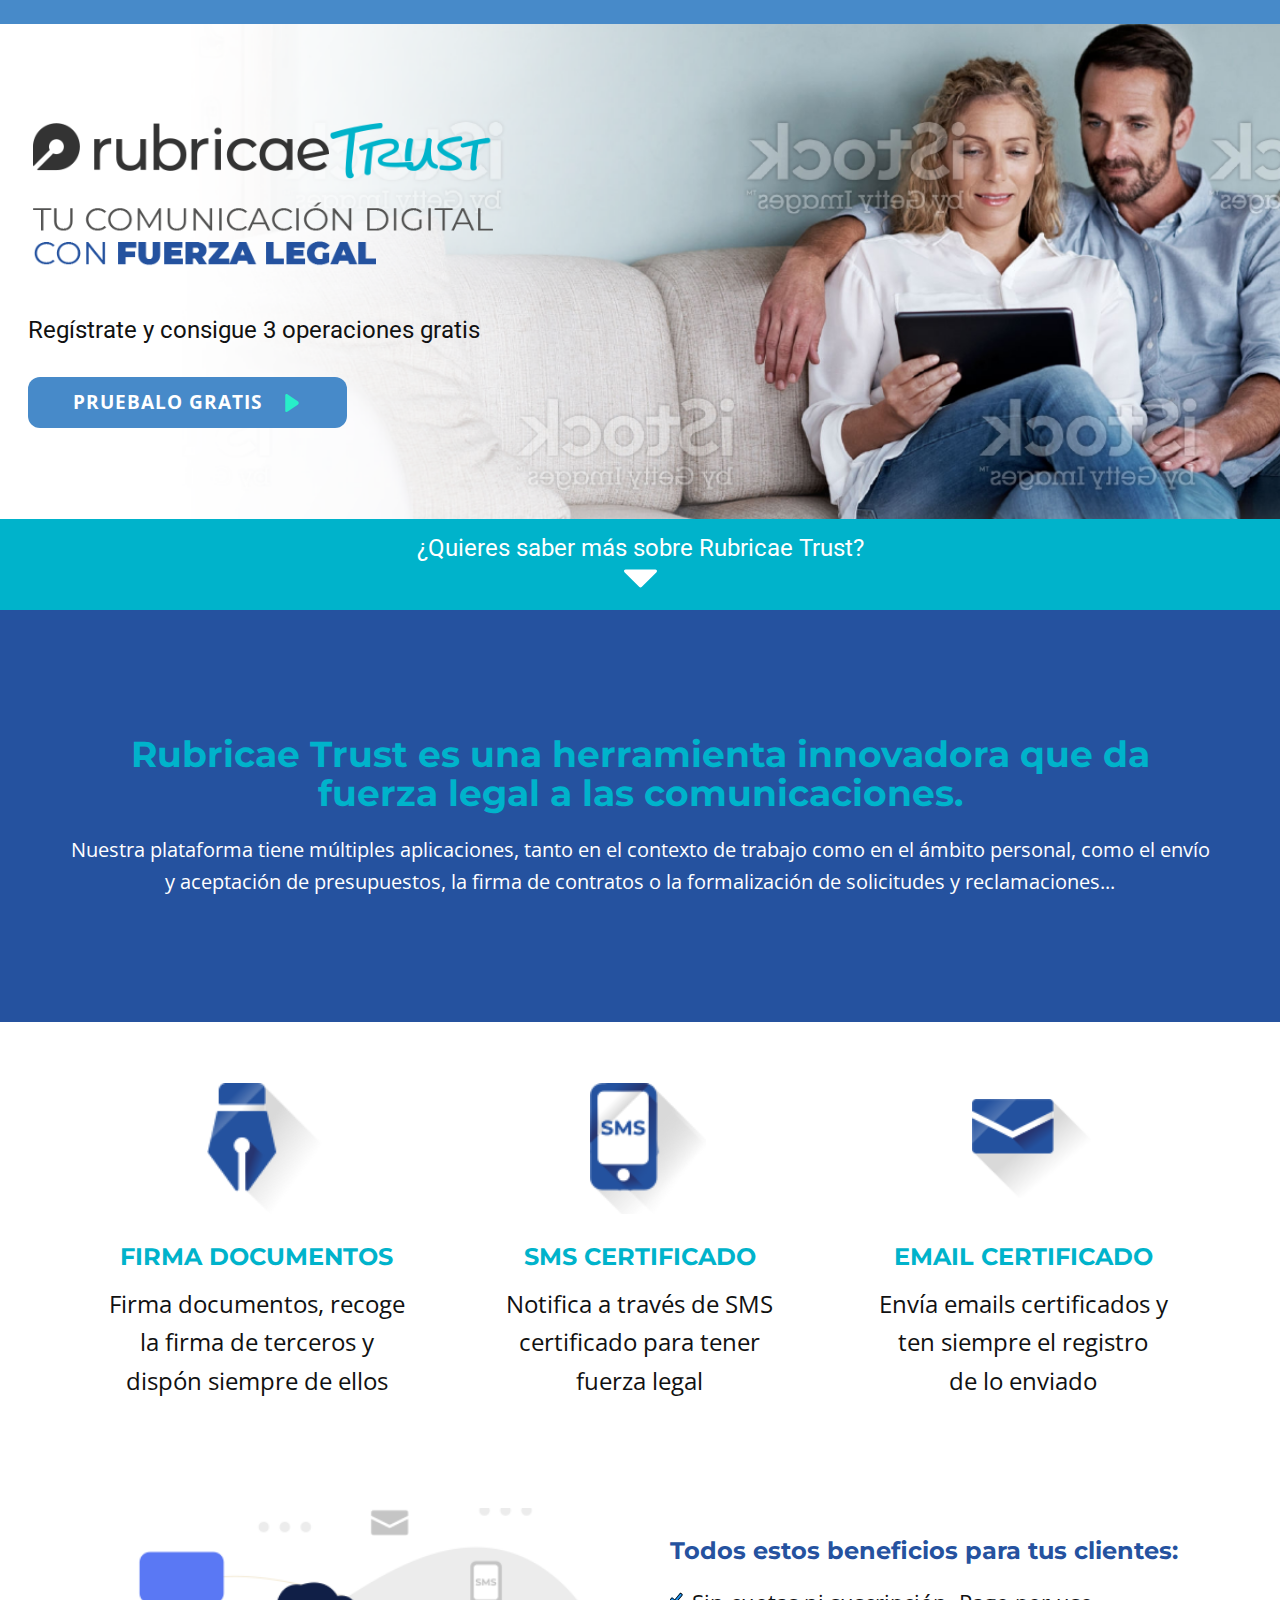
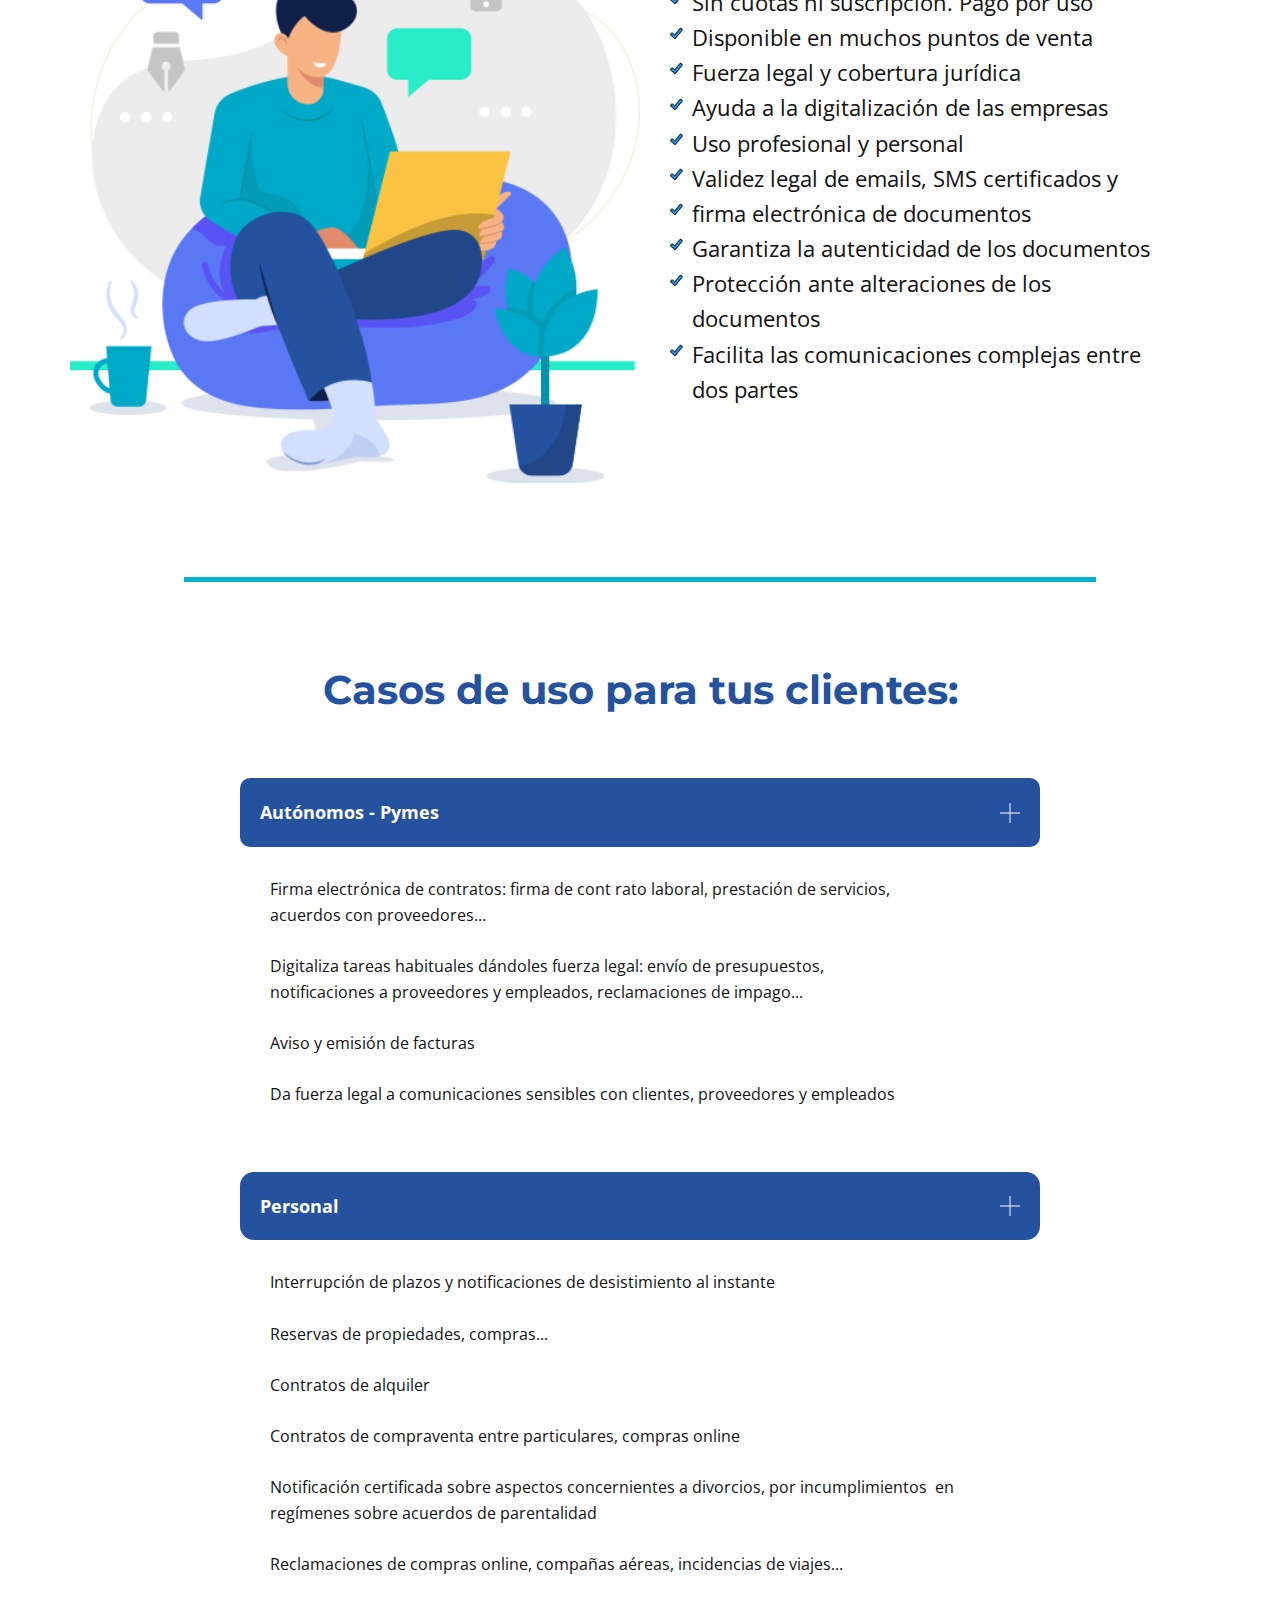
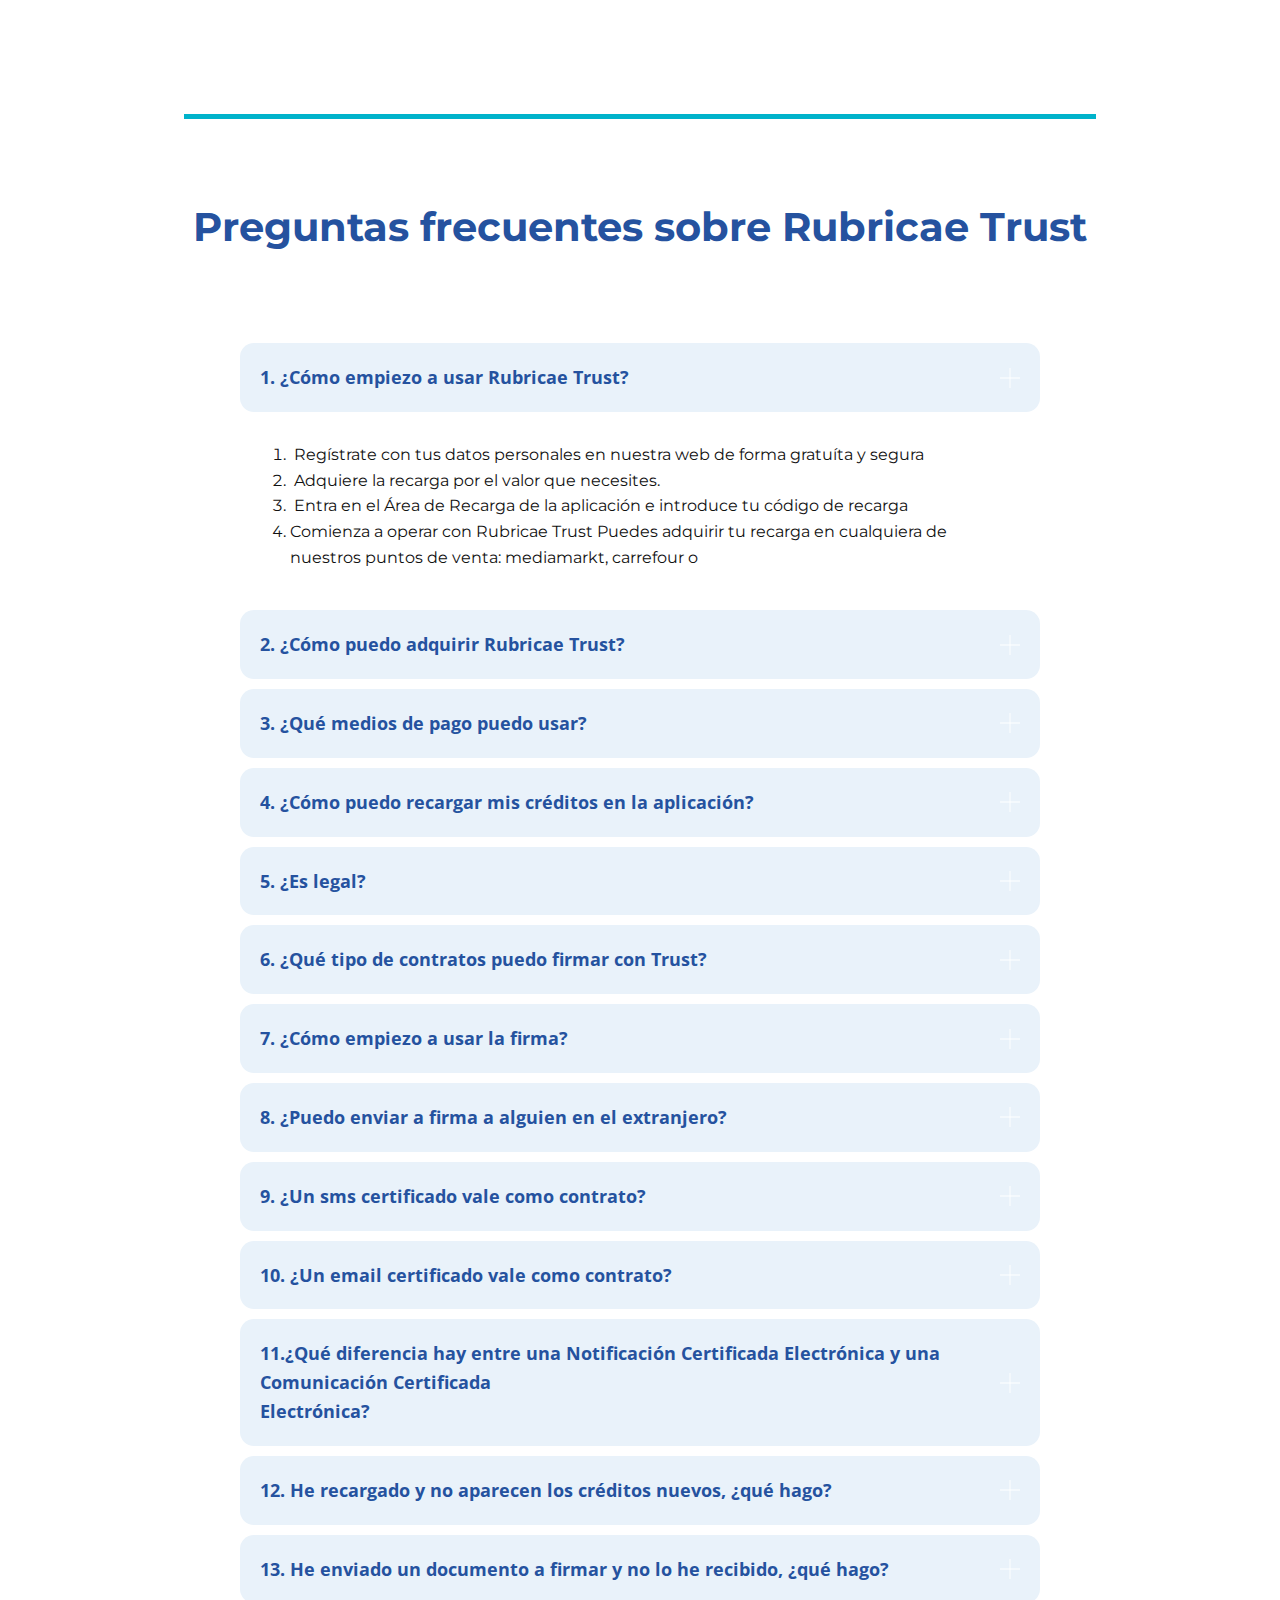
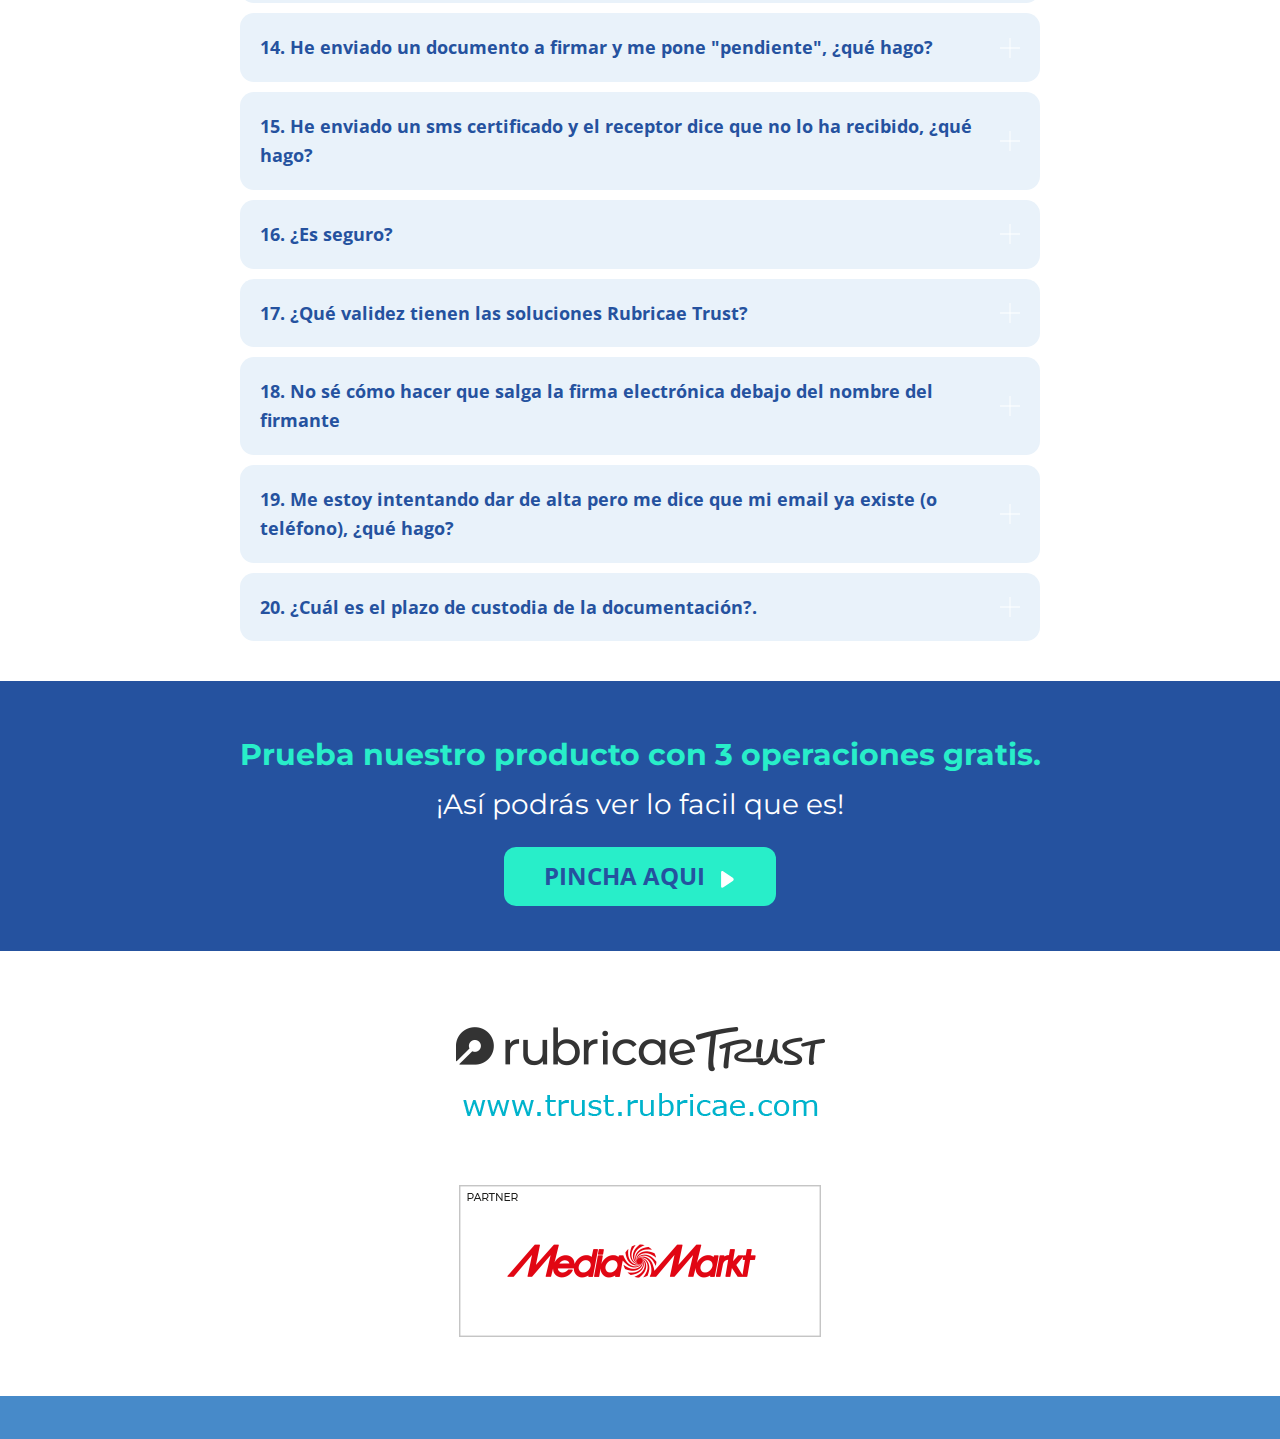
<file: index.html>
<!DOCTYPE html>
<html style="font-size: 16px;">
  <head>
    <meta name="viewport" content="width=device-width, initial-scale=1.0">
    <meta charset="utf-8">
    <meta name="keywords" content="​​Regístrate y consigue 3 operaciones gratis, ​¿Quieres saber más sobre Rubricae Trust?​, ​Rubricae Trust es una herramienta innovadora que da fuerza legal a las comunicaciones., ​FIRMA DOCUMENTOS​​, ​SMS CERTIFICADO, ​EMAIL CERTIFICADO, ​Todos estos beneficios para tus clientes:, ​Casos de uso para tus clientes:, ​Preguntas frecuentes sobre Rubricae Trust, ​Prueba nuestro producto con 3 operaciones gratis., ​¡Así podrás ver lo facil que es!">
    <meta name="description" content="">
    <meta name="page_type" content="np-template-header-footer-from-plugin">
    <title>Rubicae Trust</title>
    <link rel="stylesheet" href="nicepage.css" media="screen">
<link rel="stylesheet" href="Rubricae-Trust.css" media="screen">
    <script class="u-script" type="text/javascript" src="jquery.js" defer=""></script>
    <script class="u-script" type="text/javascript" src="nicepage.js" defer=""></script>
    <meta name="generator" content="Nicepage 3.30.2, nicepage.com">
    <link id="u-theme-google-font" rel="stylesheet" href="https://fonts.googleapis.com/css?family=Roboto:100,100i,300,300i,400,400i,500,500i,700,700i,900,900i|Open+Sans:300,300i,400,400i,600,600i,700,700i,800,800i">
    <link id="u-page-google-font" rel="stylesheet" href="https://fonts.googleapis.com/css?family=Montserrat:100,100i,200,200i,300,300i,400,400i,500,500i,600,600i,700,700i,800,800i,900,900i|Open+Sans:300,300i,400,400i,600,600i,700,700i,800,800i">
    
    
    
    
    
    
    
    
    
    
    
    
    
    
    
    
    <script type="application/ld+json">{
		"@context": "http://schema.org",
		"@type": "Organization",
		"name": ""
}</script>
    <meta name="theme-color" content="#478ac9">
    <meta property="og:title" content="Rubicae Trust">
    <meta property="og:type" content="website">
  </head>
  <body data-home-page="Rubricae-Trust.html" data-home-page-title="Rubricae Trust" class="u-body">
    <section class="u-clearfix u-palette-1-base u-section-1" id="carousel_8b6e"></section>
    <section class="u-clearfix u-hidden-lg u-hidden-md u-hidden-sm u-hidden-xl u-section-2" id="sec-42cd">
      <div class="u-clearfix u-expanded-width-xs u-layout-wrap u-layout-wrap-1">
        <div class="u-layout">
          <div class="u-layout-row">
            <div class="u-container-style u-image u-layout-cell u-size-30 u-image-1" data-image-width="1193" data-image-height="713">
              <div class="u-container-layout u-container-layout-1"></div>
            </div>
            <div class="u-container-style u-layout-cell u-size-30 u-layout-cell-2">
              <div class="u-container-layout u-container-layout-2">
                <img class="u-image u-image-contain u-image-2" src="images/logo.png" data-image-width="519" data-image-height="170">
                <p class="u-text u-text-default u-text-1"> Regístrate y consigue 3 operaciones gratis </p>
                <a href="https://trust.rubricae.com/" class="u-align-center-md u-align-center-sm u-align-center-xs u-btn u-btn-round u-button-style u-hover-palette-1-light-1 u-palette-1-base u-radius-12 u-btn-1" target="_blank">Pruébalo gratis<span style="font-size: 1rem;">
                    <span style="font-size: 1.5rem;">
                      <span style="font-size: 1.25rem;"></span>
                    </span>
                  </span>&nbsp;<span class="u-icon u-text-palette-4-light-1 u-icon-1"><svg class="u-svg-content" viewBox="0 0 41.999 41.999" x="0px" y="0px" style="width: 1em; height: 1em;"><path d="M36.068,20.176l-29-20C6.761-0.035,6.363-0.057,6.035,0.114C5.706,0.287,5.5,0.627,5.5,0.999v40
	c0,0.372,0.206,0.713,0.535,0.886c0.146,0.076,0.306,0.114,0.465,0.114c0.199,0,0.397-0.06,0.568-0.177l29-20
	c0.271-0.187,0.432-0.494,0.432-0.823S36.338,20.363,36.068,20.176z"></path></svg><img></span>
                </a>
              </div>
            </div>
          </div>
        </div>
      </div>
    </section>
    <section class="u-clearfix u-hidden-xs u-image u-section-3" id="sec-ef0c" data-image-width="1193" data-image-height="713">
      <div class="u-clearfix u-sheet u-sheet-1">
        <img class="u-image u-image-contain u-image-default u-image-1" src="images/logo1.png" alt="" data-image-width="519" data-image-height="170">
        <h1 class="u-text u-text-default u-text-1"> Regístrate y consigue 3 operaciones gratis</h1>
        <a href="https://trust.rubricae.com/" class="u-align-center-md u-align-center-sm u-align-center-xs u-btn u-btn-round u-button-style u-hover-palette-1-light-1 u-palette-1-base u-radius-12 u-btn-1" data-animation-name="" data-animation-duration="0" data-animation-direction="">PRUEBALO GRATIS&nbsp;<span class="u-icon u-text-custom-color-4 u-icon-1"><svg class="u-svg-content" viewBox="0 0 494.148 494.148" x="0px" y="0px" style="width: 1em; height: 1em;"><g><g><path d="M405.284,201.188L130.804,13.28C118.128,4.596,105.356,0,94.74,0C74.216,0,61.52,16.472,61.52,44.044v406.124    c0,27.54,12.68,43.98,33.156,43.98c10.632,0,23.2-4.6,35.904-13.308l274.608-187.904c17.66-12.104,27.44-28.392,27.44-45.884    C432.632,229.572,422.964,213.288,405.284,201.188z"></path>
</g>
</g></svg><img></span>
        </a>
      </div>
    </section>
    <section class="u-clearfix u-custom-color-2 u-section-4" id="sec-3aae">
      <div class="u-clearfix u-sheet u-valign-middle u-sheet-1">
        <h1 class="u-align-center u-text u-text-default u-text-1">
          <a class="u-active-none u-border-none u-btn u-button-link u-button-style u-hover-none u-none u-text-white u-btn-1" href="Rubricae-Trust.html#sec-8bc9" data-page-id="102399114"> ¿Quieres saber más sobre Rubricae Trust? </a>
        </h1><span class="u-icon u-icon-circle u-text-white u-icon-1"><svg class="u-svg-link" preserveAspectRatio="xMidYMin slice" viewBox="0 0 123.959 123.958" style=""><use xmlns:xlink="http://www.w3.org/1999/xlink" xlink:href="#svg-bde5"></use></svg><svg class="u-svg-content" viewBox="0 0 123.959 123.958" x="0px" y="0px" id="svg-bde5" style="enable-background:new 0 0 123.959 123.958;"><g><path d="M117.979,28.017h-112c-5.3,0-8,6.4-4.2,10.2l56,56c2.3,2.3,6.1,2.3,8.401,0l56-56   C125.979,34.417,123.279,28.017,117.979,28.017z"></path>
</g></svg></span>
      </div>
    </section>
    <section class="u-clearfix u-custom-color-3 u-section-5" id="sec-8bc9">
      <div class="u-clearfix u-sheet u-valign-middle u-sheet-1">
        <h2 class="u-align-center u-custom-font u-font-montserrat u-text u-text-custom-color-2 u-text-default u-text-1"> Rubricae Trust es una herramienta innovadora que da fuerza legal a las comunicaciones.</h2>
        <p class="u-align-center u-large-text u-text u-text-default u-text-variant u-text-2"> Nuestra plataforma tiene múltiples aplicaciones, tanto en el contexto de trabajo como en el ámbito personal, como el envío y aceptación de presupuestos, la firma de contratos o la formalización de solicitudes y reclamaciones...</p>
      </div>
    </section>
    <section class="u-clearfix u-section-6" id="sec-cfe9">
      <div class="u-clearfix u-sheet u-sheet-1">
        <div class="u-expanded-width u-list u-list-1">
          <div class="u-repeater u-repeater-1">
            <div class="u-container-style u-custom-item u-list-item u-repeater-item">
              <div class="u-container-layout u-similar-container u-container-layout-1">
                <img class="u-image u-image-contain u-image-default u-image-1" src="images/p1.png" alt="" data-image-width="79" data-image-height="89">
                <h2 class="u-custom-font u-font-montserrat u-subtitle u-text u-text-custom-color-2 u-text-default u-text-1"> FIRMA DOCUMENTOS </h2>
                <p class="u-align-center u-text u-text-default u-text-2"> Firma documentos, recoge <br>la firma de terceros y <br>dispón siempre de ellos 
                </p>
              </div>
            </div>
            <div class="u-container-style u-custom-item u-list-item u-repeater-item">
              <div class="u-container-layout u-similar-container u-container-layout-2">
                <img class="u-image u-image-contain u-image-default u-image-2" src="images/p2.png" alt="" data-image-width="79" data-image-height="89">
                <h2 class="u-custom-font u-font-montserrat u-subtitle u-text u-text-custom-color-2 u-text-default u-text-3"> SMS CERTIFICADO</h2>
                <p class="u-align-center u-text u-text-default u-text-4"> Notifica a través de SMS <br>certificado para tener <br>fuerza legal
                </p>
              </div>
            </div>
            <div class="u-container-style u-custom-item u-list-item u-repeater-item">
              <div class="u-container-layout u-similar-container u-container-layout-3">
                <img class="u-image u-image-contain u-image-default u-image-3" src="images/p3.png" alt="" data-image-width="97" data-image-height="80">
                <h2 class="u-custom-font u-font-montserrat u-subtitle u-text u-text-custom-color-2 u-text-default u-text-5"> EMAIL CERTIFICADO</h2>
                <p class="u-align-center u-text u-text-default u-text-6"> Envía emails certificados y <br>ten siempre el registro <br>de lo enviado
                </p>
              </div>
            </div>
          </div>
        </div>
        <div class="u-clearfix u-expanded-width u-layout-wrap u-layout-wrap-1">
          <div class="u-layout">
            <div class="u-layout-row">
              <div class="u-container-style u-image u-layout-cell u-size-30 u-image-4" data-image-width="483" data-image-height="492">
                <div class="u-container-layout u-container-layout-4"></div>
              </div>
              <div class="u-container-style u-layout-cell u-size-30 u-layout-cell-2">
                <div class="u-container-layout u-valign-top u-container-layout-5">
                  <h1 class="u-custom-font u-font-montserrat u-text u-text-custom-color-3 u-text-default u-text-7"> Todos estos beneficios para tus clientes:</h1>
                  <ul class="u-custom-font u-custom-list u-font-open-sans u-text u-text-8">
                    <li>
                      <div class="u-list-icon u-list-icon-1">
                        <svg class="u-svg-content" viewBox="0 0 24 24" id="svg-14e3"><path d="m23.526 5.101c-.04-.399-.231-.759-.541-1.014l-2.318-1.904c-.639-.524-1.585-.432-2.111.207l-9.745 11.86-3.916-3.355c-.628-.536-1.576-.465-2.115.163l-1.952 2.278c-.261.304-.388.691-.357 1.091s.215.764.52 1.024l7.403 6.346c.275.235.616.361.974.361.044 0 .089-.002.134-.006.405-.036.77-.229 1.028-.542l12.662-15.411c.255-.309.373-.7.334-1.098z" fill="#2196f3"></path><path d="m.638 13.173c-.304.354-.452.807-.417 1.273.036.466.251.891.606 1.194l7.403 6.346v.001c.321.273.719.421 1.136.421.052 0 .104-.003.156-.007.472-.042.898-.266 1.199-.632l12.665-15.411c.613-.746.504-1.852-.242-2.464l-2.318-1.904c-.744-.612-1.848-.504-2.463.24l-9.584 11.665-3.722-3.189c-.732-.627-1.839-.543-2.467.189zm3.444-1.329 4.303 3.688c.153.131.348.196.554.178.201-.018.386-.115.514-.271l10.07-12.255c.087-.107.246-.123.352-.035l2.318 1.904c.107.088.123.246.035.353l-12.664 15.41c-.058.07-.132.087-.171.09-.039.006-.115.001-.185-.059l-7.404-6.346c-.068-.059-.083-.132-.086-.171-.003-.038.001-.113.06-.182l1.952-2.278c.089-.102.247-.116.352-.026z"></path></svg>
                      </div>
                      <span style="font-size: 1.375rem;"> Sin cuotas ni suscripción. Pago por uso&nbsp;<br>
                      </span>
                    </li>
                    <li>
                      <div class="u-list-icon">
                        <svg class="u-svg-content" viewBox="0 0 24 24" id="svg-14e3"><path d="m23.526 5.101c-.04-.399-.231-.759-.541-1.014l-2.318-1.904c-.639-.524-1.585-.432-2.111.207l-9.745 11.86-3.916-3.355c-.628-.536-1.576-.465-2.115.163l-1.952 2.278c-.261.304-.388.691-.357 1.091s.215.764.52 1.024l7.403 6.346c.275.235.616.361.974.361.044 0 .089-.002.134-.006.405-.036.77-.229 1.028-.542l12.662-15.411c.255-.309.373-.7.334-1.098z" fill="#2196f3"></path><path d="m.638 13.173c-.304.354-.452.807-.417 1.273.036.466.251.891.606 1.194l7.403 6.346v.001c.321.273.719.421 1.136.421.052 0 .104-.003.156-.007.472-.042.898-.266 1.199-.632l12.665-15.411c.613-.746.504-1.852-.242-2.464l-2.318-1.904c-.744-.612-1.848-.504-2.463.24l-9.584 11.665-3.722-3.189c-.732-.627-1.839-.543-2.467.189zm3.444-1.329 4.303 3.688c.153.131.348.196.554.178.201-.018.386-.115.514-.271l10.07-12.255c.087-.107.246-.123.352-.035l2.318 1.904c.107.088.123.246.035.353l-12.664 15.41c-.058.07-.132.087-.171.09-.039.006-.115.001-.185-.059l-7.404-6.346c-.068-.059-.083-.132-.086-.171-.003-.038.001-.113.06-.182l1.952-2.278c.089-.102.247-.116.352-.026z"></path></svg>
                      </div>
                      <span style="font-size: 1.375rem;"> Disponible en muchos puntos de venta&nbsp;<br>
                      </span>
                    </li>
                    <li>
                      <div class="u-list-icon">
                        <svg class="u-svg-content" viewBox="0 0 24 24" id="svg-14e3"><path d="m23.526 5.101c-.04-.399-.231-.759-.541-1.014l-2.318-1.904c-.639-.524-1.585-.432-2.111.207l-9.745 11.86-3.916-3.355c-.628-.536-1.576-.465-2.115.163l-1.952 2.278c-.261.304-.388.691-.357 1.091s.215.764.52 1.024l7.403 6.346c.275.235.616.361.974.361.044 0 .089-.002.134-.006.405-.036.77-.229 1.028-.542l12.662-15.411c.255-.309.373-.7.334-1.098z" fill="#2196f3"></path><path d="m.638 13.173c-.304.354-.452.807-.417 1.273.036.466.251.891.606 1.194l7.403 6.346v.001c.321.273.719.421 1.136.421.052 0 .104-.003.156-.007.472-.042.898-.266 1.199-.632l12.665-15.411c.613-.746.504-1.852-.242-2.464l-2.318-1.904c-.744-.612-1.848-.504-2.463.24l-9.584 11.665-3.722-3.189c-.732-.627-1.839-.543-2.467.189zm3.444-1.329 4.303 3.688c.153.131.348.196.554.178.201-.018.386-.115.514-.271l10.07-12.255c.087-.107.246-.123.352-.035l2.318 1.904c.107.088.123.246.035.353l-12.664 15.41c-.058.07-.132.087-.171.09-.039.006-.115.001-.185-.059l-7.404-6.346c-.068-.059-.083-.132-.086-.171-.003-.038.001-.113.06-.182l1.952-2.278c.089-.102.247-.116.352-.026z"></path></svg>
                      </div>
                      <span style="font-size: 1.375rem;"> Fuerza legal y cobertura jurídica&nbsp;</span>
                    </li>
                    <li>
                      <div class="u-list-icon">
                        <svg class="u-svg-content" viewBox="0 0 24 24" id="svg-14e3"><path d="m23.526 5.101c-.04-.399-.231-.759-.541-1.014l-2.318-1.904c-.639-.524-1.585-.432-2.111.207l-9.745 11.86-3.916-3.355c-.628-.536-1.576-.465-2.115.163l-1.952 2.278c-.261.304-.388.691-.357 1.091s.215.764.52 1.024l7.403 6.346c.275.235.616.361.974.361.044 0 .089-.002.134-.006.405-.036.77-.229 1.028-.542l12.662-15.411c.255-.309.373-.7.334-1.098z" fill="#2196f3"></path><path d="m.638 13.173c-.304.354-.452.807-.417 1.273.036.466.251.891.606 1.194l7.403 6.346v.001c.321.273.719.421 1.136.421.052 0 .104-.003.156-.007.472-.042.898-.266 1.199-.632l12.665-15.411c.613-.746.504-1.852-.242-2.464l-2.318-1.904c-.744-.612-1.848-.504-2.463.24l-9.584 11.665-3.722-3.189c-.732-.627-1.839-.543-2.467.189zm3.444-1.329 4.303 3.688c.153.131.348.196.554.178.201-.018.386-.115.514-.271l10.07-12.255c.087-.107.246-.123.352-.035l2.318 1.904c.107.088.123.246.035.353l-12.664 15.41c-.058.07-.132.087-.171.09-.039.006-.115.001-.185-.059l-7.404-6.346c-.068-.059-.083-.132-.086-.171-.003-.038.001-.113.06-.182l1.952-2.278c.089-.102.247-.116.352-.026z"></path></svg>
                      </div>
                      <span style="font-size: 1.375rem;">Ayuda a la digitalización de las empresas&nbsp;</span>
                    </li>
                    <li>
                      <div class="u-list-icon">
                        <svg class="u-svg-content" viewBox="0 0 24 24" id="svg-14e3"><path d="m23.526 5.101c-.04-.399-.231-.759-.541-1.014l-2.318-1.904c-.639-.524-1.585-.432-2.111.207l-9.745 11.86-3.916-3.355c-.628-.536-1.576-.465-2.115.163l-1.952 2.278c-.261.304-.388.691-.357 1.091s.215.764.52 1.024l7.403 6.346c.275.235.616.361.974.361.044 0 .089-.002.134-.006.405-.036.77-.229 1.028-.542l12.662-15.411c.255-.309.373-.7.334-1.098z" fill="#2196f3"></path><path d="m.638 13.173c-.304.354-.452.807-.417 1.273.036.466.251.891.606 1.194l7.403 6.346v.001c.321.273.719.421 1.136.421.052 0 .104-.003.156-.007.472-.042.898-.266 1.199-.632l12.665-15.411c.613-.746.504-1.852-.242-2.464l-2.318-1.904c-.744-.612-1.848-.504-2.463.24l-9.584 11.665-3.722-3.189c-.732-.627-1.839-.543-2.467.189zm3.444-1.329 4.303 3.688c.153.131.348.196.554.178.201-.018.386-.115.514-.271l10.07-12.255c.087-.107.246-.123.352-.035l2.318 1.904c.107.088.123.246.035.353l-12.664 15.41c-.058.07-.132.087-.171.09-.039.006-.115.001-.185-.059l-7.404-6.346c-.068-.059-.083-.132-.086-.171-.003-.038.001-.113.06-.182l1.952-2.278c.089-.102.247-.116.352-.026z"></path></svg>
                      </div>
                      <span style="font-size: 1.375rem;">Uso profesional y personal&nbsp;</span>
                    </li>
                    <li>
                      <div class="u-list-icon">
                        <svg class="u-svg-content" viewBox="0 0 24 24" id="svg-14e3"><path d="m23.526 5.101c-.04-.399-.231-.759-.541-1.014l-2.318-1.904c-.639-.524-1.585-.432-2.111.207l-9.745 11.86-3.916-3.355c-.628-.536-1.576-.465-2.115.163l-1.952 2.278c-.261.304-.388.691-.357 1.091s.215.764.52 1.024l7.403 6.346c.275.235.616.361.974.361.044 0 .089-.002.134-.006.405-.036.77-.229 1.028-.542l12.662-15.411c.255-.309.373-.7.334-1.098z" fill="#2196f3"></path><path d="m.638 13.173c-.304.354-.452.807-.417 1.273.036.466.251.891.606 1.194l7.403 6.346v.001c.321.273.719.421 1.136.421.052 0 .104-.003.156-.007.472-.042.898-.266 1.199-.632l12.665-15.411c.613-.746.504-1.852-.242-2.464l-2.318-1.904c-.744-.612-1.848-.504-2.463.24l-9.584 11.665-3.722-3.189c-.732-.627-1.839-.543-2.467.189zm3.444-1.329 4.303 3.688c.153.131.348.196.554.178.201-.018.386-.115.514-.271l10.07-12.255c.087-.107.246-.123.352-.035l2.318 1.904c.107.088.123.246.035.353l-12.664 15.41c-.058.07-.132.087-.171.09-.039.006-.115.001-.185-.059l-7.404-6.346c-.068-.059-.083-.132-.086-.171-.003-.038.001-.113.06-.182l1.952-2.278c.089-.102.247-.116.352-.026z"></path></svg>
                      </div>
                      <span style="font-size: 1.375rem;">Validez legal de emails, SMS certificados y&nbsp;</span>
                    </li>
                    <li>
                      <div class="u-list-icon">
                        <svg class="u-svg-content" viewBox="0 0 24 24" id="svg-14e3"><path d="m23.526 5.101c-.04-.399-.231-.759-.541-1.014l-2.318-1.904c-.639-.524-1.585-.432-2.111.207l-9.745 11.86-3.916-3.355c-.628-.536-1.576-.465-2.115.163l-1.952 2.278c-.261.304-.388.691-.357 1.091s.215.764.52 1.024l7.403 6.346c.275.235.616.361.974.361.044 0 .089-.002.134-.006.405-.036.77-.229 1.028-.542l12.662-15.411c.255-.309.373-.7.334-1.098z" fill="#2196f3"></path><path d="m.638 13.173c-.304.354-.452.807-.417 1.273.036.466.251.891.606 1.194l7.403 6.346v.001c.321.273.719.421 1.136.421.052 0 .104-.003.156-.007.472-.042.898-.266 1.199-.632l12.665-15.411c.613-.746.504-1.852-.242-2.464l-2.318-1.904c-.744-.612-1.848-.504-2.463.24l-9.584 11.665-3.722-3.189c-.732-.627-1.839-.543-2.467.189zm3.444-1.329 4.303 3.688c.153.131.348.196.554.178.201-.018.386-.115.514-.271l10.07-12.255c.087-.107.246-.123.352-.035l2.318 1.904c.107.088.123.246.035.353l-12.664 15.41c-.058.07-.132.087-.171.09-.039.006-.115.001-.185-.059l-7.404-6.346c-.068-.059-.083-.132-.086-.171-.003-.038.001-.113.06-.182l1.952-2.278c.089-.102.247-.116.352-.026z"></path></svg>
                      </div>
                      <span style="font-size: 1.375rem;">firma electrónica de documentos&nbsp;</span>
                    </li>
                    <li>
                      <div class="u-list-icon">
                        <svg class="u-svg-content" viewBox="0 0 24 24" id="svg-14e3"><path d="m23.526 5.101c-.04-.399-.231-.759-.541-1.014l-2.318-1.904c-.639-.524-1.585-.432-2.111.207l-9.745 11.86-3.916-3.355c-.628-.536-1.576-.465-2.115.163l-1.952 2.278c-.261.304-.388.691-.357 1.091s.215.764.52 1.024l7.403 6.346c.275.235.616.361.974.361.044 0 .089-.002.134-.006.405-.036.77-.229 1.028-.542l12.662-15.411c.255-.309.373-.7.334-1.098z" fill="#2196f3"></path><path d="m.638 13.173c-.304.354-.452.807-.417 1.273.036.466.251.891.606 1.194l7.403 6.346v.001c.321.273.719.421 1.136.421.052 0 .104-.003.156-.007.472-.042.898-.266 1.199-.632l12.665-15.411c.613-.746.504-1.852-.242-2.464l-2.318-1.904c-.744-.612-1.848-.504-2.463.24l-9.584 11.665-3.722-3.189c-.732-.627-1.839-.543-2.467.189zm3.444-1.329 4.303 3.688c.153.131.348.196.554.178.201-.018.386-.115.514-.271l10.07-12.255c.087-.107.246-.123.352-.035l2.318 1.904c.107.088.123.246.035.353l-12.664 15.41c-.058.07-.132.087-.171.09-.039.006-.115.001-.185-.059l-7.404-6.346c-.068-.059-.083-.132-.086-.171-.003-.038.001-.113.06-.182l1.952-2.278c.089-.102.247-.116.352-.026z"></path></svg>
                      </div>
                      <span style="font-size: 1.375rem;">Garantiza la autenticidad de los documentos&nbsp;</span>
                    </li>
                    <li>
                      <div class="u-list-icon">
                        <svg class="u-svg-content" viewBox="0 0 24 24" id="svg-14e3"><path d="m23.526 5.101c-.04-.399-.231-.759-.541-1.014l-2.318-1.904c-.639-.524-1.585-.432-2.111.207l-9.745 11.86-3.916-3.355c-.628-.536-1.576-.465-2.115.163l-1.952 2.278c-.261.304-.388.691-.357 1.091s.215.764.52 1.024l7.403 6.346c.275.235.616.361.974.361.044 0 .089-.002.134-.006.405-.036.77-.229 1.028-.542l12.662-15.411c.255-.309.373-.7.334-1.098z" fill="#2196f3"></path><path d="m.638 13.173c-.304.354-.452.807-.417 1.273.036.466.251.891.606 1.194l7.403 6.346v.001c.321.273.719.421 1.136.421.052 0 .104-.003.156-.007.472-.042.898-.266 1.199-.632l12.665-15.411c.613-.746.504-1.852-.242-2.464l-2.318-1.904c-.744-.612-1.848-.504-2.463.24l-9.584 11.665-3.722-3.189c-.732-.627-1.839-.543-2.467.189zm3.444-1.329 4.303 3.688c.153.131.348.196.554.178.201-.018.386-.115.514-.271l10.07-12.255c.087-.107.246-.123.352-.035l2.318 1.904c.107.088.123.246.035.353l-12.664 15.41c-.058.07-.132.087-.171.09-.039.006-.115.001-.185-.059l-7.404-6.346c-.068-.059-.083-.132-.086-.171-.003-.038.001-.113.06-.182l1.952-2.278c.089-.102.247-.116.352-.026z"></path></svg>
                      </div>
                      <span style="font-size: 1.375rem;">Protección ante alteraciones de los documentos&nbsp;</span>
                    </li>
                    <li>
                      <div class="u-list-icon">
                        <svg class="u-svg-content" viewBox="0 0 24 24" id="svg-14e3"><path d="m23.526 5.101c-.04-.399-.231-.759-.541-1.014l-2.318-1.904c-.639-.524-1.585-.432-2.111.207l-9.745 11.86-3.916-3.355c-.628-.536-1.576-.465-2.115.163l-1.952 2.278c-.261.304-.388.691-.357 1.091s.215.764.52 1.024l7.403 6.346c.275.235.616.361.974.361.044 0 .089-.002.134-.006.405-.036.77-.229 1.028-.542l12.662-15.411c.255-.309.373-.7.334-1.098z" fill="#2196f3"></path><path d="m.638 13.173c-.304.354-.452.807-.417 1.273.036.466.251.891.606 1.194l7.403 6.346v.001c.321.273.719.421 1.136.421.052 0 .104-.003.156-.007.472-.042.898-.266 1.199-.632l12.665-15.411c.613-.746.504-1.852-.242-2.464l-2.318-1.904c-.744-.612-1.848-.504-2.463.24l-9.584 11.665-3.722-3.189c-.732-.627-1.839-.543-2.467.189zm3.444-1.329 4.303 3.688c.153.131.348.196.554.178.201-.018.386-.115.514-.271l10.07-12.255c.087-.107.246-.123.352-.035l2.318 1.904c.107.088.123.246.035.353l-12.664 15.41c-.058.07-.132.087-.171.09-.039.006-.115.001-.185-.059l-7.404-6.346c-.068-.059-.083-.132-.086-.171-.003-.038.001-.113.06-.182l1.952-2.278c.089-.102.247-.116.352-.026z"></path></svg>
                      </div>
                      <span style="font-size: 1.375rem;">Facilita las comunicaciones complejas entre dos partes</span>
                      <br>
                    </li>
                  </ul>
                </div>
              </div>
            </div>
          </div>
        </div>
      </div>
    </section>
    <section class="u-clearfix u-section-7" id="sec-5392">
      <div class="u-clearfix u-sheet u-valign-middle u-sheet-1">
        <div class="u-border-5 u-border-custom-color-2 u-line u-line-horizontal u-line-1"></div>
      </div>
    </section>
    <section class="u-clearfix u-section-8" id="sec-1152">
      <div class="u-clearfix u-sheet u-valign-middle u-sheet-1">
        <h1 class="u-align-center u-custom-font u-font-montserrat u-text u-text-custom-color-3 u-text-default u-text-1"> Casos de uso para tus clientes:</h1>
      </div>
    </section>
    <section class="u-align-center u-clearfix u-white u-section-9" id="sec-2600">
      <div class="u-align-left u-clearfix u-sheet u-sheet-1">
        <div class="u-accordion u-spacing-10 u-accordion-1">
          <div class="u-accordion-item u-accordion-item-1">
            <a class="active u-accordion-link u-active-custom-color-3 u-button-style u-hover-palette-1-light-1 u-palette-1-light-1 u-radius-10 u-accordion-link-1" id="link-accordion-0781" aria-controls="accordion-0781" aria-selected="true">
              <span class="u-accordion-link-text"> Autónomos - Pymes</span><span class="u-accordion-link-icon u-icon u-icon-rectangle u-text-white u-icon-1"><svg class="u-svg-link" preserveAspectRatio="xMidYMin slice" viewBox="0 0 42 42" style=""><use xmlns:xlink="http://www.w3.org/1999/xlink" xlink:href="#svg-f4c1"></use></svg><svg class="u-svg-content" viewBox="0 0 42 42" x="0px" y="0px" id="svg-f4c1" style="enable-background:new 0 0 42 42;"><polygon points="42,20 22,20 22,0 20,0 20,20 0,20 0,22 20,22 20,42 22,42 22,22 42,22 "></polygon></svg></span>
            </a>
            <div class="u-accordion-active u-accordion-pane u-container-style u-shape-rectangle u-accordion-pane-1" id="accordion-0781" aria-labelledby="link-accordion-0781">
              <div class="u-container-layout u-container-layout-1">
                <p class="u-text u-text-1">
                  <span style="font-weight: 400;"> Firma electrónica de contratos: firma de cont</span>
                  <span style="font-weight: 400;">
                    <span style="font-weight: 400;">rato laboral, prestación de servicios, <br>
                    </span>acuerdos con proveedores...&nbsp;
                  </span>
                  <br>
                  <br>
                  <span style="font-weight: 400;">Digitaliza tareas habituales dándoles fuerza legal: envío de presupuestos, <br>notificaciones a proveedores y empleados, reclamaciones de impago... <br>
                    <br>Aviso y emisión de facturas <br>
                    <span style="font-weight: 400;">
                      <br>
                    </span>Da fuerza legal a comunicaciones sensibles con clientes, proveedores y empleados
                  </span>
                </p>
              </div>
            </div>
          </div>
        </div>
        <div class="u-accordion u-spacing-10 u-accordion-2">
          <div class="u-accordion-item">
            <a class="active u-accordion-link u-active-custom-color-3 u-button-style u-hover-palette-1-light-1 u-palette-1-light-1 u-radius-14 u-accordion-link-2" id="link-accordion-0781" aria-controls="accordion-0781" aria-selected="true">
              <span class="u-accordion-link-text"> Personal</span><span class="u-accordion-link-icon u-icon u-icon-rectangle u-text-white u-icon-2"><svg class="u-svg-link" preserveAspectRatio="xMidYMin slice" viewBox="0 0 42 42" style=""><use xmlns:xlink="http://www.w3.org/1999/xlink" xlink:href="#svg-f4c1"></use></svg><svg class="u-svg-content" viewBox="0 0 42 42" x="0px" y="0px" id="svg-f4c1" style="enable-background:new 0 0 42 42;"><polygon points="42,20 22,20 22,0 20,0 20,20 0,20 0,22 20,22 20,42 22,42 22,22 42,22 "></polygon></svg></span>
            </a>
            <div class="u-accordion-active u-accordion-pane u-container-style u-shape-rectangle u-accordion-pane-2" id="accordion-0781" aria-labelledby="link-accordion-0781">
              <div class="u-container-layout u-container-layout-2">
                <p class="u-custom-font u-font-open-sans u-text u-text-2">Interrupción de plazos y notificaciones de desistimiento al instante <br>
                  <br> Reservas de propiedades, compras... <br>
                  <br>Contratos de alquiler <br>
                  <br>Contratos de compraventa entre particulares, compras online <br>
                  <br>Notificación certificada sobre aspectos concernientes a divorcios, por incumplimientos&nbsp; en regímenes sobre acuerdos de parentalidad <br>
                  <br>Reclamaciones de compras online, compañas aéreas, incidencias de viajes...
                </p>
              </div>
            </div>
          </div>
        </div>
      </div>
    </section>
    <section class="u-clearfix u-section-10" id="carousel_1df8">
      <div class="u-clearfix u-sheet u-valign-middle u-sheet-1">
        <div class="u-border-5 u-border-custom-color-2 u-line u-line-horizontal u-line-1"></div>
      </div>
    </section>
    <section class="u-clearfix u-section-11" id="carousel_f365">
      <div class="u-clearfix u-sheet u-valign-middle u-sheet-1">
        <h1 class="u-align-center u-custom-font u-font-montserrat u-text u-text-custom-color-3 u-text-default u-text-1"> Preguntas frecuentes sobre Rubricae Trust</h1>
      </div>
    </section>
    <section class="u-align-center u-clearfix u-white u-section-12" id="sec-7956">
      <div class="u-clearfix u-sheet u-sheet-1">
        <div class="u-accordion u-spacing-10 u-accordion-1">
          <div class="u-accordion-item">
            <a class="active u-accordion-link u-active-palette-1-light-3 u-button-style u-hover-palette-1-light-1 u-palette-1-light-3 u-radius-14 u-text-active-custom-color-3 u-text-custom-color-3 u-text-hover-white u-accordion-link-1" id="link-accordion-0781" aria-controls="accordion-0781" aria-selected="true">
              <span class="u-accordion-link-text"> 1. ¿Cómo empiezo a usar Rubricae Trust?</span><span class="u-accordion-link-icon u-icon u-icon-rectangle u-text-white u-icon-1"><svg class="u-svg-link" preserveAspectRatio="xMidYMin slice" viewBox="0 0 42 42" style=""><use xmlns:xlink="http://www.w3.org/1999/xlink" xlink:href="#svg-f4c1"></use></svg><svg class="u-svg-content" viewBox="0 0 42 42" x="0px" y="0px" id="svg-f4c1" style="enable-background:new 0 0 42 42;"><polygon points="42,20 22,20 22,0 20,0 20,20 0,20 0,22 20,22 20,42 22,42 22,22 42,22 "></polygon></svg></span>
            </a>
            <div class="u-accordion-active u-accordion-pane u-container-style u-shape-rectangle u-accordion-pane-1" id="accordion-0781" aria-labelledby="link-accordion-0781">
              <div class="u-container-layout u-container-layout-1">
                <ol class="u-custom-font u-font-montserrat u-text u-text-default u-text-1">
                  <li>&nbsp;Regístrate con tus datos personales en nuestra web de forma gratuíta y segura</li>
                  <li>&nbsp;Adquiere la recarga por el valor que necesites.</li>
                  <li>&nbsp;Entra en el Área de Recarga de la aplicación e introduce tu código de recarga</li>
                  <li>Comienza a operar con Rubricae Trust
Puedes adquirir tu recarga en cualquiera de nuestros puntos de venta: mediamarkt, carrefour o&nbsp;</li>
                </ol>
              </div>
            </div>
          </div>
          <div class="u-accordion-item">
            <a class="u-accordion-link u-active-palette-1-light-3 u-button-style u-hover-palette-1-light-1 u-palette-1-light-3 u-radius-14 u-text-active-custom-color-3 u-text-custom-color-3 u-text-hover-white u-accordion-link-2" id="link-accordion-4c47" aria-controls="accordion-4c47" aria-selected="false">
              <span class="u-accordion-link-text"> 2. ¿Cómo puedo adquirir Rubricae Trust?</span><span class="u-accordion-link-icon u-icon u-icon-rectangle u-text-white u-icon-2"><svg class="u-svg-link" preserveAspectRatio="xMidYMin slice" viewBox="0 0 42 42" style=""><use xmlns:xlink="http://www.w3.org/1999/xlink" xlink:href="#svg-f2c3"></use></svg><svg class="u-svg-content" viewBox="0 0 42 42" x="0px" y="0px" id="svg-f2c3" style="enable-background:new 0 0 42 42;"><polygon points="42,20 22,20 22,0 20,0 20,20 0,20 0,22 20,22 20,42 22,42 22,22 42,22 "></polygon></svg></span>
            </a>
            <div class="u-accordion-pane u-container-style u-shape-rectangle u-accordion-pane-2" id="accordion-4c47" aria-labelledby="link-accordion-4c47">
              <div class="u-container-layout u-container-layout-2">
                <ol class="u-custom-font u-font-montserrat u-text u-text-default u-text-2">
                  <li> Puedes adquirir tu recarga en cualquiera de nuestros puntos de venta: mediamarkt, carrefour o estancos
de la red LK bitronic, o movilonia.es</li>
                </ol>
              </div>
            </div>
          </div>
          <div class="u-accordion-item u-accordion-item-3">
            <a class="u-accordion-link u-active-palette-1-light-3 u-button-style u-hover-palette-1-light-1 u-palette-1-light-3 u-radius-14 u-text-active-custom-color-3 u-text-custom-color-3 u-text-hover-white u-accordion-link-3" id="link-accordion-a910" aria-controls="accordion-a910" aria-selected="false">
              <span class="u-accordion-link-text"> 3. ¿Qué medios de pago puedo usar?</span><span class="u-accordion-link-icon u-icon u-icon-rectangle u-text-white u-icon-3"><svg class="u-svg-link" preserveAspectRatio="xMidYMin slice" viewBox="0 0 42 42" style=""><use xmlns:xlink="http://www.w3.org/1999/xlink" xlink:href="#svg-9669"></use></svg><svg class="u-svg-content" viewBox="0 0 42 42" x="0px" y="0px" id="svg-9669" style="enable-background:new 0 0 42 42;"><polygon points="42,20 22,20 22,0 20,0 20,20 0,20 0,22 20,22 20,42 22,42 22,22 42,22 "></polygon></svg></span>
            </a>
            <div class="u-accordion-pane u-container-style u-shape-rectangle u-accordion-pane-3" id="accordion-a910" aria-labelledby="link-accordion-a910">
              <div class="u-container-layout u-container-layout-3">
                <p class="u-text u-text-default u-text-3"> Cualquiera de los medios que se acepten en el punto de venta&nbsp;</p>
              </div>
            </div>
          </div>
          <div class="u-accordion-item u-accordion-item-4">
            <a class="u-accordion-link u-active-palette-1-light-3 u-button-style u-hover-palette-1-light-1 u-palette-1-light-3 u-radius-14 u-text-active-custom-color-3 u-text-custom-color-3 u-text-hover-white u-accordion-link-4" id="link-accordion-a910" aria-controls="accordion-a910" aria-selected="false">
              <span class="u-accordion-link-text"> 4. ¿Cómo puedo recargar mis créditos en la aplicación?</span><span class="u-accordion-link-icon u-icon u-icon-rectangle u-text-white u-icon-4"><svg class="u-svg-link" preserveAspectRatio="xMidYMin slice" viewBox="0 0 42 42" style=""><use xmlns:xlink="http://www.w3.org/1999/xlink" xlink:href="#svg-b265"></use></svg><svg class="u-svg-content" viewBox="0 0 42 42" x="0px" y="0px" id="svg-b265" style="enable-background:new 0 0 42 42;"><polygon points="42,20 22,20 22,0 20,0 20,20 0,20 0,22 20,22 20,42 22,42 22,22 42,22 "></polygon></svg></span>
            </a>
            <div class="u-accordion-pane u-container-style u-shape-rectangle u-accordion-pane-4" id="accordion-a910" aria-labelledby="link-accordion-a910">
              <div class="u-container-layout u-container-layout-4">
                <p class="u-text u-text-default u-text-4"> Para recargar tus créditos accede al área de recarga de la aplicación
 e introduce el código de 8 caracteres tras la confirmación de tu compra
 que recibirás por email en tu correo. </p>
              </div>
            </div>
          </div>
          <div class="u-accordion-item u-accordion-item-5">
            <a class="u-accordion-link u-active-palette-1-light-3 u-button-style u-hover-palette-1-light-1 u-palette-1-light-3 u-radius-14 u-text-active-custom-color-3 u-text-custom-color-3 u-text-hover-white u-accordion-link-5" id="link-accordion-a910" aria-controls="accordion-a910" aria-selected="false">
              <span class="u-accordion-link-text"> 5. ¿Es legal?</span><span class="u-accordion-link-icon u-icon u-icon-rectangle u-text-white u-icon-5"><svg class="u-svg-link" preserveAspectRatio="xMidYMin slice" viewBox="0 0 42 42" style=""><use xmlns:xlink="http://www.w3.org/1999/xlink" xlink:href="#svg-4107"></use></svg><svg class="u-svg-content" viewBox="0 0 42 42" x="0px" y="0px" id="svg-4107" style="enable-background:new 0 0 42 42;"><polygon points="42,20 22,20 22,0 20,0 20,20 0,20 0,22 20,22 20,42 22,42 22,22 42,22 "></polygon></svg></span>
            </a>
            <div class="u-accordion-pane u-container-style u-shape-rectangle u-accordion-pane-5" id="accordion-a910" aria-labelledby="link-accordion-a910">
              <div class="u-container-layout u-container-layout-5">
                <p class="u-text u-text-default u-text-5">En Rubricae Trust garantizamos la integridad del documento con un 
sellado de tiempo oficial y mediante la encriptación de toda la 
información del proceso.<br> Todas las firmas realizadas desde la Plataforma de firma centralizada 
Rubricae se enmarcan dentro de la ley 59/2003 de firma electrónica, lo 
que permite su uso para firmar:<br> - Contratos mercantiles<br> - Factura electrónica<br> - Mandatos SEPA<br> - Notificaciones<br> Según la Ley 59/2003, de Firma Electrónica, en España, la firma 
electrónica es el conjunto de datos en forma electrónica consignados 
junto a otros o asociados con ellos, que pueden ser utilizados como 
medio de identificación del firmante
                </p>
              </div>
            </div>
          </div>
          <div class="u-accordion-item u-accordion-item-6">
            <a class="u-accordion-link u-active-palette-1-light-3 u-button-style u-hover-palette-1-light-1 u-palette-1-light-3 u-radius-14 u-text-active-custom-color-3 u-text-custom-color-3 u-text-hover-white u-accordion-link-6" id="link-accordion-a910" aria-controls="accordion-a910" aria-selected="false">
              <span class="u-accordion-link-text"> 6. ¿Qué tipo de contratos puedo firmar con Trust?</span><span class="u-accordion-link-icon u-icon u-icon-rectangle u-text-white u-icon-6"><svg class="u-svg-link" preserveAspectRatio="xMidYMin slice" viewBox="0 0 42 42" style=""><use xmlns:xlink="http://www.w3.org/1999/xlink" xlink:href="#svg-3cfe"></use></svg><svg class="u-svg-content" viewBox="0 0 42 42" x="0px" y="0px" id="svg-3cfe" style="enable-background:new 0 0 42 42;"><polygon points="42,20 22,20 22,0 20,0 20,20 0,20 0,22 20,22 20,42 22,42 22,22 42,22 "></polygon></svg></span>
            </a>
            <div class="u-accordion-pane u-container-style u-shape-rectangle u-accordion-pane-6" id="accordion-a910" aria-labelledby="link-accordion-a910">
              <div class="u-container-layout u-container-layout-6">
                <p class="u-text u-text-default u-text-6"> Puedes firmar contratos de cualquier naturaleza: contratos laborales, 
contratos con proveedores, contratos de servicio, contratos de 
arrendamiento...</p>
              </div>
            </div>
          </div>
          <div class="u-accordion-item u-accordion-item-7">
            <a class="u-accordion-link u-active-palette-1-light-3 u-button-style u-hover-palette-1-light-1 u-palette-1-light-3 u-radius-14 u-text-active-custom-color-3 u-text-custom-color-3 u-text-hover-white u-accordion-link-7" id="link-accordion-a910" aria-controls="accordion-a910" aria-selected="false">
              <span class="u-accordion-link-text"> 7. ¿Cómo empiezo a usar la firma?</span><span class="u-accordion-link-icon u-icon u-icon-rectangle u-text-white u-icon-7"><svg class="u-svg-link" preserveAspectRatio="xMidYMin slice" viewBox="0 0 42 42" style=""><use xmlns:xlink="http://www.w3.org/1999/xlink" xlink:href="#svg-c0c5"></use></svg><svg class="u-svg-content" viewBox="0 0 42 42" x="0px" y="0px" id="svg-c0c5" style="enable-background:new 0 0 42 42;"><polygon points="42,20 22,20 22,0 20,0 20,20 0,20 0,22 20,22 20,42 22,42 22,22 42,22 "></polygon></svg></span>
            </a>
            <div class="u-accordion-pane u-container-style u-shape-rectangle u-accordion-pane-7" id="accordion-a910" aria-labelledby="link-accordion-a910">
              <div class="u-container-layout u-container-layout-7">
                <p class="u-text u-text-default u-text-7"> Para poder usar la firma debes estar dado de alta como usuario de 
Rubricae Trust. Para ello, crea tu cuenta de forma gratuita aquí. 
Utiliza para ello los datos que figuran en tu DNI.<br> Una vez dado de alta asegúrate de disponer de saldo de créditos para 
poder realizar operaciones. Puedes adquirirlo en cualquiera de nuestros 
puntos de venta autorizados.<br> ¡Ya puedes empezar a usar tu firma digital!
                </p>
              </div>
            </div>
          </div>
          <div class="u-accordion-item u-accordion-item-8">
            <a class="u-accordion-link u-active-palette-1-light-3 u-button-style u-hover-palette-1-light-1 u-palette-1-light-3 u-radius-14 u-text-active-custom-color-3 u-text-custom-color-3 u-text-hover-white u-accordion-link-8" id="link-accordion-a910" aria-controls="accordion-a910" aria-selected="false">
              <span class="u-accordion-link-text"> 8. ¿Puedo enviar a firma a alguien en el extranjero?</span><span class="u-accordion-link-icon u-icon u-icon-rectangle u-text-white u-icon-8"><svg class="u-svg-link" preserveAspectRatio="xMidYMin slice" viewBox="0 0 42 42" style=""><use xmlns:xlink="http://www.w3.org/1999/xlink" xlink:href="#svg-1ca7"></use></svg><svg class="u-svg-content" viewBox="0 0 42 42" x="0px" y="0px" id="svg-1ca7" style="enable-background:new 0 0 42 42;"><polygon points="42,20 22,20 22,0 20,0 20,20 0,20 0,22 20,22 20,42 22,42 22,22 42,22 "></polygon></svg></span>
            </a>
            <div class="u-accordion-pane u-container-style u-shape-rectangle u-accordion-pane-8" id="accordion-a910" aria-labelledby="link-accordion-a910">
              <div class="u-container-layout u-container-layout-8">
                <p class="u-text u-text-default u-text-8"> Sí, los clientes de Rubricae Trust pueden realizar notificaciones y comunicaciones certificadas fuera de España.</p>
              </div>
            </div>
          </div>
          <div class="u-accordion-item u-accordion-item-9">
            <a class="u-accordion-link u-active-palette-1-light-3 u-button-style u-hover-palette-1-light-1 u-palette-1-light-3 u-radius-14 u-text-active-custom-color-3 u-text-custom-color-3 u-text-hover-white u-accordion-link-9" id="link-accordion-a910" aria-controls="accordion-a910" aria-selected="false">
              <span class="u-accordion-link-text"> 9. ¿Un sms certificado vale como contrato?</span><span class="u-accordion-link-icon u-icon u-icon-rectangle u-text-white u-icon-9"><svg class="u-svg-link" preserveAspectRatio="xMidYMin slice" viewBox="0 0 42 42" style=""><use xmlns:xlink="http://www.w3.org/1999/xlink" xlink:href="#svg-2a0c"></use></svg><svg class="u-svg-content" viewBox="0 0 42 42" x="0px" y="0px" id="svg-2a0c" style="enable-background:new 0 0 42 42;"><polygon points="42,20 22,20 22,0 20,0 20,20 0,20 0,22 20,22 20,42 22,42 22,22 42,22 "></polygon></svg></span>
            </a>
            <div class="u-accordion-pane u-container-style u-shape-rectangle u-accordion-pane-9" id="accordion-a910" aria-labelledby="link-accordion-a910">
              <div class="u-container-layout u-container-layout-9">
                <p class="u-text u-text-default u-text-9"> Para que se de un contrato vinculante entre las partes, tiene que haber una aceptación expresa de dichas partes.<br> Un SMS certificado por sí mismo no garantiza este hecho por lo que no es
 suficiente para la formalización de un contrato. Lo que sí te permite 
el SMS certificado es tener una prueba, con validez legal, del momento 
en que se envía, el momento en que se recibe, desde donde se envía, 
donde se recibe, y del mensaje enviado.<br>
                  <span style="font-weight: 700;"> Si lo que necesitas es un contrato con validez legal, utiliza la
 funcionalidad de “enviar a firma” y genera un flujo de firma con todas 
las partes interesadas para dejar constancia del acuerdo.</span>
                </p>
              </div>
            </div>
          </div>
          <div class="u-accordion-item u-accordion-item-10">
            <a class="u-accordion-link u-active-palette-1-light-3 u-button-style u-hover-palette-1-light-1 u-palette-1-light-3 u-radius-14 u-text-active-custom-color-3 u-text-custom-color-3 u-text-hover-white u-accordion-link-10" id="link-accordion-a910" aria-controls="accordion-a910" aria-selected="false">
              <span class="u-accordion-link-text"> 10. ¿Un email certificado vale como contrato?</span><span class="u-accordion-link-icon u-icon u-icon-rectangle u-text-white u-icon-10"><svg class="u-svg-link" preserveAspectRatio="xMidYMin slice" viewBox="0 0 42 42" style=""><use xmlns:xlink="http://www.w3.org/1999/xlink" xlink:href="#svg-962f"></use></svg><svg class="u-svg-content" viewBox="0 0 42 42" x="0px" y="0px" id="svg-962f" style="enable-background:new 0 0 42 42;"><polygon points="42,20 22,20 22,0 20,0 20,20 0,20 0,22 20,22 20,42 22,42 22,22 42,22 "></polygon></svg></span>
            </a>
            <div class="u-accordion-pane u-container-style u-shape-rectangle u-accordion-pane-10" id="accordion-a910" aria-labelledby="link-accordion-a910">
              <div class="u-container-layout u-container-layout-10">
                <p class="u-text u-text-default u-text-10"> Para que se de un contrato vinculante entre las partes, tiene que haber una aceptación expresa de dichas partes.<br> Un email certificado por sí mismo no garantiza este hecho por lo que no es suficiente para la formalización de un contrato.<br>
                  <span style="font-weight: 700;"> Si lo que necesitas es un contrato con validez legal, utiliza la
 funcionalidad de “enviar a firma” y genera un flujo de firma con todas 
las partes interesadas para dejar constancia del acuerdo.</span>
                </p>
              </div>
            </div>
          </div>
          <div class="u-accordion-item u-accordion-item-11">
            <a class="u-accordion-link u-active-palette-1-light-3 u-button-style u-hover-palette-1-light-1 u-palette-1-light-3 u-radius-14 u-text-active-custom-color-3 u-text-custom-color-3 u-text-hover-white u-accordion-link-11" id="link-accordion-a910" aria-controls="accordion-a910" aria-selected="false">
              <span class="u-accordion-link-text"> 11.¿Qué diferencia hay entre una Notificación Certificada Electrónica y una Comunicación Certificada <br>Electrónica?
              </span><span class="u-accordion-link-icon u-icon u-icon-rectangle u-text-white u-icon-11"><svg class="u-svg-link" preserveAspectRatio="xMidYMin slice" viewBox="0 0 42 42" style=""><use xmlns:xlink="http://www.w3.org/1999/xlink" xlink:href="#svg-8747"></use></svg><svg class="u-svg-content" viewBox="0 0 42 42" x="0px" y="0px" id="svg-8747" style="enable-background:new 0 0 42 42;"><polygon points="42,20 22,20 22,0 20,0 20,20 0,20 0,22 20,22 20,42 22,42 22,22 42,22 "></polygon></svg></span>
            </a>
            <div class="u-accordion-pane u-container-style u-shape-rectangle u-accordion-pane-11" id="accordion-a910" aria-labelledby="link-accordion-a910">
              <div class="u-container-layout u-container-layout-11">
                <p class="u-text u-text-default u-text-11"> Para una Notificación Certificada Electrónica es necesario un acuse de recibo firmado por el receptor de la misma.<br> En la Comunicación Certificada Electrónica no es necesario el acuse de 
recibo pero se obtiene una prueba de puesta a disposición y envío de 
ésta.<br> En ambos casos se dispone siempre de prueba fehaciente de integridad de contenido.
                </p>
              </div>
            </div>
          </div>
          <div class="u-accordion-item u-accordion-item-12">
            <a class="u-accordion-link u-active-palette-1-light-3 u-button-style u-hover-palette-1-light-1 u-palette-1-light-3 u-radius-14 u-text-active-custom-color-3 u-text-custom-color-3 u-text-hover-white u-accordion-link-12" id="link-accordion-a910" aria-controls="accordion-a910" aria-selected="false">
              <span class="u-accordion-link-text"> 12. He recargado y no aparecen los créditos nuevos, ¿qué hago?</span><span class="u-accordion-link-icon u-icon u-icon-rectangle u-text-white u-icon-12"><svg class="u-svg-link" preserveAspectRatio="xMidYMin slice" viewBox="0 0 42 42" style=""><use xmlns:xlink="http://www.w3.org/1999/xlink" xlink:href="#svg-9f0d"></use></svg><svg class="u-svg-content" viewBox="0 0 42 42" x="0px" y="0px" id="svg-9f0d" style="enable-background:new 0 0 42 42;"><polygon points="42,20 22,20 22,0 20,0 20,20 0,20 0,22 20,22 20,42 22,42 22,22 42,22 "></polygon></svg></span>
            </a>
            <div class="u-accordion-pane u-container-style u-shape-rectangle u-accordion-pane-12" id="accordion-a910" aria-labelledby="link-accordion-a910">
              <div class="u-container-layout u-container-layout-12">
                <p class="u-text u-text-default u-text-12"> A veces ocurre que hay que refrescar las sesiones para que aparezcan los
 datos actualizados. Cierra la sesión e iníciala de nuevo.<br> En caso de que persista este error contáctanos en clientes@sealfy.com
                </p>
              </div>
            </div>
          </div>
          <div class="u-accordion-item u-accordion-item-13">
            <a class="u-accordion-link u-active-palette-1-light-3 u-button-style u-hover-palette-1-light-1 u-palette-1-light-3 u-radius-14 u-text-active-custom-color-3 u-text-custom-color-3 u-text-hover-white u-accordion-link-13" id="link-accordion-a910" aria-controls="accordion-a910" aria-selected="false">
              <span class="u-accordion-link-text"> 13. He enviado un documento a firmar y no lo he recibido, ¿qué hago?</span><span class="u-accordion-link-icon u-icon u-icon-rectangle u-text-white u-icon-13"><svg class="u-svg-link" preserveAspectRatio="xMidYMin slice" viewBox="0 0 42 42" style=""><use xmlns:xlink="http://www.w3.org/1999/xlink" xlink:href="#svg-7b7d"></use></svg><svg class="u-svg-content" viewBox="0 0 42 42" x="0px" y="0px" id="svg-7b7d" style="enable-background:new 0 0 42 42;"><polygon points="42,20 22,20 22,0 20,0 20,20 0,20 0,22 20,22 20,42 22,42 22,22 42,22 "></polygon></svg></span>
            </a>
            <div class="u-accordion-pane u-container-style u-shape-rectangle u-accordion-pane-13" id="accordion-a910" aria-labelledby="link-accordion-a910">
              <div class="u-container-layout u-container-layout-13">
                <p class="u-text u-text-default u-text-13"> Si el receptor ha sido notificado sobre la operación aparecerá como 
PENDIENTE mientras no complete su operación de firma. Si la firma no se 
lleva a cabo en un plazo de 15 días, esta operación aparecerá en el 
histórico como CADUCADA y deberás realizarla de nuevo.</p>
              </div>
            </div>
          </div>
          <div class="u-accordion-item u-accordion-item-14">
            <a class="u-accordion-link u-active-palette-1-light-3 u-button-style u-hover-palette-1-light-1 u-palette-1-light-3 u-radius-14 u-text-active-custom-color-3 u-text-custom-color-3 u-text-hover-white u-accordion-link-14" id="link-accordion-a910" aria-controls="accordion-a910" aria-selected="false">
              <span class="u-accordion-link-text"> 14. He enviado un documento a firmar y me pone "pendiente", ¿qué hago?</span><span class="u-accordion-link-icon u-icon u-icon-rectangle u-text-white u-icon-14"><svg class="u-svg-link" preserveAspectRatio="xMidYMin slice" viewBox="0 0 42 42" style=""><use xmlns:xlink="http://www.w3.org/1999/xlink" xlink:href="#svg-9cdb"></use></svg><svg class="u-svg-content" viewBox="0 0 42 42" x="0px" y="0px" id="svg-9cdb" style="enable-background:new 0 0 42 42;"><polygon points="42,20 22,20 22,0 20,0 20,20 0,20 0,22 20,22 20,42 22,42 22,22 42,22 "></polygon></svg></span>
            </a>
            <div class="u-accordion-pane u-container-style u-shape-rectangle u-accordion-pane-14" id="accordion-a910" aria-labelledby="link-accordion-a910">
              <div class="u-container-layout u-container-layout-14">
                <p class="u-text u-text-default u-text-14"> Que una operación de envío a firma figure como pendiente, significa 
que alguno de los firmantes aún no ha procedido a firmar, aunque ya ha 
sido notificado. </p>
              </div>
            </div>
          </div>
          <div class="u-accordion-item u-accordion-item-15">
            <a class="u-accordion-link u-active-palette-1-light-3 u-button-style u-hover-palette-1-light-1 u-palette-1-light-3 u-radius-14 u-text-active-custom-color-3 u-text-custom-color-3 u-text-hover-white u-accordion-link-15" id="link-accordion-a910" aria-controls="accordion-a910" aria-selected="false">
              <span class="u-accordion-link-text"> 15. He enviado un sms certificado y el receptor dice que no lo ha recibido, ¿qué hago?</span><span class="u-accordion-link-icon u-icon u-icon-rectangle u-text-white u-icon-15"><svg class="u-svg-link" preserveAspectRatio="xMidYMin slice" viewBox="0 0 42 42" style=""><use xmlns:xlink="http://www.w3.org/1999/xlink" xlink:href="#svg-5217"></use></svg><svg class="u-svg-content" viewBox="0 0 42 42" x="0px" y="0px" id="svg-5217" style="enable-background:new 0 0 42 42;"><polygon points="42,20 22,20 22,0 20,0 20,20 0,20 0,22 20,22 20,42 22,42 22,22 42,22 "></polygon></svg></span>
            </a>
            <div class="u-accordion-pane u-container-style u-shape-rectangle u-accordion-pane-15" id="accordion-a910" aria-labelledby="link-accordion-a910">
              <div class="u-container-layout u-container-layout-15">
                <p class="u-text u-text-default u-text-15"> Nuestra solución de SMS Certificado recoge constancia de entrega a la
 operadora, pero no garantiza la recepción y la apertura de dicho SMS 
por parte del receptor. </p>
              </div>
            </div>
          </div>
          <div class="u-accordion-item u-accordion-item-16">
            <a class="u-accordion-link u-active-palette-1-light-3 u-button-style u-hover-palette-1-light-1 u-palette-1-light-3 u-radius-14 u-text-active-custom-color-3 u-text-custom-color-3 u-text-hover-white u-accordion-link-16" id="link-accordion-a910" aria-controls="accordion-a910" aria-selected="false">
              <span class="u-accordion-link-text"> 16. ¿Es seguro?</span><span class="u-accordion-link-icon u-icon u-icon-rectangle u-text-white u-icon-16"><svg class="u-svg-link" preserveAspectRatio="xMidYMin slice" viewBox="0 0 42 42" style=""><use xmlns:xlink="http://www.w3.org/1999/xlink" xlink:href="#svg-c54d"></use></svg><svg class="u-svg-content" viewBox="0 0 42 42" x="0px" y="0px" id="svg-c54d" style="enable-background:new 0 0 42 42;"><polygon points="42,20 22,20 22,0 20,0 20,20 0,20 0,22 20,22 20,42 22,42 22,22 42,22 "></polygon></svg></span>
            </a>
            <div class="u-accordion-pane u-container-style u-shape-rectangle u-accordion-pane-16" id="accordion-a910" aria-labelledby="link-accordion-a910">
              <div class="u-container-layout u-container-layout-16">
                <p class="u-text u-text-default u-text-16"> Rubricae Trust cumple y pone todos los esfuerzos necesarios y 
razonables en relación con los estándares más altos para la verificación
 de seguridad de firma electrónica y tratamiento de datos de sus 
usuarios y ecosistema. </p>
              </div>
            </div>
          </div>
          <div class="u-accordion-item u-accordion-item-17">
            <a class="u-accordion-link u-active-palette-1-light-3 u-button-style u-hover-palette-1-light-1 u-palette-1-light-3 u-radius-14 u-text-active-custom-color-3 u-text-custom-color-3 u-text-hover-white u-accordion-link-17" id="link-accordion-a910" aria-controls="accordion-a910" aria-selected="false">
              <span class="u-accordion-link-text"> 17. ¿Qué validez tienen las soluciones Rubricae Trust?</span><span class="u-accordion-link-icon u-icon u-icon-rectangle u-text-white u-icon-17"><svg class="u-svg-link" preserveAspectRatio="xMidYMin slice" viewBox="0 0 42 42" style=""><use xmlns:xlink="http://www.w3.org/1999/xlink" xlink:href="#svg-a94f"></use></svg><svg class="u-svg-content" viewBox="0 0 42 42" x="0px" y="0px" id="svg-a94f" style="enable-background:new 0 0 42 42;"><polygon points="42,20 22,20 22,0 20,0 20,20 0,20 0,22 20,22 20,42 22,42 22,22 42,22 "></polygon></svg></span>
            </a>
            <div class="u-accordion-pane u-container-style u-shape-rectangle u-accordion-pane-17" id="accordion-a910" aria-labelledby="link-accordion-a910">
              <div class="u-container-layout u-container-layout-17">
                <p class="u-text u-text-default u-text-17"> La Plataforma de Firma Electrónica Rubricae Trust tiene plena validez
 legal según la Ley Española de Firma Electrónica y la regulación 
Europea EIDAS. </p>
              </div>
            </div>
          </div>
          <div class="u-accordion-item u-accordion-item-18">
            <a class="u-accordion-link u-active-palette-1-light-3 u-button-style u-hover-palette-1-light-1 u-palette-1-light-3 u-radius-14 u-text-active-custom-color-3 u-text-custom-color-3 u-text-hover-white u-accordion-link-18" id="link-accordion-a910" aria-controls="accordion-a910" aria-selected="false">
              <span class="u-accordion-link-text"> 18. No sé cómo hacer que salga la firma electrónica debajo del nombre del firmante</span><span class="u-accordion-link-icon u-icon u-icon-rectangle u-text-white u-icon-18"><svg class="u-svg-link" preserveAspectRatio="xMidYMin slice" viewBox="0 0 42 42" style=""><use xmlns:xlink="http://www.w3.org/1999/xlink" xlink:href="#svg-f579"></use></svg><svg class="u-svg-content" viewBox="0 0 42 42" x="0px" y="0px" id="svg-f579" style="enable-background:new 0 0 42 42;"><polygon points="42,20 22,20 22,0 20,0 20,20 0,20 0,22 20,22 20,42 22,42 22,22 42,22 "></polygon></svg></span>
            </a>
            <div class="u-accordion-pane u-container-style u-shape-rectangle u-accordion-pane-18" id="accordion-a910" aria-labelledby="link-accordion-a910">
              <div class="u-container-layout u-container-layout-18">
                <p class="u-text u-text-default u-text-18"> Rubricae Trust no realiza firma biométrica, es decir, firma manuscrita 
capturada a través de dispositivos con capacidad para recoger datos 
biométricos.<br> Sin embargo la firma digital que proporciona Rubrice Trust tiene la 
misma validez legal que la firma manuscrita realizada directamente sobre
 un papel.
                </p>
              </div>
            </div>
          </div>
          <div class="u-accordion-item u-accordion-item-19">
            <a class="u-accordion-link u-active-palette-1-light-3 u-button-style u-hover-palette-1-light-1 u-palette-1-light-3 u-radius-14 u-text-active-custom-color-3 u-text-custom-color-3 u-text-hover-white u-accordion-link-19" id="link-accordion-a910" aria-controls="accordion-a910" aria-selected="false">
              <span class="u-accordion-link-text"> 19. Me estoy intentando dar de alta pero me dice que mi email ya existe (o teléfono), ¿qué hago?</span><span class="u-accordion-link-icon u-icon u-icon-rectangle u-text-white u-icon-19"><svg class="u-svg-link" preserveAspectRatio="xMidYMin slice" viewBox="0 0 42 42" style=""><use xmlns:xlink="http://www.w3.org/1999/xlink" xlink:href="#svg-34a6"></use></svg><svg class="u-svg-content" viewBox="0 0 42 42" x="0px" y="0px" id="svg-34a6" style="enable-background:new 0 0 42 42;"><polygon points="42,20 22,20 22,0 20,0 20,20 0,20 0,22 20,22 20,42 22,42 22,22 42,22 "></polygon></svg></span>
            </a>
            <div class="u-accordion-pane u-container-style u-shape-rectangle u-accordion-pane-19" id="accordion-a910" aria-labelledby="link-accordion-a910">
              <div class="u-container-layout u-container-layout-19">
                <p class="u-text u-text-default u-text-19"> Comprueba si ya tienes tu cliente de correo electrónico o teléfono asociado a una cuenta de Rubricae Trust.<br> Solo es posible disponer de una cuenta por cada dirección de correo 
electrónico o teléfono. En caso de que no sea así contacta con nosotros 
en <a href="mailto:clientes@sealfy.com" target="_blank" class="u-active-none u-border-none u-btn u-button-style u-hover-none u-none u-text-palette-1-base u-btn-1">clientes@sealfy.com</a> y expón tu caso. Puede tratarse de una suplantación de identidad.
                </p>
              </div>
            </div>
          </div>
          <div class="u-accordion-item u-accordion-item-20">
            <a class="u-accordion-link u-active-palette-1-light-3 u-button-style u-hover-palette-1-light-1 u-palette-1-light-3 u-radius-14 u-text-active-custom-color-3 u-text-custom-color-3 u-text-hover-white u-accordion-link-20" id="link-accordion-a910" aria-controls="accordion-a910" aria-selected="false">
              <span class="u-accordion-link-text"> 20. ¿Cuál es el plazo de custodia de la documentación?.</span><span class="u-accordion-link-icon u-icon u-icon-rectangle u-text-white u-icon-20"><svg class="u-svg-link" preserveAspectRatio="xMidYMin slice" viewBox="0 0 42 42" style=""><use xmlns:xlink="http://www.w3.org/1999/xlink" xlink:href="#svg-c816"></use></svg><svg class="u-svg-content" viewBox="0 0 42 42" x="0px" y="0px" id="svg-c816" style="enable-background:new 0 0 42 42;"><polygon points="42,20 22,20 22,0 20,0 20,20 0,20 0,22 20,22 20,42 22,42 22,22 42,22 "></polygon></svg></span>
            </a>
            <div class="u-accordion-pane u-container-style u-shape-rectangle u-accordion-pane-20" id="accordion-a910" aria-labelledby="link-accordion-a910">
              <div class="u-container-layout u-container-layout-20">
                <p class="u-text u-text-default u-text-20"> Rubricae Trust custodia la información de sus clientes mientras dure 
su relación comercial y, en todos los casos, por un plazo mínimo de 5 
años después de haber finalizado la relación contractual de acuerdo con 
la normativa española relacionada y mencionada en el Apartado Legal (en 
cumplimiento de lo dispuesto por el artículo 25.2 de la ley 34/2002).&nbsp;</p>
              </div>
            </div>
          </div>
        </div>
      </div>
    </section>
    <section class="u-align-center u-clearfix u-custom-color-3 u-section-13" id="sec-b0f2">
      <div class="u-align-left u-clearfix u-sheet u-sheet-1">
        <h1 class="u-align-center u-custom-font u-font-montserrat u-text u-text-custom-color-4 u-text-default u-text-1"> Prueba nuestro producto con 3 operaciones gratis.</h1>
        <h1 class="u-align-center u-custom-font u-font-montserrat u-text u-text-default u-title u-text-2"> ¡Así podrás ver lo facil que es!</h1>
        <a href="https://trust.rubricae.com/" class="u-align-center u-border-none u-btn u-btn-round u-button-style u-custom-color-4 u-hover-palette-1-light-1 u-radius-12 u-text-custom-color-3 u-text-hover-white u-btn-1" target="_blank">PINCHA AQUI&nbsp;<span class="u-icon u-text-white u-icon-1"><svg class="u-svg-content" viewBox="0 0 494.148 494.148" x="0px" y="0px" style="width: 1em; height: 1em;"><g><g><path d="M405.284,201.188L130.804,13.28C118.128,4.596,105.356,0,94.74,0C74.216,0,61.52,16.472,61.52,44.044v406.124    c0,27.54,12.68,43.98,33.156,43.98c10.632,0,23.2-4.6,35.904-13.308l274.608-187.904c17.66-12.104,27.44-28.392,27.44-45.884    C432.632,229.572,422.964,213.288,405.284,201.188z"></path>
</g>
</g></svg><img></span>
        </a>
      </div>
    </section>
    <section class="u-clearfix u-section-14" id="sec-b506">
      <div class="u-clearfix u-sheet u-sheet-1">
        <img class="u-image u-image-default u-image-1" src="images/L1.png" alt="" data-image-width="369" data-image-height="99" data-href="http://www.trus.rubricae.com" data-target="_blank">
        <img class="u-image u-image-default u-image-2" src="images/l2.png" alt="" data-image-width="362" data-image-height="153">
      </div>
    </section>
    <section class="u-clearfix u-palette-1-base u-section-15" id="sec-1a33"></section>
  </body>
</html>
</file>
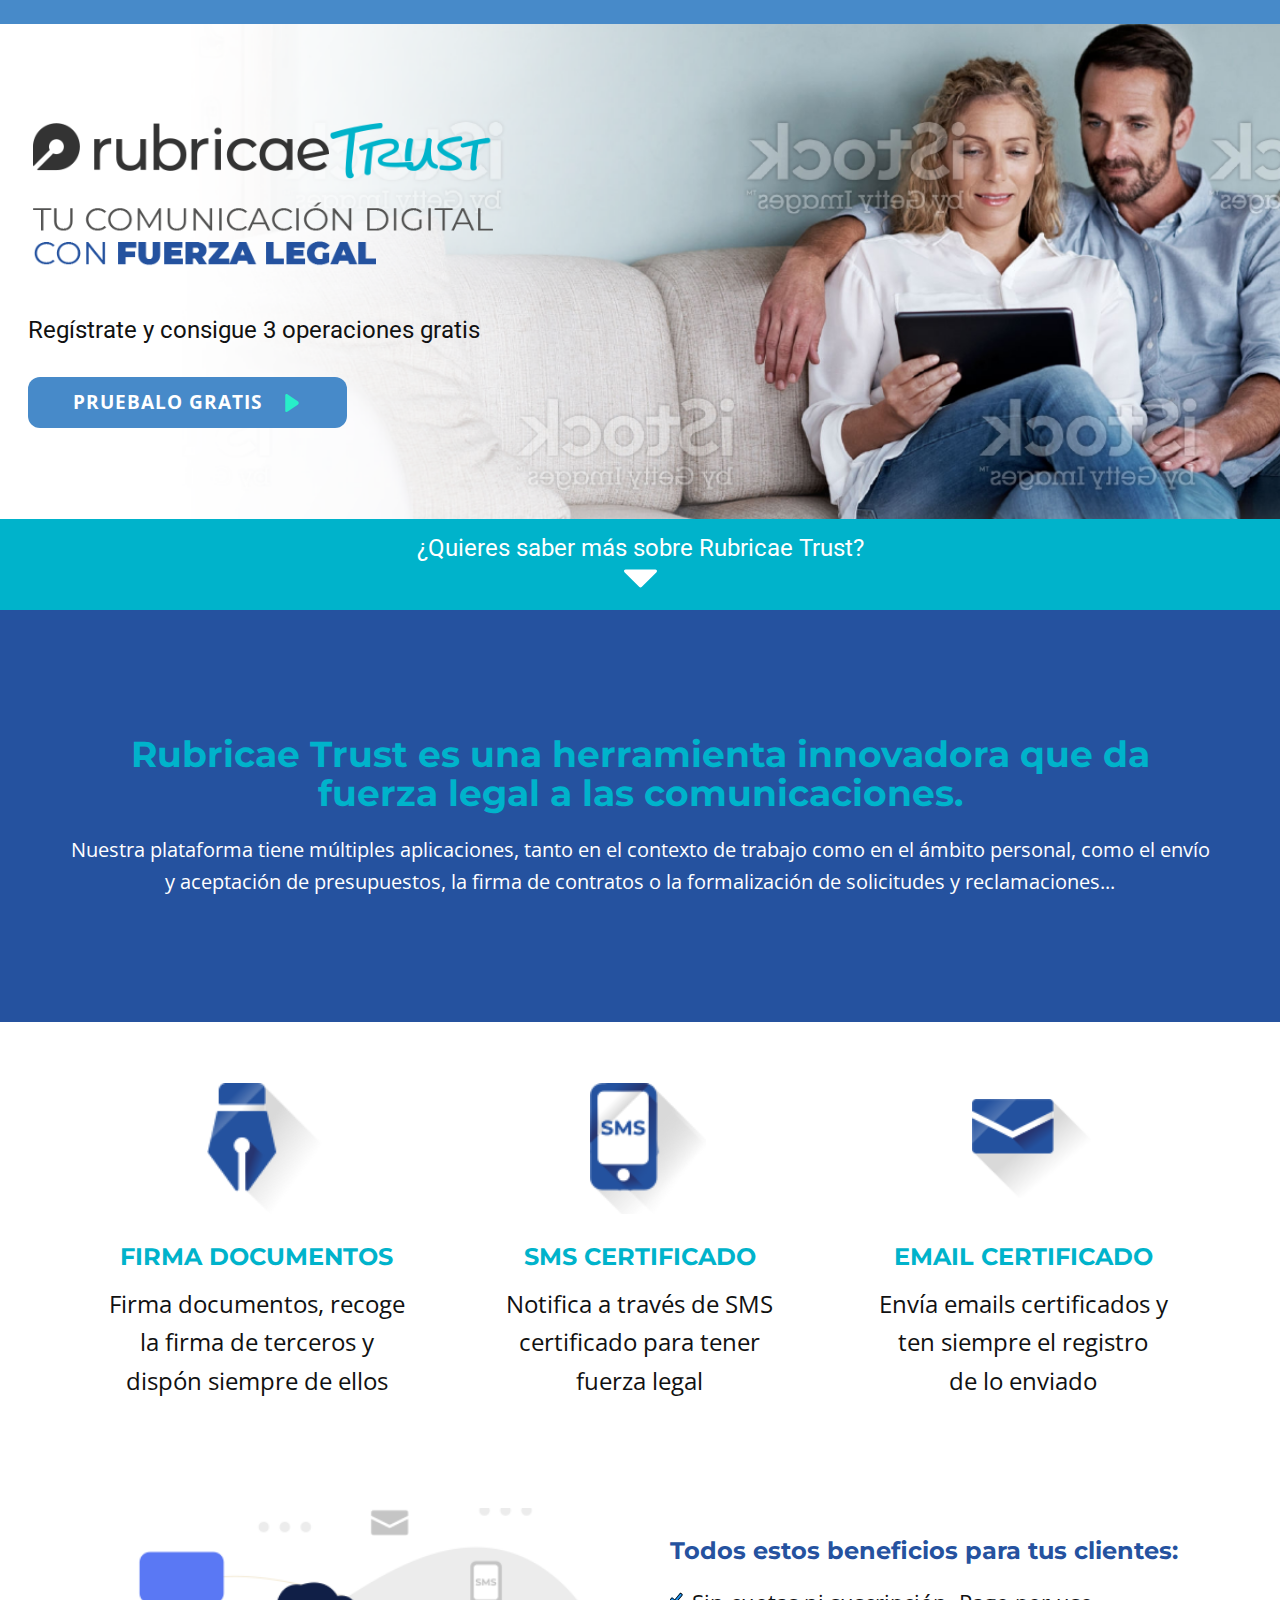
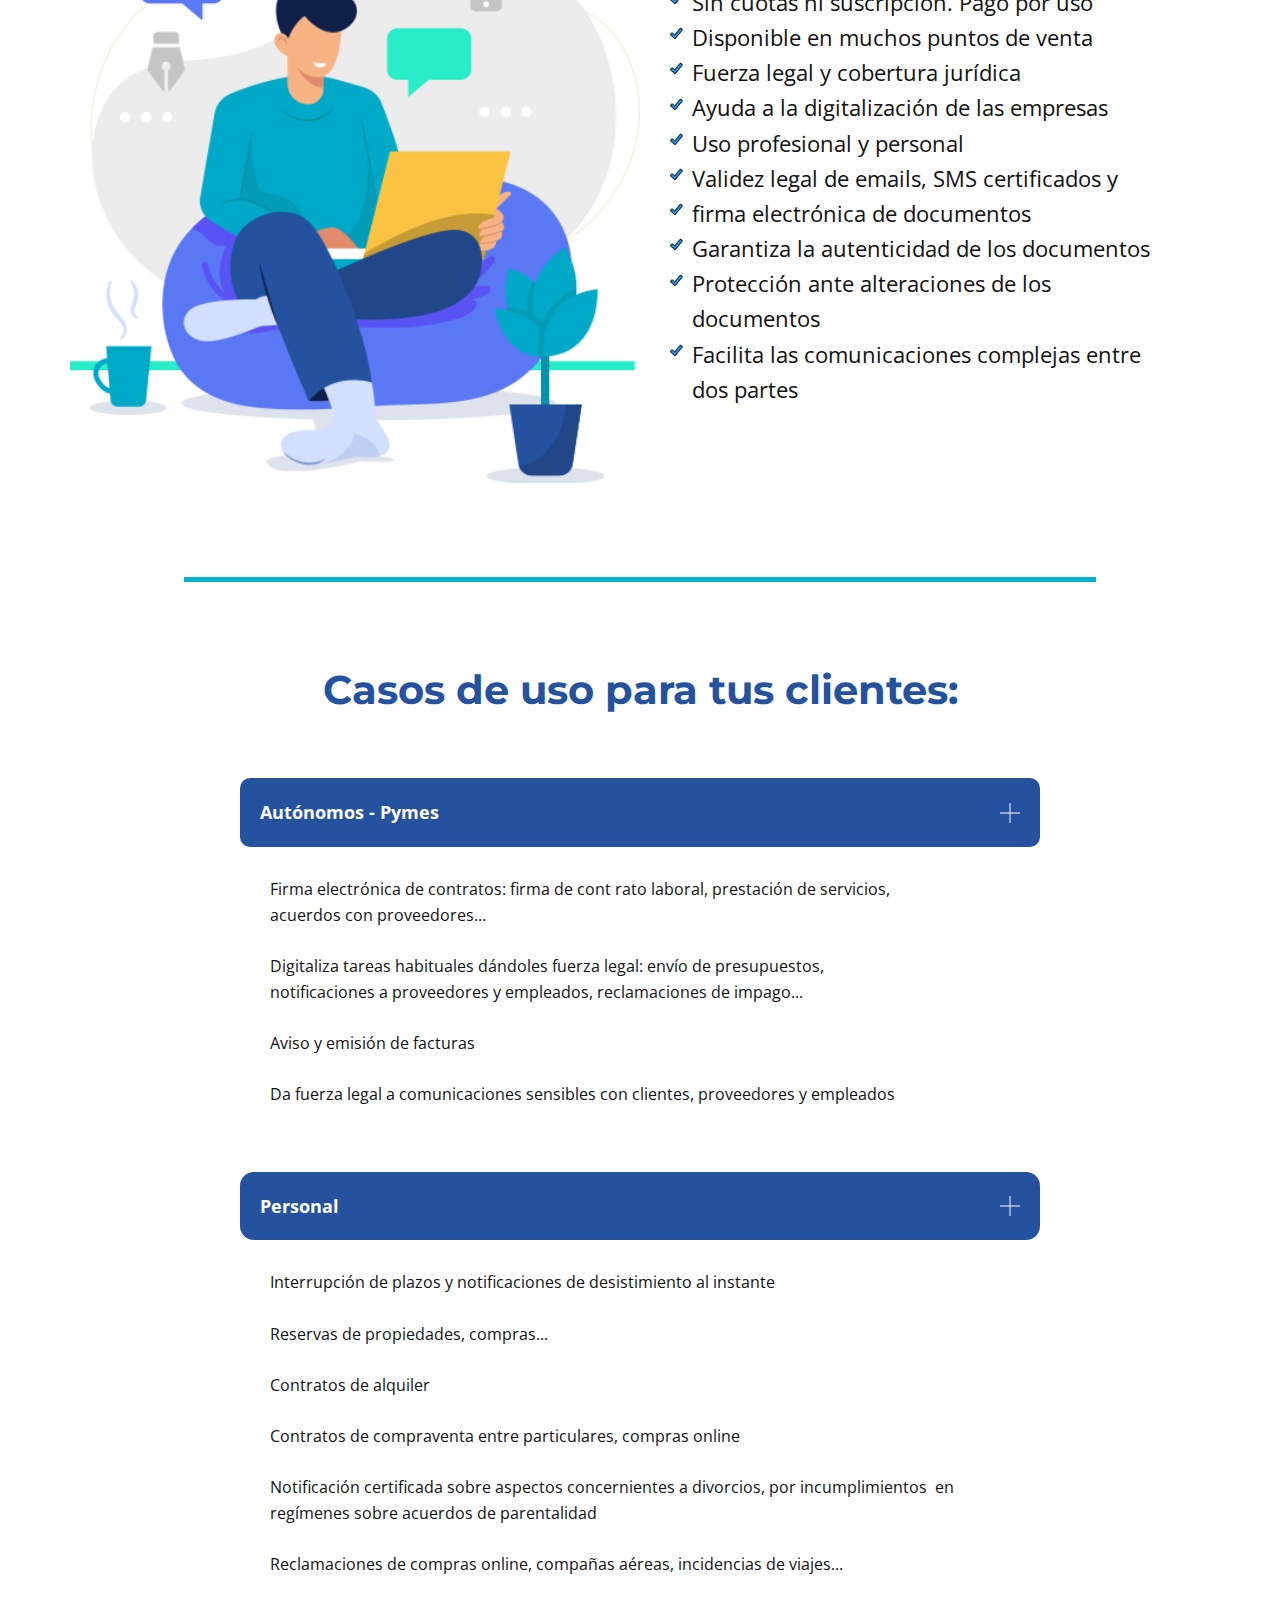
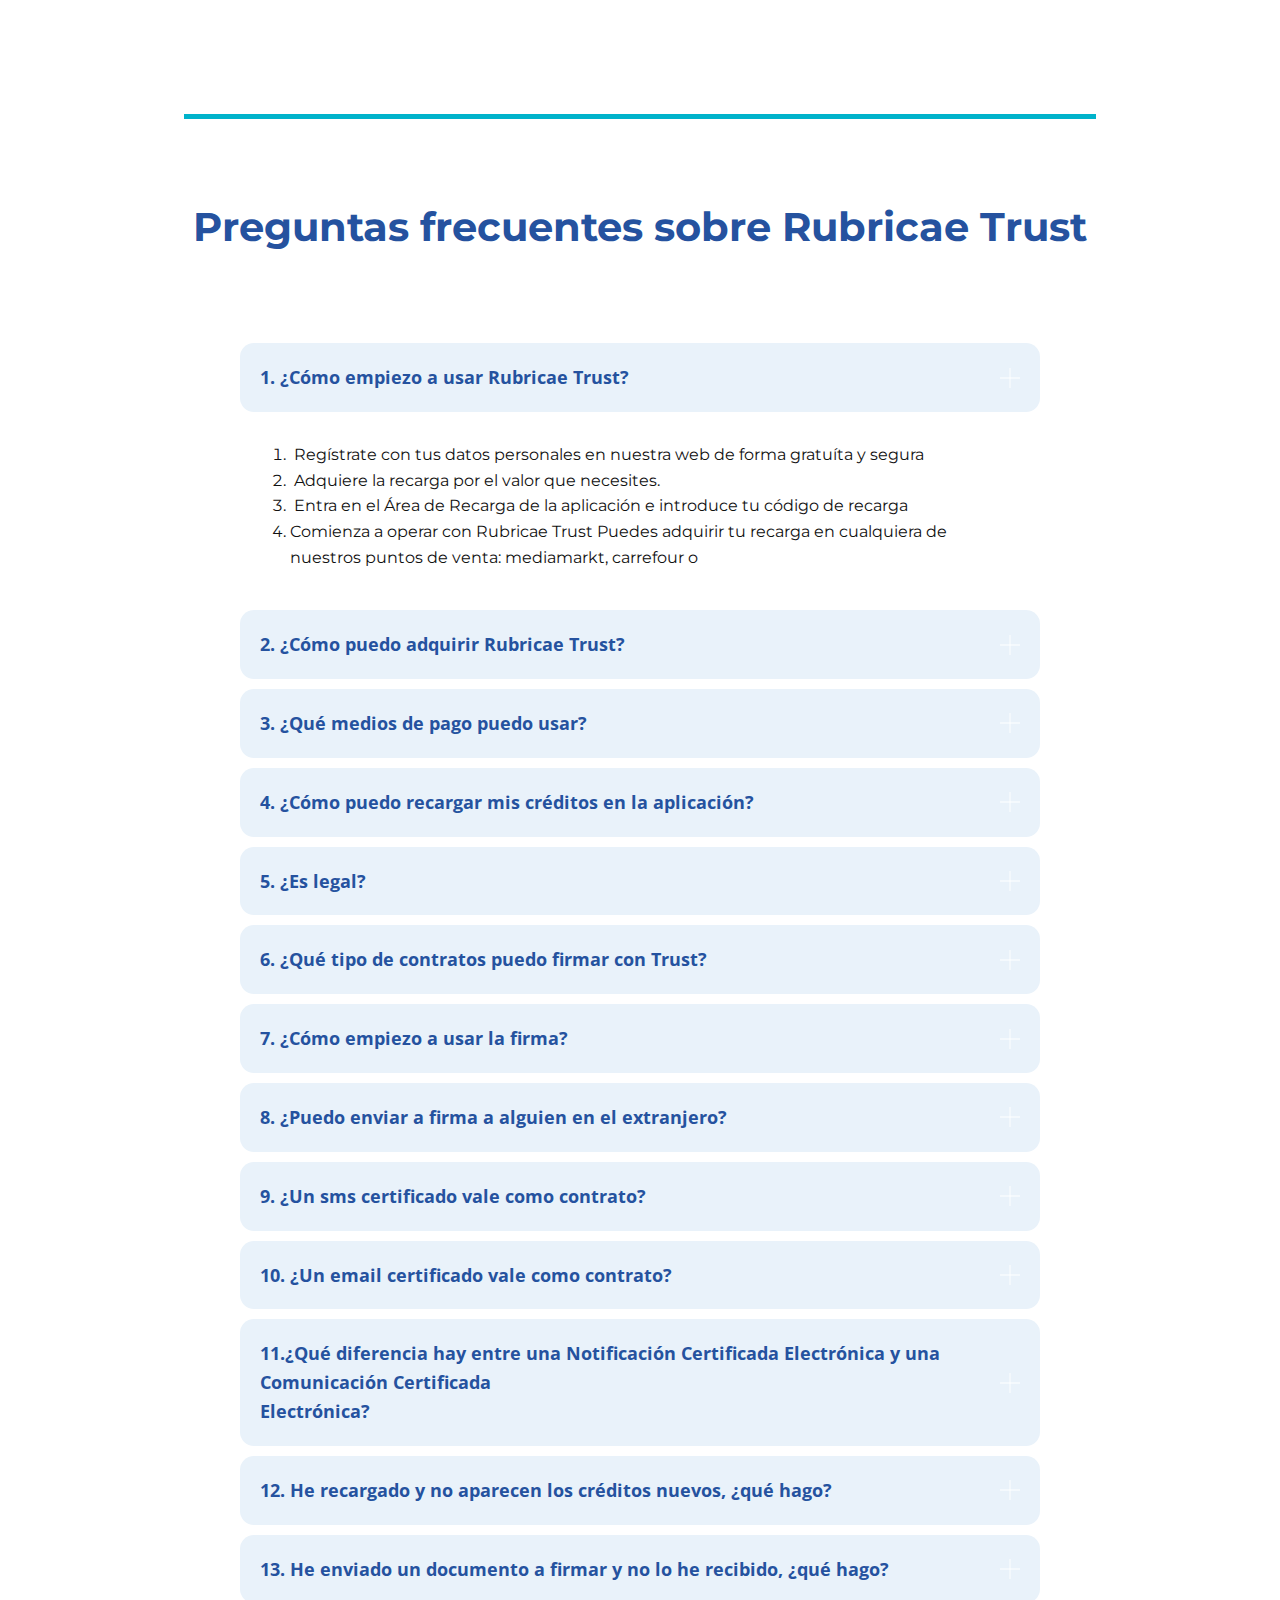
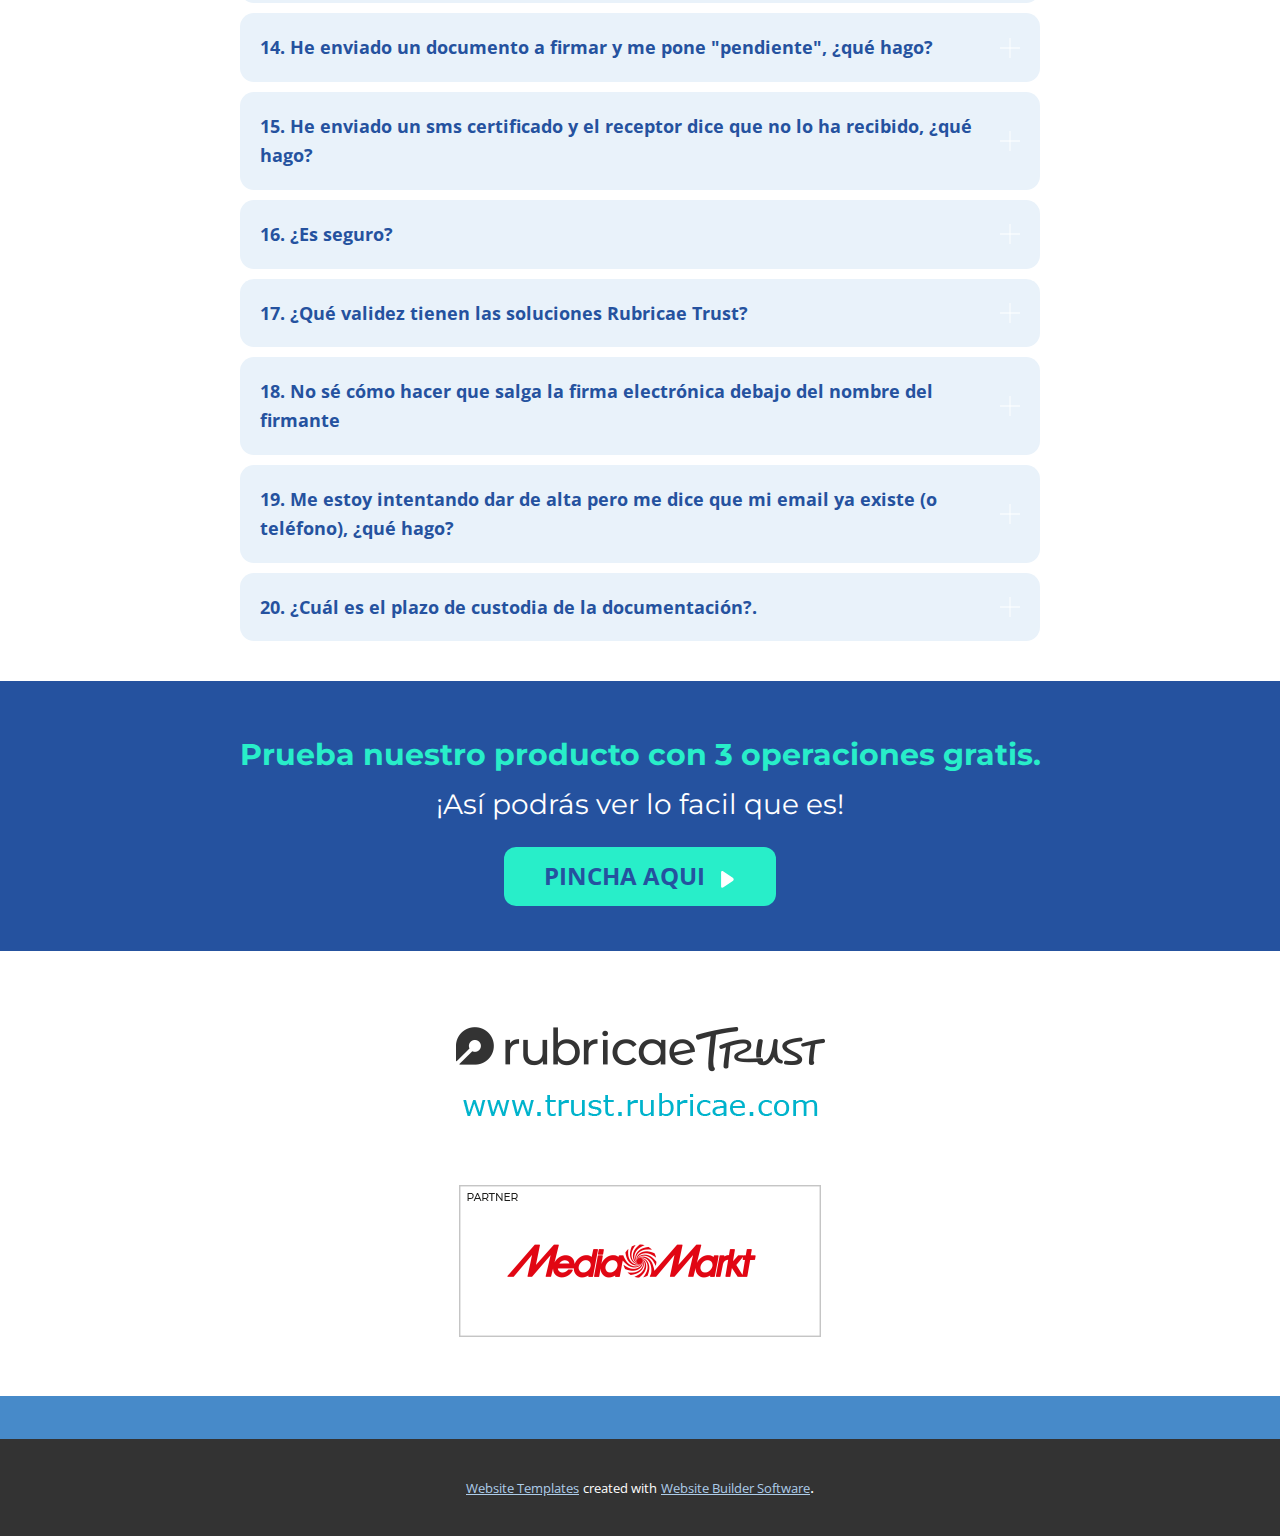
<file: Rubicae-Trust.html>
<!DOCTYPE html>
<html style="font-size: 16px;">
  <head>
    <meta name="viewport" content="width=device-width, initial-scale=1.0">
    <meta charset="utf-8">
    <meta name="keywords" content="​​Regístrate y consigue 3 operaciones gratis, ​¿Quieres saber más sobre Rubricae Trust?​, ​Rubricae Trust es una herramienta innovadora que da fuerza legal a las comunicaciones., ​FIRMA DOCUMENTOS​​, ​SMS CERTIFICADO, ​EMAIL CERTIFICADO, ​Todos estos beneficios para tus clientes:, ​Casos de uso para tus clientes:, ​Preguntas frecuentes sobre Rubricae Trust, ​Prueba nuestro producto con 3 operaciones gratis., ​¡Así podrás ver lo facil que es!">
    <meta name="description" content="">
    <meta name="page_type" content="np-template-header-footer-from-plugin">
    <title>Rubicae Trust</title>
    <link rel="stylesheet" href="nicepage.css" media="screen">
<link rel="stylesheet" href="Rubicae-Trust.css" media="screen">
    <script class="u-script" type="text/javascript" src="jquery.js" defer=""></script>
    <script class="u-script" type="text/javascript" src="nicepage.js" defer=""></script>
    <meta name="generator" content="Nicepage 3.30.2, nicepage.com">
    <link id="u-theme-google-font" rel="stylesheet" href="https://fonts.googleapis.com/css?family=Roboto:100,100i,300,300i,400,400i,500,500i,700,700i,900,900i|Open+Sans:300,300i,400,400i,600,600i,700,700i,800,800i">
    <link id="u-page-google-font" rel="stylesheet" href="https://fonts.googleapis.com/css?family=Montserrat:100,100i,200,200i,300,300i,400,400i,500,500i,600,600i,700,700i,800,800i,900,900i|Open+Sans:300,300i,400,400i,600,600i,700,700i,800,800i">
    
    
    
    
    
    
    
    
    
    
    
    
    
    
    
    
    <script type="application/ld+json">{
		"@context": "http://schema.org",
		"@type": "Organization",
		"name": ""
}</script>
    <meta name="theme-color" content="#478ac9">
    <meta property="og:title" content="Rubicae Trust">
    <meta property="og:type" content="website">
  </head>
  <body class="u-body">
    <section class="u-clearfix u-palette-1-base u-section-1" id="carousel_8b6e"></section>
    <section class="u-clearfix u-hidden-lg u-hidden-md u-hidden-sm u-hidden-xl u-section-2" id="sec-42cd">
      <div class="u-clearfix u-expanded-width-xs u-layout-wrap u-layout-wrap-1">
        <div class="u-layout">
          <div class="u-layout-row">
            <div class="u-container-style u-image u-layout-cell u-size-30 u-image-1" data-image-width="1193" data-image-height="713">
              <div class="u-container-layout u-container-layout-1"></div>
            </div>
            <div class="u-container-style u-layout-cell u-size-30 u-layout-cell-2">
              <div class="u-container-layout u-container-layout-2">
                <img class="u-image u-image-contain u-image-2" src="images/logo.png" data-image-width="519" data-image-height="170">
                <p class="u-text u-text-default u-text-1"> Regístrate y consigue 3 operaciones gratis </p>
                <a href="https://trust.rubricae.com/" class="u-align-center-md u-align-center-sm u-align-center-xs u-btn u-btn-round u-button-style u-hover-palette-1-light-1 u-palette-1-base u-radius-12 u-btn-1" target="_blank">Pruébalo gratis<span style="font-size: 1rem;">
                    <span style="font-size: 1.5rem;">
                      <span style="font-size: 1.25rem;"></span>
                    </span>
                  </span>&nbsp;<span class="u-icon u-text-palette-4-light-1 u-icon-1"><svg class="u-svg-content" viewBox="0 0 41.999 41.999" x="0px" y="0px" style="width: 1em; height: 1em;"><path d="M36.068,20.176l-29-20C6.761-0.035,6.363-0.057,6.035,0.114C5.706,0.287,5.5,0.627,5.5,0.999v40
	c0,0.372,0.206,0.713,0.535,0.886c0.146,0.076,0.306,0.114,0.465,0.114c0.199,0,0.397-0.06,0.568-0.177l29-20
	c0.271-0.187,0.432-0.494,0.432-0.823S36.338,20.363,36.068,20.176z"></path></svg><img></span>
                </a>
              </div>
            </div>
          </div>
        </div>
      </div>
    </section>
    <section class="u-clearfix u-hidden-xs u-image u-section-3" id="sec-ef0c" data-image-width="1193" data-image-height="713">
      <div class="u-clearfix u-sheet u-sheet-1">
        <img class="u-image u-image-contain u-image-default u-image-1" src="images/logo1.png" alt="" data-image-width="519" data-image-height="170">
        <h1 class="u-text u-text-default u-text-1"> Regístrate y consigue 3 operaciones gratis</h1>
        <a href="https://trust.rubricae.com/" class="u-align-center-md u-align-center-sm u-align-center-xs u-btn u-btn-round u-button-style u-hover-palette-1-light-1 u-palette-1-base u-radius-12 u-btn-1" data-animation-name="" data-animation-duration="0" data-animation-direction="">PRUEBALO GRATIS&nbsp;<span class="u-icon u-text-custom-color-4 u-icon-1"><svg class="u-svg-content" viewBox="0 0 494.148 494.148" x="0px" y="0px" style="width: 1em; height: 1em;"><g><g><path d="M405.284,201.188L130.804,13.28C118.128,4.596,105.356,0,94.74,0C74.216,0,61.52,16.472,61.52,44.044v406.124    c0,27.54,12.68,43.98,33.156,43.98c10.632,0,23.2-4.6,35.904-13.308l274.608-187.904c17.66-12.104,27.44-28.392,27.44-45.884    C432.632,229.572,422.964,213.288,405.284,201.188z"></path>
</g>
</g></svg><img></span>
        </a>
      </div>
    </section>
    <section class="u-clearfix u-custom-color-2 u-section-4" id="sec-3aae">
      <div class="u-clearfix u-sheet u-valign-middle u-sheet-1">
        <h1 class="u-align-center u-text u-text-default u-text-1">
          <a class="u-active-none u-border-none u-btn u-button-link u-button-style u-hover-none u-none u-text-white u-btn-1" href="Rubicae-Trust.html#sec-8bc9" data-page-id="102399114"> ¿Quieres saber más sobre Rubricae Trust? </a>
        </h1><span class="u-icon u-icon-circle u-text-white u-icon-1"><svg class="u-svg-link" preserveAspectRatio="xMidYMin slice" viewBox="0 0 123.959 123.958" style=""><use xmlns:xlink="http://www.w3.org/1999/xlink" xlink:href="#svg-bde5"></use></svg><svg class="u-svg-content" viewBox="0 0 123.959 123.958" x="0px" y="0px" id="svg-bde5" style="enable-background:new 0 0 123.959 123.958;"><g><path d="M117.979,28.017h-112c-5.3,0-8,6.4-4.2,10.2l56,56c2.3,2.3,6.1,2.3,8.401,0l56-56   C125.979,34.417,123.279,28.017,117.979,28.017z"></path>
</g></svg></span>
      </div>
    </section>
    <section class="u-clearfix u-custom-color-3 u-section-5" id="sec-8bc9">
      <div class="u-clearfix u-sheet u-valign-middle u-sheet-1">
        <h2 class="u-align-center u-custom-font u-font-montserrat u-text u-text-custom-color-2 u-text-default u-text-1"> Rubricae Trust es una herramienta innovadora que da fuerza legal a las comunicaciones.</h2>
        <p class="u-align-center u-large-text u-text u-text-default u-text-variant u-text-2"> Nuestra plataforma tiene múltiples aplicaciones, tanto en el contexto de trabajo como en el ámbito personal, como el envío y aceptación de presupuestos, la firma de contratos o la formalización de solicitudes y reclamaciones...</p>
      </div>
    </section>
    <section class="u-clearfix u-section-6" id="sec-cfe9">
      <div class="u-clearfix u-sheet u-sheet-1">
        <div class="u-expanded-width u-list u-list-1">
          <div class="u-repeater u-repeater-1">
            <div class="u-container-style u-custom-item u-list-item u-repeater-item">
              <div class="u-container-layout u-similar-container u-container-layout-1">
                <img class="u-image u-image-contain u-image-default u-image-1" src="images/p1.png" alt="" data-image-width="79" data-image-height="89">
                <h2 class="u-custom-font u-font-montserrat u-subtitle u-text u-text-custom-color-2 u-text-default u-text-1"> FIRMA DOCUMENTOS </h2>
                <p class="u-align-center u-text u-text-default u-text-2"> Firma documentos, recoge <br>la firma de terceros y <br>dispón siempre de ellos 
                </p>
              </div>
            </div>
            <div class="u-container-style u-custom-item u-list-item u-repeater-item">
              <div class="u-container-layout u-similar-container u-container-layout-2">
                <img class="u-image u-image-contain u-image-default u-image-2" src="images/p2.png" alt="" data-image-width="79" data-image-height="89">
                <h2 class="u-custom-font u-font-montserrat u-subtitle u-text u-text-custom-color-2 u-text-default u-text-3"> SMS CERTIFICADO</h2>
                <p class="u-align-center u-text u-text-default u-text-4"> Notifica a través de SMS <br>certificado para tener <br>fuerza legal
                </p>
              </div>
            </div>
            <div class="u-container-style u-custom-item u-list-item u-repeater-item">
              <div class="u-container-layout u-similar-container u-container-layout-3">
                <img class="u-image u-image-contain u-image-default u-image-3" src="images/p3.png" alt="" data-image-width="97" data-image-height="80">
                <h2 class="u-custom-font u-font-montserrat u-subtitle u-text u-text-custom-color-2 u-text-default u-text-5"> EMAIL CERTIFICADO</h2>
                <p class="u-align-center u-text u-text-default u-text-6"> Envía emails certificados y <br>ten siempre el registro <br>de lo enviado
                </p>
              </div>
            </div>
          </div>
        </div>
        <div class="u-clearfix u-expanded-width u-layout-wrap u-layout-wrap-1">
          <div class="u-layout">
            <div class="u-layout-row">
              <div class="u-container-style u-image u-layout-cell u-size-30 u-image-4" data-image-width="483" data-image-height="492">
                <div class="u-container-layout u-container-layout-4"></div>
              </div>
              <div class="u-container-style u-layout-cell u-size-30 u-layout-cell-2">
                <div class="u-container-layout u-valign-top u-container-layout-5">
                  <h1 class="u-custom-font u-font-montserrat u-text u-text-custom-color-3 u-text-default u-text-7"> Todos estos beneficios para tus clientes:</h1>
                  <ul class="u-custom-font u-custom-list u-font-open-sans u-text u-text-8">
                    <li>
                      <div class="u-list-icon u-list-icon-1">
                        <svg class="u-svg-content" viewBox="0 0 24 24" id="svg-14e3"><path d="m23.526 5.101c-.04-.399-.231-.759-.541-1.014l-2.318-1.904c-.639-.524-1.585-.432-2.111.207l-9.745 11.86-3.916-3.355c-.628-.536-1.576-.465-2.115.163l-1.952 2.278c-.261.304-.388.691-.357 1.091s.215.764.52 1.024l7.403 6.346c.275.235.616.361.974.361.044 0 .089-.002.134-.006.405-.036.77-.229 1.028-.542l12.662-15.411c.255-.309.373-.7.334-1.098z" fill="#2196f3"></path><path d="m.638 13.173c-.304.354-.452.807-.417 1.273.036.466.251.891.606 1.194l7.403 6.346v.001c.321.273.719.421 1.136.421.052 0 .104-.003.156-.007.472-.042.898-.266 1.199-.632l12.665-15.411c.613-.746.504-1.852-.242-2.464l-2.318-1.904c-.744-.612-1.848-.504-2.463.24l-9.584 11.665-3.722-3.189c-.732-.627-1.839-.543-2.467.189zm3.444-1.329 4.303 3.688c.153.131.348.196.554.178.201-.018.386-.115.514-.271l10.07-12.255c.087-.107.246-.123.352-.035l2.318 1.904c.107.088.123.246.035.353l-12.664 15.41c-.058.07-.132.087-.171.09-.039.006-.115.001-.185-.059l-7.404-6.346c-.068-.059-.083-.132-.086-.171-.003-.038.001-.113.06-.182l1.952-2.278c.089-.102.247-.116.352-.026z"></path></svg>
                      </div>
                      <span style="font-size: 1.375rem;"> Sin cuotas ni suscripción. Pago por uso&nbsp;<br>
                      </span>
                    </li>
                    <li>
                      <div class="u-list-icon">
                        <svg class="u-svg-content" viewBox="0 0 24 24" id="svg-14e3"><path d="m23.526 5.101c-.04-.399-.231-.759-.541-1.014l-2.318-1.904c-.639-.524-1.585-.432-2.111.207l-9.745 11.86-3.916-3.355c-.628-.536-1.576-.465-2.115.163l-1.952 2.278c-.261.304-.388.691-.357 1.091s.215.764.52 1.024l7.403 6.346c.275.235.616.361.974.361.044 0 .089-.002.134-.006.405-.036.77-.229 1.028-.542l12.662-15.411c.255-.309.373-.7.334-1.098z" fill="#2196f3"></path><path d="m.638 13.173c-.304.354-.452.807-.417 1.273.036.466.251.891.606 1.194l7.403 6.346v.001c.321.273.719.421 1.136.421.052 0 .104-.003.156-.007.472-.042.898-.266 1.199-.632l12.665-15.411c.613-.746.504-1.852-.242-2.464l-2.318-1.904c-.744-.612-1.848-.504-2.463.24l-9.584 11.665-3.722-3.189c-.732-.627-1.839-.543-2.467.189zm3.444-1.329 4.303 3.688c.153.131.348.196.554.178.201-.018.386-.115.514-.271l10.07-12.255c.087-.107.246-.123.352-.035l2.318 1.904c.107.088.123.246.035.353l-12.664 15.41c-.058.07-.132.087-.171.09-.039.006-.115.001-.185-.059l-7.404-6.346c-.068-.059-.083-.132-.086-.171-.003-.038.001-.113.06-.182l1.952-2.278c.089-.102.247-.116.352-.026z"></path></svg>
                      </div>
                      <span style="font-size: 1.375rem;"> Disponible en muchos puntos de venta&nbsp;<br>
                      </span>
                    </li>
                    <li>
                      <div class="u-list-icon">
                        <svg class="u-svg-content" viewBox="0 0 24 24" id="svg-14e3"><path d="m23.526 5.101c-.04-.399-.231-.759-.541-1.014l-2.318-1.904c-.639-.524-1.585-.432-2.111.207l-9.745 11.86-3.916-3.355c-.628-.536-1.576-.465-2.115.163l-1.952 2.278c-.261.304-.388.691-.357 1.091s.215.764.52 1.024l7.403 6.346c.275.235.616.361.974.361.044 0 .089-.002.134-.006.405-.036.77-.229 1.028-.542l12.662-15.411c.255-.309.373-.7.334-1.098z" fill="#2196f3"></path><path d="m.638 13.173c-.304.354-.452.807-.417 1.273.036.466.251.891.606 1.194l7.403 6.346v.001c.321.273.719.421 1.136.421.052 0 .104-.003.156-.007.472-.042.898-.266 1.199-.632l12.665-15.411c.613-.746.504-1.852-.242-2.464l-2.318-1.904c-.744-.612-1.848-.504-2.463.24l-9.584 11.665-3.722-3.189c-.732-.627-1.839-.543-2.467.189zm3.444-1.329 4.303 3.688c.153.131.348.196.554.178.201-.018.386-.115.514-.271l10.07-12.255c.087-.107.246-.123.352-.035l2.318 1.904c.107.088.123.246.035.353l-12.664 15.41c-.058.07-.132.087-.171.09-.039.006-.115.001-.185-.059l-7.404-6.346c-.068-.059-.083-.132-.086-.171-.003-.038.001-.113.06-.182l1.952-2.278c.089-.102.247-.116.352-.026z"></path></svg>
                      </div>
                      <span style="font-size: 1.375rem;"> Fuerza legal y cobertura jurídica&nbsp;</span>
                    </li>
                    <li>
                      <div class="u-list-icon">
                        <svg class="u-svg-content" viewBox="0 0 24 24" id="svg-14e3"><path d="m23.526 5.101c-.04-.399-.231-.759-.541-1.014l-2.318-1.904c-.639-.524-1.585-.432-2.111.207l-9.745 11.86-3.916-3.355c-.628-.536-1.576-.465-2.115.163l-1.952 2.278c-.261.304-.388.691-.357 1.091s.215.764.52 1.024l7.403 6.346c.275.235.616.361.974.361.044 0 .089-.002.134-.006.405-.036.77-.229 1.028-.542l12.662-15.411c.255-.309.373-.7.334-1.098z" fill="#2196f3"></path><path d="m.638 13.173c-.304.354-.452.807-.417 1.273.036.466.251.891.606 1.194l7.403 6.346v.001c.321.273.719.421 1.136.421.052 0 .104-.003.156-.007.472-.042.898-.266 1.199-.632l12.665-15.411c.613-.746.504-1.852-.242-2.464l-2.318-1.904c-.744-.612-1.848-.504-2.463.24l-9.584 11.665-3.722-3.189c-.732-.627-1.839-.543-2.467.189zm3.444-1.329 4.303 3.688c.153.131.348.196.554.178.201-.018.386-.115.514-.271l10.07-12.255c.087-.107.246-.123.352-.035l2.318 1.904c.107.088.123.246.035.353l-12.664 15.41c-.058.07-.132.087-.171.09-.039.006-.115.001-.185-.059l-7.404-6.346c-.068-.059-.083-.132-.086-.171-.003-.038.001-.113.06-.182l1.952-2.278c.089-.102.247-.116.352-.026z"></path></svg>
                      </div>
                      <span style="font-size: 1.375rem;">Ayuda a la digitalización de las empresas&nbsp;</span>
                    </li>
                    <li>
                      <div class="u-list-icon">
                        <svg class="u-svg-content" viewBox="0 0 24 24" id="svg-14e3"><path d="m23.526 5.101c-.04-.399-.231-.759-.541-1.014l-2.318-1.904c-.639-.524-1.585-.432-2.111.207l-9.745 11.86-3.916-3.355c-.628-.536-1.576-.465-2.115.163l-1.952 2.278c-.261.304-.388.691-.357 1.091s.215.764.52 1.024l7.403 6.346c.275.235.616.361.974.361.044 0 .089-.002.134-.006.405-.036.77-.229 1.028-.542l12.662-15.411c.255-.309.373-.7.334-1.098z" fill="#2196f3"></path><path d="m.638 13.173c-.304.354-.452.807-.417 1.273.036.466.251.891.606 1.194l7.403 6.346v.001c.321.273.719.421 1.136.421.052 0 .104-.003.156-.007.472-.042.898-.266 1.199-.632l12.665-15.411c.613-.746.504-1.852-.242-2.464l-2.318-1.904c-.744-.612-1.848-.504-2.463.24l-9.584 11.665-3.722-3.189c-.732-.627-1.839-.543-2.467.189zm3.444-1.329 4.303 3.688c.153.131.348.196.554.178.201-.018.386-.115.514-.271l10.07-12.255c.087-.107.246-.123.352-.035l2.318 1.904c.107.088.123.246.035.353l-12.664 15.41c-.058.07-.132.087-.171.09-.039.006-.115.001-.185-.059l-7.404-6.346c-.068-.059-.083-.132-.086-.171-.003-.038.001-.113.06-.182l1.952-2.278c.089-.102.247-.116.352-.026z"></path></svg>
                      </div>
                      <span style="font-size: 1.375rem;">Uso profesional y personal&nbsp;</span>
                    </li>
                    <li>
                      <div class="u-list-icon">
                        <svg class="u-svg-content" viewBox="0 0 24 24" id="svg-14e3"><path d="m23.526 5.101c-.04-.399-.231-.759-.541-1.014l-2.318-1.904c-.639-.524-1.585-.432-2.111.207l-9.745 11.86-3.916-3.355c-.628-.536-1.576-.465-2.115.163l-1.952 2.278c-.261.304-.388.691-.357 1.091s.215.764.52 1.024l7.403 6.346c.275.235.616.361.974.361.044 0 .089-.002.134-.006.405-.036.77-.229 1.028-.542l12.662-15.411c.255-.309.373-.7.334-1.098z" fill="#2196f3"></path><path d="m.638 13.173c-.304.354-.452.807-.417 1.273.036.466.251.891.606 1.194l7.403 6.346v.001c.321.273.719.421 1.136.421.052 0 .104-.003.156-.007.472-.042.898-.266 1.199-.632l12.665-15.411c.613-.746.504-1.852-.242-2.464l-2.318-1.904c-.744-.612-1.848-.504-2.463.24l-9.584 11.665-3.722-3.189c-.732-.627-1.839-.543-2.467.189zm3.444-1.329 4.303 3.688c.153.131.348.196.554.178.201-.018.386-.115.514-.271l10.07-12.255c.087-.107.246-.123.352-.035l2.318 1.904c.107.088.123.246.035.353l-12.664 15.41c-.058.07-.132.087-.171.09-.039.006-.115.001-.185-.059l-7.404-6.346c-.068-.059-.083-.132-.086-.171-.003-.038.001-.113.06-.182l1.952-2.278c.089-.102.247-.116.352-.026z"></path></svg>
                      </div>
                      <span style="font-size: 1.375rem;">Validez legal de emails, SMS certificados y&nbsp;</span>
                    </li>
                    <li>
                      <div class="u-list-icon">
                        <svg class="u-svg-content" viewBox="0 0 24 24" id="svg-14e3"><path d="m23.526 5.101c-.04-.399-.231-.759-.541-1.014l-2.318-1.904c-.639-.524-1.585-.432-2.111.207l-9.745 11.86-3.916-3.355c-.628-.536-1.576-.465-2.115.163l-1.952 2.278c-.261.304-.388.691-.357 1.091s.215.764.52 1.024l7.403 6.346c.275.235.616.361.974.361.044 0 .089-.002.134-.006.405-.036.77-.229 1.028-.542l12.662-15.411c.255-.309.373-.7.334-1.098z" fill="#2196f3"></path><path d="m.638 13.173c-.304.354-.452.807-.417 1.273.036.466.251.891.606 1.194l7.403 6.346v.001c.321.273.719.421 1.136.421.052 0 .104-.003.156-.007.472-.042.898-.266 1.199-.632l12.665-15.411c.613-.746.504-1.852-.242-2.464l-2.318-1.904c-.744-.612-1.848-.504-2.463.24l-9.584 11.665-3.722-3.189c-.732-.627-1.839-.543-2.467.189zm3.444-1.329 4.303 3.688c.153.131.348.196.554.178.201-.018.386-.115.514-.271l10.07-12.255c.087-.107.246-.123.352-.035l2.318 1.904c.107.088.123.246.035.353l-12.664 15.41c-.058.07-.132.087-.171.09-.039.006-.115.001-.185-.059l-7.404-6.346c-.068-.059-.083-.132-.086-.171-.003-.038.001-.113.06-.182l1.952-2.278c.089-.102.247-.116.352-.026z"></path></svg>
                      </div>
                      <span style="font-size: 1.375rem;">firma electrónica de documentos&nbsp;</span>
                    </li>
                    <li>
                      <div class="u-list-icon">
                        <svg class="u-svg-content" viewBox="0 0 24 24" id="svg-14e3"><path d="m23.526 5.101c-.04-.399-.231-.759-.541-1.014l-2.318-1.904c-.639-.524-1.585-.432-2.111.207l-9.745 11.86-3.916-3.355c-.628-.536-1.576-.465-2.115.163l-1.952 2.278c-.261.304-.388.691-.357 1.091s.215.764.52 1.024l7.403 6.346c.275.235.616.361.974.361.044 0 .089-.002.134-.006.405-.036.77-.229 1.028-.542l12.662-15.411c.255-.309.373-.7.334-1.098z" fill="#2196f3"></path><path d="m.638 13.173c-.304.354-.452.807-.417 1.273.036.466.251.891.606 1.194l7.403 6.346v.001c.321.273.719.421 1.136.421.052 0 .104-.003.156-.007.472-.042.898-.266 1.199-.632l12.665-15.411c.613-.746.504-1.852-.242-2.464l-2.318-1.904c-.744-.612-1.848-.504-2.463.24l-9.584 11.665-3.722-3.189c-.732-.627-1.839-.543-2.467.189zm3.444-1.329 4.303 3.688c.153.131.348.196.554.178.201-.018.386-.115.514-.271l10.07-12.255c.087-.107.246-.123.352-.035l2.318 1.904c.107.088.123.246.035.353l-12.664 15.41c-.058.07-.132.087-.171.09-.039.006-.115.001-.185-.059l-7.404-6.346c-.068-.059-.083-.132-.086-.171-.003-.038.001-.113.06-.182l1.952-2.278c.089-.102.247-.116.352-.026z"></path></svg>
                      </div>
                      <span style="font-size: 1.375rem;">Garantiza la autenticidad de los documentos&nbsp;</span>
                    </li>
                    <li>
                      <div class="u-list-icon">
                        <svg class="u-svg-content" viewBox="0 0 24 24" id="svg-14e3"><path d="m23.526 5.101c-.04-.399-.231-.759-.541-1.014l-2.318-1.904c-.639-.524-1.585-.432-2.111.207l-9.745 11.86-3.916-3.355c-.628-.536-1.576-.465-2.115.163l-1.952 2.278c-.261.304-.388.691-.357 1.091s.215.764.52 1.024l7.403 6.346c.275.235.616.361.974.361.044 0 .089-.002.134-.006.405-.036.77-.229 1.028-.542l12.662-15.411c.255-.309.373-.7.334-1.098z" fill="#2196f3"></path><path d="m.638 13.173c-.304.354-.452.807-.417 1.273.036.466.251.891.606 1.194l7.403 6.346v.001c.321.273.719.421 1.136.421.052 0 .104-.003.156-.007.472-.042.898-.266 1.199-.632l12.665-15.411c.613-.746.504-1.852-.242-2.464l-2.318-1.904c-.744-.612-1.848-.504-2.463.24l-9.584 11.665-3.722-3.189c-.732-.627-1.839-.543-2.467.189zm3.444-1.329 4.303 3.688c.153.131.348.196.554.178.201-.018.386-.115.514-.271l10.07-12.255c.087-.107.246-.123.352-.035l2.318 1.904c.107.088.123.246.035.353l-12.664 15.41c-.058.07-.132.087-.171.09-.039.006-.115.001-.185-.059l-7.404-6.346c-.068-.059-.083-.132-.086-.171-.003-.038.001-.113.06-.182l1.952-2.278c.089-.102.247-.116.352-.026z"></path></svg>
                      </div>
                      <span style="font-size: 1.375rem;">Protección ante alteraciones de los documentos&nbsp;</span>
                    </li>
                    <li>
                      <div class="u-list-icon">
                        <svg class="u-svg-content" viewBox="0 0 24 24" id="svg-14e3"><path d="m23.526 5.101c-.04-.399-.231-.759-.541-1.014l-2.318-1.904c-.639-.524-1.585-.432-2.111.207l-9.745 11.86-3.916-3.355c-.628-.536-1.576-.465-2.115.163l-1.952 2.278c-.261.304-.388.691-.357 1.091s.215.764.52 1.024l7.403 6.346c.275.235.616.361.974.361.044 0 .089-.002.134-.006.405-.036.77-.229 1.028-.542l12.662-15.411c.255-.309.373-.7.334-1.098z" fill="#2196f3"></path><path d="m.638 13.173c-.304.354-.452.807-.417 1.273.036.466.251.891.606 1.194l7.403 6.346v.001c.321.273.719.421 1.136.421.052 0 .104-.003.156-.007.472-.042.898-.266 1.199-.632l12.665-15.411c.613-.746.504-1.852-.242-2.464l-2.318-1.904c-.744-.612-1.848-.504-2.463.24l-9.584 11.665-3.722-3.189c-.732-.627-1.839-.543-2.467.189zm3.444-1.329 4.303 3.688c.153.131.348.196.554.178.201-.018.386-.115.514-.271l10.07-12.255c.087-.107.246-.123.352-.035l2.318 1.904c.107.088.123.246.035.353l-12.664 15.41c-.058.07-.132.087-.171.09-.039.006-.115.001-.185-.059l-7.404-6.346c-.068-.059-.083-.132-.086-.171-.003-.038.001-.113.06-.182l1.952-2.278c.089-.102.247-.116.352-.026z"></path></svg>
                      </div>
                      <span style="font-size: 1.375rem;">Facilita las comunicaciones complejas entre dos partes</span>
                      <br>
                    </li>
                  </ul>
                </div>
              </div>
            </div>
          </div>
        </div>
      </div>
    </section>
    <section class="u-clearfix u-section-7" id="sec-5392">
      <div class="u-clearfix u-sheet u-valign-middle u-sheet-1">
        <div class="u-border-5 u-border-custom-color-2 u-line u-line-horizontal u-line-1"></div>
      </div>
    </section>
    <section class="u-clearfix u-section-8" id="sec-1152">
      <div class="u-clearfix u-sheet u-valign-middle u-sheet-1">
        <h1 class="u-align-center u-custom-font u-font-montserrat u-text u-text-custom-color-3 u-text-default u-text-1"> Casos de uso para tus clientes:</h1>
      </div>
    </section>
    <section class="u-align-center u-clearfix u-white u-section-9" id="sec-2600">
      <div class="u-align-left u-clearfix u-sheet u-sheet-1">
        <div class="u-accordion u-spacing-10 u-accordion-1">
          <div class="u-accordion-item u-accordion-item-1">
            <a class="active u-accordion-link u-active-custom-color-3 u-button-style u-hover-palette-1-light-1 u-palette-1-light-1 u-radius-10 u-accordion-link-1" id="link-accordion-0781" aria-controls="accordion-0781" aria-selected="true">
              <span class="u-accordion-link-text"> Autónomos - Pymes</span><span class="u-accordion-link-icon u-icon u-icon-rectangle u-text-white u-icon-1"><svg class="u-svg-link" preserveAspectRatio="xMidYMin slice" viewBox="0 0 42 42" style=""><use xmlns:xlink="http://www.w3.org/1999/xlink" xlink:href="#svg-f4c1"></use></svg><svg class="u-svg-content" viewBox="0 0 42 42" x="0px" y="0px" id="svg-f4c1" style="enable-background:new 0 0 42 42;"><polygon points="42,20 22,20 22,0 20,0 20,20 0,20 0,22 20,22 20,42 22,42 22,22 42,22 "></polygon></svg></span>
            </a>
            <div class="u-accordion-active u-accordion-pane u-container-style u-shape-rectangle u-accordion-pane-1" id="accordion-0781" aria-labelledby="link-accordion-0781">
              <div class="u-container-layout u-container-layout-1">
                <p class="u-text u-text-1">
                  <span style="font-weight: 400;"> Firma electrónica de contratos: firma de cont</span>
                  <span style="font-weight: 400;">
                    <span style="font-weight: 400;">rato laboral, prestación de servicios, <br>
                    </span>acuerdos con proveedores...&nbsp;
                  </span>
                  <br>
                  <br>
                  <span style="font-weight: 400;">Digitaliza tareas habituales dándoles fuerza legal: envío de presupuestos, <br>notificaciones a proveedores y empleados, reclamaciones de impago... <br>
                    <br>Aviso y emisión de facturas <br>
                    <span style="font-weight: 400;">
                      <br>
                    </span>Da fuerza legal a comunicaciones sensibles con clientes, proveedores y empleados
                  </span>
                </p>
              </div>
            </div>
          </div>
        </div>
        <div class="u-accordion u-spacing-10 u-accordion-2">
          <div class="u-accordion-item">
            <a class="active u-accordion-link u-active-custom-color-3 u-button-style u-hover-palette-1-light-1 u-palette-1-light-1 u-radius-14 u-accordion-link-2" id="link-accordion-0781" aria-controls="accordion-0781" aria-selected="true">
              <span class="u-accordion-link-text"> Personal</span><span class="u-accordion-link-icon u-icon u-icon-rectangle u-text-white u-icon-2"><svg class="u-svg-link" preserveAspectRatio="xMidYMin slice" viewBox="0 0 42 42" style=""><use xmlns:xlink="http://www.w3.org/1999/xlink" xlink:href="#svg-f4c1"></use></svg><svg class="u-svg-content" viewBox="0 0 42 42" x="0px" y="0px" id="svg-f4c1" style="enable-background:new 0 0 42 42;"><polygon points="42,20 22,20 22,0 20,0 20,20 0,20 0,22 20,22 20,42 22,42 22,22 42,22 "></polygon></svg></span>
            </a>
            <div class="u-accordion-active u-accordion-pane u-container-style u-shape-rectangle u-accordion-pane-2" id="accordion-0781" aria-labelledby="link-accordion-0781">
              <div class="u-container-layout u-container-layout-2">
                <p class="u-custom-font u-font-open-sans u-text u-text-2">Interrupción de plazos y notificaciones de desistimiento al instante <br>
                  <br> Reservas de propiedades, compras... <br>
                  <br>Contratos de alquiler <br>
                  <br>Contratos de compraventa entre particulares, compras online <br>
                  <br>Notificación certificada sobre aspectos concernientes a divorcios, por incumplimientos&nbsp; en regímenes sobre acuerdos de parentalidad <br>
                  <br>Reclamaciones de compras online, compañas aéreas, incidencias de viajes...
                </p>
              </div>
            </div>
          </div>
        </div>
      </div>
    </section>
    <section class="u-clearfix u-section-10" id="carousel_1df8">
      <div class="u-clearfix u-sheet u-valign-middle u-sheet-1">
        <div class="u-border-5 u-border-custom-color-2 u-line u-line-horizontal u-line-1"></div>
      </div>
    </section>
    <section class="u-clearfix u-section-11" id="carousel_f365">
      <div class="u-clearfix u-sheet u-valign-middle u-sheet-1">
        <h1 class="u-align-center u-custom-font u-font-montserrat u-text u-text-custom-color-3 u-text-default u-text-1"> Preguntas frecuentes sobre Rubricae Trust</h1>
      </div>
    </section>
    <section class="u-align-center u-clearfix u-white u-section-12" id="sec-7956">
      <div class="u-clearfix u-sheet u-sheet-1">
        <div class="u-accordion u-spacing-10 u-accordion-1">
          <div class="u-accordion-item">
            <a class="active u-accordion-link u-active-palette-1-light-3 u-button-style u-hover-palette-1-light-1 u-palette-1-light-3 u-radius-14 u-text-active-custom-color-3 u-text-custom-color-3 u-text-hover-white u-accordion-link-1" id="link-accordion-0781" aria-controls="accordion-0781" aria-selected="true">
              <span class="u-accordion-link-text"> 1. ¿Cómo empiezo a usar Rubricae Trust?</span><span class="u-accordion-link-icon u-icon u-icon-rectangle u-text-white u-icon-1"><svg class="u-svg-link" preserveAspectRatio="xMidYMin slice" viewBox="0 0 42 42" style=""><use xmlns:xlink="http://www.w3.org/1999/xlink" xlink:href="#svg-f4c1"></use></svg><svg class="u-svg-content" viewBox="0 0 42 42" x="0px" y="0px" id="svg-f4c1" style="enable-background:new 0 0 42 42;"><polygon points="42,20 22,20 22,0 20,0 20,20 0,20 0,22 20,22 20,42 22,42 22,22 42,22 "></polygon></svg></span>
            </a>
            <div class="u-accordion-active u-accordion-pane u-container-style u-shape-rectangle u-accordion-pane-1" id="accordion-0781" aria-labelledby="link-accordion-0781">
              <div class="u-container-layout u-container-layout-1">
                <ol class="u-custom-font u-font-montserrat u-text u-text-default u-text-1">
                  <li>&nbsp;Regístrate con tus datos personales en nuestra web de forma gratuíta y segura</li>
                  <li>&nbsp;Adquiere la recarga por el valor que necesites.</li>
                  <li>&nbsp;Entra en el Área de Recarga de la aplicación e introduce tu código de recarga</li>
                  <li>Comienza a operar con Rubricae Trust
Puedes adquirir tu recarga en cualquiera de nuestros puntos de venta: mediamarkt, carrefour o&nbsp;</li>
                </ol>
              </div>
            </div>
          </div>
          <div class="u-accordion-item">
            <a class="u-accordion-link u-active-palette-1-light-3 u-button-style u-hover-palette-1-light-1 u-palette-1-light-3 u-radius-14 u-text-active-custom-color-3 u-text-custom-color-3 u-text-hover-white u-accordion-link-2" id="link-accordion-4c47" aria-controls="accordion-4c47" aria-selected="false">
              <span class="u-accordion-link-text"> 2. ¿Cómo puedo adquirir Rubricae Trust?</span><span class="u-accordion-link-icon u-icon u-icon-rectangle u-text-white u-icon-2"><svg class="u-svg-link" preserveAspectRatio="xMidYMin slice" viewBox="0 0 42 42" style=""><use xmlns:xlink="http://www.w3.org/1999/xlink" xlink:href="#svg-f2c3"></use></svg><svg class="u-svg-content" viewBox="0 0 42 42" x="0px" y="0px" id="svg-f2c3" style="enable-background:new 0 0 42 42;"><polygon points="42,20 22,20 22,0 20,0 20,20 0,20 0,22 20,22 20,42 22,42 22,22 42,22 "></polygon></svg></span>
            </a>
            <div class="u-accordion-pane u-container-style u-shape-rectangle u-accordion-pane-2" id="accordion-4c47" aria-labelledby="link-accordion-4c47">
              <div class="u-container-layout u-container-layout-2">
                <ol class="u-custom-font u-font-montserrat u-text u-text-default u-text-2">
                  <li> Puedes adquirir tu recarga en cualquiera de nuestros puntos de venta: mediamarkt, carrefour o estancos
de la red LK bitronic, o movilonia.es</li>
                </ol>
              </div>
            </div>
          </div>
          <div class="u-accordion-item u-accordion-item-3">
            <a class="u-accordion-link u-active-palette-1-light-3 u-button-style u-hover-palette-1-light-1 u-palette-1-light-3 u-radius-14 u-text-active-custom-color-3 u-text-custom-color-3 u-text-hover-white u-accordion-link-3" id="link-accordion-a910" aria-controls="accordion-a910" aria-selected="false">
              <span class="u-accordion-link-text"> 3. ¿Qué medios de pago puedo usar?</span><span class="u-accordion-link-icon u-icon u-icon-rectangle u-text-white u-icon-3"><svg class="u-svg-link" preserveAspectRatio="xMidYMin slice" viewBox="0 0 42 42" style=""><use xmlns:xlink="http://www.w3.org/1999/xlink" xlink:href="#svg-9669"></use></svg><svg class="u-svg-content" viewBox="0 0 42 42" x="0px" y="0px" id="svg-9669" style="enable-background:new 0 0 42 42;"><polygon points="42,20 22,20 22,0 20,0 20,20 0,20 0,22 20,22 20,42 22,42 22,22 42,22 "></polygon></svg></span>
            </a>
            <div class="u-accordion-pane u-container-style u-shape-rectangle u-accordion-pane-3" id="accordion-a910" aria-labelledby="link-accordion-a910">
              <div class="u-container-layout u-container-layout-3">
                <p class="u-text u-text-default u-text-3"> Cualquiera de los medios que se acepten en el punto de venta&nbsp;</p>
              </div>
            </div>
          </div>
          <div class="u-accordion-item u-accordion-item-4">
            <a class="u-accordion-link u-active-palette-1-light-3 u-button-style u-hover-palette-1-light-1 u-palette-1-light-3 u-radius-14 u-text-active-custom-color-3 u-text-custom-color-3 u-text-hover-white u-accordion-link-4" id="link-accordion-a910" aria-controls="accordion-a910" aria-selected="false">
              <span class="u-accordion-link-text"> 4. ¿Cómo puedo recargar mis créditos en la aplicación?</span><span class="u-accordion-link-icon u-icon u-icon-rectangle u-text-white u-icon-4"><svg class="u-svg-link" preserveAspectRatio="xMidYMin slice" viewBox="0 0 42 42" style=""><use xmlns:xlink="http://www.w3.org/1999/xlink" xlink:href="#svg-b265"></use></svg><svg class="u-svg-content" viewBox="0 0 42 42" x="0px" y="0px" id="svg-b265" style="enable-background:new 0 0 42 42;"><polygon points="42,20 22,20 22,0 20,0 20,20 0,20 0,22 20,22 20,42 22,42 22,22 42,22 "></polygon></svg></span>
            </a>
            <div class="u-accordion-pane u-container-style u-shape-rectangle u-accordion-pane-4" id="accordion-a910" aria-labelledby="link-accordion-a910">
              <div class="u-container-layout u-container-layout-4">
                <p class="u-text u-text-default u-text-4"> Para recargar tus créditos accede al área de recarga de la aplicación
 e introduce el código de 8 caracteres tras la confirmación de tu compra
 que recibirás por email en tu correo. </p>
              </div>
            </div>
          </div>
          <div class="u-accordion-item u-accordion-item-5">
            <a class="u-accordion-link u-active-palette-1-light-3 u-button-style u-hover-palette-1-light-1 u-palette-1-light-3 u-radius-14 u-text-active-custom-color-3 u-text-custom-color-3 u-text-hover-white u-accordion-link-5" id="link-accordion-a910" aria-controls="accordion-a910" aria-selected="false">
              <span class="u-accordion-link-text"> 5. ¿Es legal?</span><span class="u-accordion-link-icon u-icon u-icon-rectangle u-text-white u-icon-5"><svg class="u-svg-link" preserveAspectRatio="xMidYMin slice" viewBox="0 0 42 42" style=""><use xmlns:xlink="http://www.w3.org/1999/xlink" xlink:href="#svg-4107"></use></svg><svg class="u-svg-content" viewBox="0 0 42 42" x="0px" y="0px" id="svg-4107" style="enable-background:new 0 0 42 42;"><polygon points="42,20 22,20 22,0 20,0 20,20 0,20 0,22 20,22 20,42 22,42 22,22 42,22 "></polygon></svg></span>
            </a>
            <div class="u-accordion-pane u-container-style u-shape-rectangle u-accordion-pane-5" id="accordion-a910" aria-labelledby="link-accordion-a910">
              <div class="u-container-layout u-container-layout-5">
                <p class="u-text u-text-default u-text-5">En Rubricae Trust garantizamos la integridad del documento con un 
sellado de tiempo oficial y mediante la encriptación de toda la 
información del proceso.<br> Todas las firmas realizadas desde la Plataforma de firma centralizada 
Rubricae se enmarcan dentro de la ley 59/2003 de firma electrónica, lo 
que permite su uso para firmar:<br> - Contratos mercantiles<br> - Factura electrónica<br> - Mandatos SEPA<br> - Notificaciones<br> Según la Ley 59/2003, de Firma Electrónica, en España, la firma 
electrónica es el conjunto de datos en forma electrónica consignados 
junto a otros o asociados con ellos, que pueden ser utilizados como 
medio de identificación del firmante
                </p>
              </div>
            </div>
          </div>
          <div class="u-accordion-item u-accordion-item-6">
            <a class="u-accordion-link u-active-palette-1-light-3 u-button-style u-hover-palette-1-light-1 u-palette-1-light-3 u-radius-14 u-text-active-custom-color-3 u-text-custom-color-3 u-text-hover-white u-accordion-link-6" id="link-accordion-a910" aria-controls="accordion-a910" aria-selected="false">
              <span class="u-accordion-link-text"> 6. ¿Qué tipo de contratos puedo firmar con Trust?</span><span class="u-accordion-link-icon u-icon u-icon-rectangle u-text-white u-icon-6"><svg class="u-svg-link" preserveAspectRatio="xMidYMin slice" viewBox="0 0 42 42" style=""><use xmlns:xlink="http://www.w3.org/1999/xlink" xlink:href="#svg-3cfe"></use></svg><svg class="u-svg-content" viewBox="0 0 42 42" x="0px" y="0px" id="svg-3cfe" style="enable-background:new 0 0 42 42;"><polygon points="42,20 22,20 22,0 20,0 20,20 0,20 0,22 20,22 20,42 22,42 22,22 42,22 "></polygon></svg></span>
            </a>
            <div class="u-accordion-pane u-container-style u-shape-rectangle u-accordion-pane-6" id="accordion-a910" aria-labelledby="link-accordion-a910">
              <div class="u-container-layout u-container-layout-6">
                <p class="u-text u-text-default u-text-6"> Puedes firmar contratos de cualquier naturaleza: contratos laborales, 
contratos con proveedores, contratos de servicio, contratos de 
arrendamiento...</p>
              </div>
            </div>
          </div>
          <div class="u-accordion-item u-accordion-item-7">
            <a class="u-accordion-link u-active-palette-1-light-3 u-button-style u-hover-palette-1-light-1 u-palette-1-light-3 u-radius-14 u-text-active-custom-color-3 u-text-custom-color-3 u-text-hover-white u-accordion-link-7" id="link-accordion-a910" aria-controls="accordion-a910" aria-selected="false">
              <span class="u-accordion-link-text"> 7. ¿Cómo empiezo a usar la firma?</span><span class="u-accordion-link-icon u-icon u-icon-rectangle u-text-white u-icon-7"><svg class="u-svg-link" preserveAspectRatio="xMidYMin slice" viewBox="0 0 42 42" style=""><use xmlns:xlink="http://www.w3.org/1999/xlink" xlink:href="#svg-c0c5"></use></svg><svg class="u-svg-content" viewBox="0 0 42 42" x="0px" y="0px" id="svg-c0c5" style="enable-background:new 0 0 42 42;"><polygon points="42,20 22,20 22,0 20,0 20,20 0,20 0,22 20,22 20,42 22,42 22,22 42,22 "></polygon></svg></span>
            </a>
            <div class="u-accordion-pane u-container-style u-shape-rectangle u-accordion-pane-7" id="accordion-a910" aria-labelledby="link-accordion-a910">
              <div class="u-container-layout u-container-layout-7">
                <p class="u-text u-text-default u-text-7"> Para poder usar la firma debes estar dado de alta como usuario de 
Rubricae Trust. Para ello, crea tu cuenta de forma gratuita aquí. 
Utiliza para ello los datos que figuran en tu DNI.<br> Una vez dado de alta asegúrate de disponer de saldo de créditos para 
poder realizar operaciones. Puedes adquirirlo en cualquiera de nuestros 
puntos de venta autorizados.<br> ¡Ya puedes empezar a usar tu firma digital!
                </p>
              </div>
            </div>
          </div>
          <div class="u-accordion-item u-accordion-item-8">
            <a class="u-accordion-link u-active-palette-1-light-3 u-button-style u-hover-palette-1-light-1 u-palette-1-light-3 u-radius-14 u-text-active-custom-color-3 u-text-custom-color-3 u-text-hover-white u-accordion-link-8" id="link-accordion-a910" aria-controls="accordion-a910" aria-selected="false">
              <span class="u-accordion-link-text"> 8. ¿Puedo enviar a firma a alguien en el extranjero?</span><span class="u-accordion-link-icon u-icon u-icon-rectangle u-text-white u-icon-8"><svg class="u-svg-link" preserveAspectRatio="xMidYMin slice" viewBox="0 0 42 42" style=""><use xmlns:xlink="http://www.w3.org/1999/xlink" xlink:href="#svg-1ca7"></use></svg><svg class="u-svg-content" viewBox="0 0 42 42" x="0px" y="0px" id="svg-1ca7" style="enable-background:new 0 0 42 42;"><polygon points="42,20 22,20 22,0 20,0 20,20 0,20 0,22 20,22 20,42 22,42 22,22 42,22 "></polygon></svg></span>
            </a>
            <div class="u-accordion-pane u-container-style u-shape-rectangle u-accordion-pane-8" id="accordion-a910" aria-labelledby="link-accordion-a910">
              <div class="u-container-layout u-container-layout-8">
                <p class="u-text u-text-default u-text-8"> Sí, los clientes de Rubricae Trust pueden realizar notificaciones y comunicaciones certificadas fuera de España.</p>
              </div>
            </div>
          </div>
          <div class="u-accordion-item u-accordion-item-9">
            <a class="u-accordion-link u-active-palette-1-light-3 u-button-style u-hover-palette-1-light-1 u-palette-1-light-3 u-radius-14 u-text-active-custom-color-3 u-text-custom-color-3 u-text-hover-white u-accordion-link-9" id="link-accordion-a910" aria-controls="accordion-a910" aria-selected="false">
              <span class="u-accordion-link-text"> 9. ¿Un sms certificado vale como contrato?</span><span class="u-accordion-link-icon u-icon u-icon-rectangle u-text-white u-icon-9"><svg class="u-svg-link" preserveAspectRatio="xMidYMin slice" viewBox="0 0 42 42" style=""><use xmlns:xlink="http://www.w3.org/1999/xlink" xlink:href="#svg-2a0c"></use></svg><svg class="u-svg-content" viewBox="0 0 42 42" x="0px" y="0px" id="svg-2a0c" style="enable-background:new 0 0 42 42;"><polygon points="42,20 22,20 22,0 20,0 20,20 0,20 0,22 20,22 20,42 22,42 22,22 42,22 "></polygon></svg></span>
            </a>
            <div class="u-accordion-pane u-container-style u-shape-rectangle u-accordion-pane-9" id="accordion-a910" aria-labelledby="link-accordion-a910">
              <div class="u-container-layout u-container-layout-9">
                <p class="u-text u-text-default u-text-9"> Para que se de un contrato vinculante entre las partes, tiene que haber una aceptación expresa de dichas partes.<br> Un SMS certificado por sí mismo no garantiza este hecho por lo que no es
 suficiente para la formalización de un contrato. Lo que sí te permite 
el SMS certificado es tener una prueba, con validez legal, del momento 
en que se envía, el momento en que se recibe, desde donde se envía, 
donde se recibe, y del mensaje enviado.<br>
                  <span style="font-weight: 700;"> Si lo que necesitas es un contrato con validez legal, utiliza la
 funcionalidad de “enviar a firma” y genera un flujo de firma con todas 
las partes interesadas para dejar constancia del acuerdo.</span>
                </p>
              </div>
            </div>
          </div>
          <div class="u-accordion-item u-accordion-item-10">
            <a class="u-accordion-link u-active-palette-1-light-3 u-button-style u-hover-palette-1-light-1 u-palette-1-light-3 u-radius-14 u-text-active-custom-color-3 u-text-custom-color-3 u-text-hover-white u-accordion-link-10" id="link-accordion-a910" aria-controls="accordion-a910" aria-selected="false">
              <span class="u-accordion-link-text"> 10. ¿Un email certificado vale como contrato?</span><span class="u-accordion-link-icon u-icon u-icon-rectangle u-text-white u-icon-10"><svg class="u-svg-link" preserveAspectRatio="xMidYMin slice" viewBox="0 0 42 42" style=""><use xmlns:xlink="http://www.w3.org/1999/xlink" xlink:href="#svg-962f"></use></svg><svg class="u-svg-content" viewBox="0 0 42 42" x="0px" y="0px" id="svg-962f" style="enable-background:new 0 0 42 42;"><polygon points="42,20 22,20 22,0 20,0 20,20 0,20 0,22 20,22 20,42 22,42 22,22 42,22 "></polygon></svg></span>
            </a>
            <div class="u-accordion-pane u-container-style u-shape-rectangle u-accordion-pane-10" id="accordion-a910" aria-labelledby="link-accordion-a910">
              <div class="u-container-layout u-container-layout-10">
                <p class="u-text u-text-default u-text-10"> Para que se de un contrato vinculante entre las partes, tiene que haber una aceptación expresa de dichas partes.<br> Un email certificado por sí mismo no garantiza este hecho por lo que no es suficiente para la formalización de un contrato.<br>
                  <span style="font-weight: 700;"> Si lo que necesitas es un contrato con validez legal, utiliza la
 funcionalidad de “enviar a firma” y genera un flujo de firma con todas 
las partes interesadas para dejar constancia del acuerdo.</span>
                </p>
              </div>
            </div>
          </div>
          <div class="u-accordion-item u-accordion-item-11">
            <a class="u-accordion-link u-active-palette-1-light-3 u-button-style u-hover-palette-1-light-1 u-palette-1-light-3 u-radius-14 u-text-active-custom-color-3 u-text-custom-color-3 u-text-hover-white u-accordion-link-11" id="link-accordion-a910" aria-controls="accordion-a910" aria-selected="false">
              <span class="u-accordion-link-text"> 11.¿Qué diferencia hay entre una Notificación Certificada Electrónica y una Comunicación Certificada <br>Electrónica?
              </span><span class="u-accordion-link-icon u-icon u-icon-rectangle u-text-white u-icon-11"><svg class="u-svg-link" preserveAspectRatio="xMidYMin slice" viewBox="0 0 42 42" style=""><use xmlns:xlink="http://www.w3.org/1999/xlink" xlink:href="#svg-8747"></use></svg><svg class="u-svg-content" viewBox="0 0 42 42" x="0px" y="0px" id="svg-8747" style="enable-background:new 0 0 42 42;"><polygon points="42,20 22,20 22,0 20,0 20,20 0,20 0,22 20,22 20,42 22,42 22,22 42,22 "></polygon></svg></span>
            </a>
            <div class="u-accordion-pane u-container-style u-shape-rectangle u-accordion-pane-11" id="accordion-a910" aria-labelledby="link-accordion-a910">
              <div class="u-container-layout u-container-layout-11">
                <p class="u-text u-text-default u-text-11"> Para una Notificación Certificada Electrónica es necesario un acuse de recibo firmado por el receptor de la misma.<br> En la Comunicación Certificada Electrónica no es necesario el acuse de 
recibo pero se obtiene una prueba de puesta a disposición y envío de 
ésta.<br> En ambos casos se dispone siempre de prueba fehaciente de integridad de contenido.
                </p>
              </div>
            </div>
          </div>
          <div class="u-accordion-item u-accordion-item-12">
            <a class="u-accordion-link u-active-palette-1-light-3 u-button-style u-hover-palette-1-light-1 u-palette-1-light-3 u-radius-14 u-text-active-custom-color-3 u-text-custom-color-3 u-text-hover-white u-accordion-link-12" id="link-accordion-a910" aria-controls="accordion-a910" aria-selected="false">
              <span class="u-accordion-link-text"> 12. He recargado y no aparecen los créditos nuevos, ¿qué hago?</span><span class="u-accordion-link-icon u-icon u-icon-rectangle u-text-white u-icon-12"><svg class="u-svg-link" preserveAspectRatio="xMidYMin slice" viewBox="0 0 42 42" style=""><use xmlns:xlink="http://www.w3.org/1999/xlink" xlink:href="#svg-9f0d"></use></svg><svg class="u-svg-content" viewBox="0 0 42 42" x="0px" y="0px" id="svg-9f0d" style="enable-background:new 0 0 42 42;"><polygon points="42,20 22,20 22,0 20,0 20,20 0,20 0,22 20,22 20,42 22,42 22,22 42,22 "></polygon></svg></span>
            </a>
            <div class="u-accordion-pane u-container-style u-shape-rectangle u-accordion-pane-12" id="accordion-a910" aria-labelledby="link-accordion-a910">
              <div class="u-container-layout u-container-layout-12">
                <p class="u-text u-text-default u-text-12"> A veces ocurre que hay que refrescar las sesiones para que aparezcan los
 datos actualizados. Cierra la sesión e iníciala de nuevo.<br> En caso de que persista este error contáctanos en clientes@sealfy.com
                </p>
              </div>
            </div>
          </div>
          <div class="u-accordion-item u-accordion-item-13">
            <a class="u-accordion-link u-active-palette-1-light-3 u-button-style u-hover-palette-1-light-1 u-palette-1-light-3 u-radius-14 u-text-active-custom-color-3 u-text-custom-color-3 u-text-hover-white u-accordion-link-13" id="link-accordion-a910" aria-controls="accordion-a910" aria-selected="false">
              <span class="u-accordion-link-text"> 13. He enviado un documento a firmar y no lo he recibido, ¿qué hago?</span><span class="u-accordion-link-icon u-icon u-icon-rectangle u-text-white u-icon-13"><svg class="u-svg-link" preserveAspectRatio="xMidYMin slice" viewBox="0 0 42 42" style=""><use xmlns:xlink="http://www.w3.org/1999/xlink" xlink:href="#svg-7b7d"></use></svg><svg class="u-svg-content" viewBox="0 0 42 42" x="0px" y="0px" id="svg-7b7d" style="enable-background:new 0 0 42 42;"><polygon points="42,20 22,20 22,0 20,0 20,20 0,20 0,22 20,22 20,42 22,42 22,22 42,22 "></polygon></svg></span>
            </a>
            <div class="u-accordion-pane u-container-style u-shape-rectangle u-accordion-pane-13" id="accordion-a910" aria-labelledby="link-accordion-a910">
              <div class="u-container-layout u-container-layout-13">
                <p class="u-text u-text-default u-text-13"> Si el receptor ha sido notificado sobre la operación aparecerá como 
PENDIENTE mientras no complete su operación de firma. Si la firma no se 
lleva a cabo en un plazo de 15 días, esta operación aparecerá en el 
histórico como CADUCADA y deberás realizarla de nuevo.</p>
              </div>
            </div>
          </div>
          <div class="u-accordion-item u-accordion-item-14">
            <a class="u-accordion-link u-active-palette-1-light-3 u-button-style u-hover-palette-1-light-1 u-palette-1-light-3 u-radius-14 u-text-active-custom-color-3 u-text-custom-color-3 u-text-hover-white u-accordion-link-14" id="link-accordion-a910" aria-controls="accordion-a910" aria-selected="false">
              <span class="u-accordion-link-text"> 14. He enviado un documento a firmar y me pone "pendiente", ¿qué hago?</span><span class="u-accordion-link-icon u-icon u-icon-rectangle u-text-white u-icon-14"><svg class="u-svg-link" preserveAspectRatio="xMidYMin slice" viewBox="0 0 42 42" style=""><use xmlns:xlink="http://www.w3.org/1999/xlink" xlink:href="#svg-9cdb"></use></svg><svg class="u-svg-content" viewBox="0 0 42 42" x="0px" y="0px" id="svg-9cdb" style="enable-background:new 0 0 42 42;"><polygon points="42,20 22,20 22,0 20,0 20,20 0,20 0,22 20,22 20,42 22,42 22,22 42,22 "></polygon></svg></span>
            </a>
            <div class="u-accordion-pane u-container-style u-shape-rectangle u-accordion-pane-14" id="accordion-a910" aria-labelledby="link-accordion-a910">
              <div class="u-container-layout u-container-layout-14">
                <p class="u-text u-text-default u-text-14"> Que una operación de envío a firma figure como pendiente, significa 
que alguno de los firmantes aún no ha procedido a firmar, aunque ya ha 
sido notificado. </p>
              </div>
            </div>
          </div>
          <div class="u-accordion-item u-accordion-item-15">
            <a class="u-accordion-link u-active-palette-1-light-3 u-button-style u-hover-palette-1-light-1 u-palette-1-light-3 u-radius-14 u-text-active-custom-color-3 u-text-custom-color-3 u-text-hover-white u-accordion-link-15" id="link-accordion-a910" aria-controls="accordion-a910" aria-selected="false">
              <span class="u-accordion-link-text"> 15. He enviado un sms certificado y el receptor dice que no lo ha recibido, ¿qué hago?</span><span class="u-accordion-link-icon u-icon u-icon-rectangle u-text-white u-icon-15"><svg class="u-svg-link" preserveAspectRatio="xMidYMin slice" viewBox="0 0 42 42" style=""><use xmlns:xlink="http://www.w3.org/1999/xlink" xlink:href="#svg-5217"></use></svg><svg class="u-svg-content" viewBox="0 0 42 42" x="0px" y="0px" id="svg-5217" style="enable-background:new 0 0 42 42;"><polygon points="42,20 22,20 22,0 20,0 20,20 0,20 0,22 20,22 20,42 22,42 22,22 42,22 "></polygon></svg></span>
            </a>
            <div class="u-accordion-pane u-container-style u-shape-rectangle u-accordion-pane-15" id="accordion-a910" aria-labelledby="link-accordion-a910">
              <div class="u-container-layout u-container-layout-15">
                <p class="u-text u-text-default u-text-15"> Nuestra solución de SMS Certificado recoge constancia de entrega a la
 operadora, pero no garantiza la recepción y la apertura de dicho SMS 
por parte del receptor. </p>
              </div>
            </div>
          </div>
          <div class="u-accordion-item u-accordion-item-16">
            <a class="u-accordion-link u-active-palette-1-light-3 u-button-style u-hover-palette-1-light-1 u-palette-1-light-3 u-radius-14 u-text-active-custom-color-3 u-text-custom-color-3 u-text-hover-white u-accordion-link-16" id="link-accordion-a910" aria-controls="accordion-a910" aria-selected="false">
              <span class="u-accordion-link-text"> 16. ¿Es seguro?</span><span class="u-accordion-link-icon u-icon u-icon-rectangle u-text-white u-icon-16"><svg class="u-svg-link" preserveAspectRatio="xMidYMin slice" viewBox="0 0 42 42" style=""><use xmlns:xlink="http://www.w3.org/1999/xlink" xlink:href="#svg-c54d"></use></svg><svg class="u-svg-content" viewBox="0 0 42 42" x="0px" y="0px" id="svg-c54d" style="enable-background:new 0 0 42 42;"><polygon points="42,20 22,20 22,0 20,0 20,20 0,20 0,22 20,22 20,42 22,42 22,22 42,22 "></polygon></svg></span>
            </a>
            <div class="u-accordion-pane u-container-style u-shape-rectangle u-accordion-pane-16" id="accordion-a910" aria-labelledby="link-accordion-a910">
              <div class="u-container-layout u-container-layout-16">
                <p class="u-text u-text-default u-text-16"> Rubricae Trust cumple y pone todos los esfuerzos necesarios y 
razonables en relación con los estándares más altos para la verificación
 de seguridad de firma electrónica y tratamiento de datos de sus 
usuarios y ecosistema. </p>
              </div>
            </div>
          </div>
          <div class="u-accordion-item u-accordion-item-17">
            <a class="u-accordion-link u-active-palette-1-light-3 u-button-style u-hover-palette-1-light-1 u-palette-1-light-3 u-radius-14 u-text-active-custom-color-3 u-text-custom-color-3 u-text-hover-white u-accordion-link-17" id="link-accordion-a910" aria-controls="accordion-a910" aria-selected="false">
              <span class="u-accordion-link-text"> 17. ¿Qué validez tienen las soluciones Rubricae Trust?</span><span class="u-accordion-link-icon u-icon u-icon-rectangle u-text-white u-icon-17"><svg class="u-svg-link" preserveAspectRatio="xMidYMin slice" viewBox="0 0 42 42" style=""><use xmlns:xlink="http://www.w3.org/1999/xlink" xlink:href="#svg-a94f"></use></svg><svg class="u-svg-content" viewBox="0 0 42 42" x="0px" y="0px" id="svg-a94f" style="enable-background:new 0 0 42 42;"><polygon points="42,20 22,20 22,0 20,0 20,20 0,20 0,22 20,22 20,42 22,42 22,22 42,22 "></polygon></svg></span>
            </a>
            <div class="u-accordion-pane u-container-style u-shape-rectangle u-accordion-pane-17" id="accordion-a910" aria-labelledby="link-accordion-a910">
              <div class="u-container-layout u-container-layout-17">
                <p class="u-text u-text-default u-text-17"> La Plataforma de Firma Electrónica Rubricae Trust tiene plena validez
 legal según la Ley Española de Firma Electrónica y la regulación 
Europea EIDAS. </p>
              </div>
            </div>
          </div>
          <div class="u-accordion-item u-accordion-item-18">
            <a class="u-accordion-link u-active-palette-1-light-3 u-button-style u-hover-palette-1-light-1 u-palette-1-light-3 u-radius-14 u-text-active-custom-color-3 u-text-custom-color-3 u-text-hover-white u-accordion-link-18" id="link-accordion-a910" aria-controls="accordion-a910" aria-selected="false">
              <span class="u-accordion-link-text"> 18. No sé cómo hacer que salga la firma electrónica debajo del nombre del firmante</span><span class="u-accordion-link-icon u-icon u-icon-rectangle u-text-white u-icon-18"><svg class="u-svg-link" preserveAspectRatio="xMidYMin slice" viewBox="0 0 42 42" style=""><use xmlns:xlink="http://www.w3.org/1999/xlink" xlink:href="#svg-f579"></use></svg><svg class="u-svg-content" viewBox="0 0 42 42" x="0px" y="0px" id="svg-f579" style="enable-background:new 0 0 42 42;"><polygon points="42,20 22,20 22,0 20,0 20,20 0,20 0,22 20,22 20,42 22,42 22,22 42,22 "></polygon></svg></span>
            </a>
            <div class="u-accordion-pane u-container-style u-shape-rectangle u-accordion-pane-18" id="accordion-a910" aria-labelledby="link-accordion-a910">
              <div class="u-container-layout u-container-layout-18">
                <p class="u-text u-text-default u-text-18"> Rubricae Trust no realiza firma biométrica, es decir, firma manuscrita 
capturada a través de dispositivos con capacidad para recoger datos 
biométricos.<br> Sin embargo la firma digital que proporciona Rubrice Trust tiene la 
misma validez legal que la firma manuscrita realizada directamente sobre
 un papel.
                </p>
              </div>
            </div>
          </div>
          <div class="u-accordion-item u-accordion-item-19">
            <a class="u-accordion-link u-active-palette-1-light-3 u-button-style u-hover-palette-1-light-1 u-palette-1-light-3 u-radius-14 u-text-active-custom-color-3 u-text-custom-color-3 u-text-hover-white u-accordion-link-19" id="link-accordion-a910" aria-controls="accordion-a910" aria-selected="false">
              <span class="u-accordion-link-text"> 19. Me estoy intentando dar de alta pero me dice que mi email ya existe (o teléfono), ¿qué hago?</span><span class="u-accordion-link-icon u-icon u-icon-rectangle u-text-white u-icon-19"><svg class="u-svg-link" preserveAspectRatio="xMidYMin slice" viewBox="0 0 42 42" style=""><use xmlns:xlink="http://www.w3.org/1999/xlink" xlink:href="#svg-34a6"></use></svg><svg class="u-svg-content" viewBox="0 0 42 42" x="0px" y="0px" id="svg-34a6" style="enable-background:new 0 0 42 42;"><polygon points="42,20 22,20 22,0 20,0 20,20 0,20 0,22 20,22 20,42 22,42 22,22 42,22 "></polygon></svg></span>
            </a>
            <div class="u-accordion-pane u-container-style u-shape-rectangle u-accordion-pane-19" id="accordion-a910" aria-labelledby="link-accordion-a910">
              <div class="u-container-layout u-container-layout-19">
                <p class="u-text u-text-default u-text-19"> Comprueba si ya tienes tu cliente de correo electrónico o teléfono asociado a una cuenta de Rubricae Trust.<br> Solo es posible disponer de una cuenta por cada dirección de correo 
electrónico o teléfono. En caso de que no sea así contacta con nosotros 
en <a href="mailto:clientes@sealfy.com" target="_blank" class="u-active-none u-border-none u-btn u-button-style u-hover-none u-none u-text-palette-1-base u-btn-1">clientes@sealfy.com</a> y expón tu caso. Puede tratarse de una suplantación de identidad.
                </p>
              </div>
            </div>
          </div>
          <div class="u-accordion-item u-accordion-item-20">
            <a class="u-accordion-link u-active-palette-1-light-3 u-button-style u-hover-palette-1-light-1 u-palette-1-light-3 u-radius-14 u-text-active-custom-color-3 u-text-custom-color-3 u-text-hover-white u-accordion-link-20" id="link-accordion-a910" aria-controls="accordion-a910" aria-selected="false">
              <span class="u-accordion-link-text"> 20. ¿Cuál es el plazo de custodia de la documentación?.</span><span class="u-accordion-link-icon u-icon u-icon-rectangle u-text-white u-icon-20"><svg class="u-svg-link" preserveAspectRatio="xMidYMin slice" viewBox="0 0 42 42" style=""><use xmlns:xlink="http://www.w3.org/1999/xlink" xlink:href="#svg-c816"></use></svg><svg class="u-svg-content" viewBox="0 0 42 42" x="0px" y="0px" id="svg-c816" style="enable-background:new 0 0 42 42;"><polygon points="42,20 22,20 22,0 20,0 20,20 0,20 0,22 20,22 20,42 22,42 22,22 42,22 "></polygon></svg></span>
            </a>
            <div class="u-accordion-pane u-container-style u-shape-rectangle u-accordion-pane-20" id="accordion-a910" aria-labelledby="link-accordion-a910">
              <div class="u-container-layout u-container-layout-20">
                <p class="u-text u-text-default u-text-20"> Rubricae Trust custodia la información de sus clientes mientras dure 
su relación comercial y, en todos los casos, por un plazo mínimo de 5 
años después de haber finalizado la relación contractual de acuerdo con 
la normativa española relacionada y mencionada en el Apartado Legal (en 
cumplimiento de lo dispuesto por el artículo 25.2 de la ley 34/2002).&nbsp;</p>
              </div>
            </div>
          </div>
        </div>
      </div>
    </section>
    <section class="u-align-center u-clearfix u-custom-color-3 u-section-13" id="sec-b0f2">
      <div class="u-align-left u-clearfix u-sheet u-sheet-1">
        <h1 class="u-align-center u-custom-font u-font-montserrat u-text u-text-custom-color-4 u-text-default u-text-1"> Prueba nuestro producto con 3 operaciones gratis.</h1>
        <h1 class="u-align-center u-custom-font u-font-montserrat u-text u-text-default u-title u-text-2"> ¡Así podrás ver lo facil que es!</h1>
        <a href="https://trust.rubricae.com/" class="u-align-center u-border-none u-btn u-btn-round u-button-style u-custom-color-4 u-hover-palette-1-light-1 u-radius-12 u-text-custom-color-3 u-text-hover-white u-btn-1" target="_blank">PINCHA AQUI&nbsp;<span class="u-icon u-text-white u-icon-1"><svg class="u-svg-content" viewBox="0 0 494.148 494.148" x="0px" y="0px" style="width: 1em; height: 1em;"><g><g><path d="M405.284,201.188L130.804,13.28C118.128,4.596,105.356,0,94.74,0C74.216,0,61.52,16.472,61.52,44.044v406.124    c0,27.54,12.68,43.98,33.156,43.98c10.632,0,23.2-4.6,35.904-13.308l274.608-187.904c17.66-12.104,27.44-28.392,27.44-45.884    C432.632,229.572,422.964,213.288,405.284,201.188z"></path>
</g>
</g></svg><img></span>
        </a>
      </div>
    </section>
    <section class="u-clearfix u-section-14" id="sec-b506">
      <div class="u-clearfix u-sheet u-sheet-1">
        <img class="u-image u-image-default u-image-1" src="images/L1.png" alt="" data-image-width="369" data-image-height="99" data-href="http://www.trus.rubricae.com" data-target="_blank">
        <img class="u-image u-image-default u-image-2" src="images/l2.png" alt="" data-image-width="362" data-image-height="153">
      </div>
    </section>
    <section class="u-clearfix u-palette-1-base u-section-15" id="sec-1a33"></section>
    
    
    
    <section class="u-backlink u-clearfix u-grey-80">
      <a class="u-link" href="https://nicepage.com/website-templates" target="_blank">
        <span>Website Templates</span>
      </a>
      <p class="u-text">
        <span>created with</span>
      </p>
      <a class="u-link" href="" target="_blank">
        <span>Website Builder Software</span>
      </a>. 
    </section>
  </body>
</html>
</file>
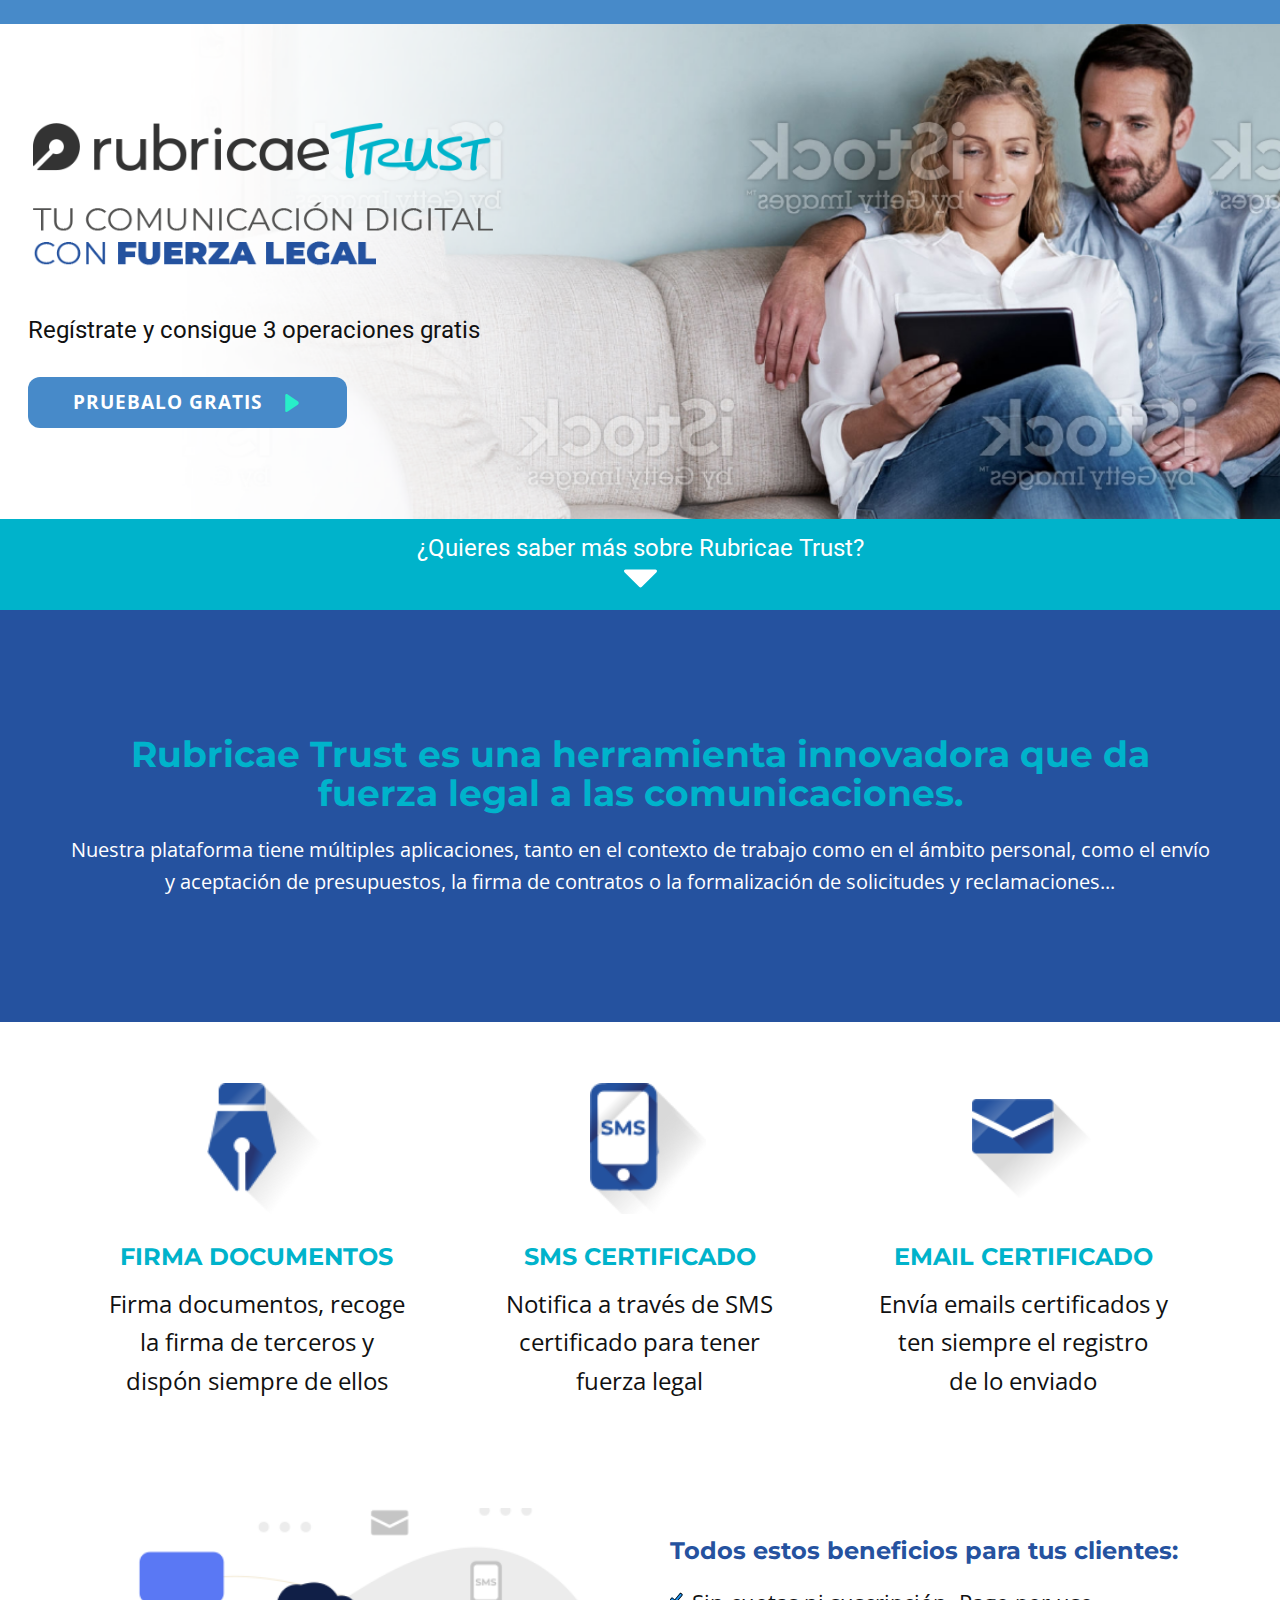
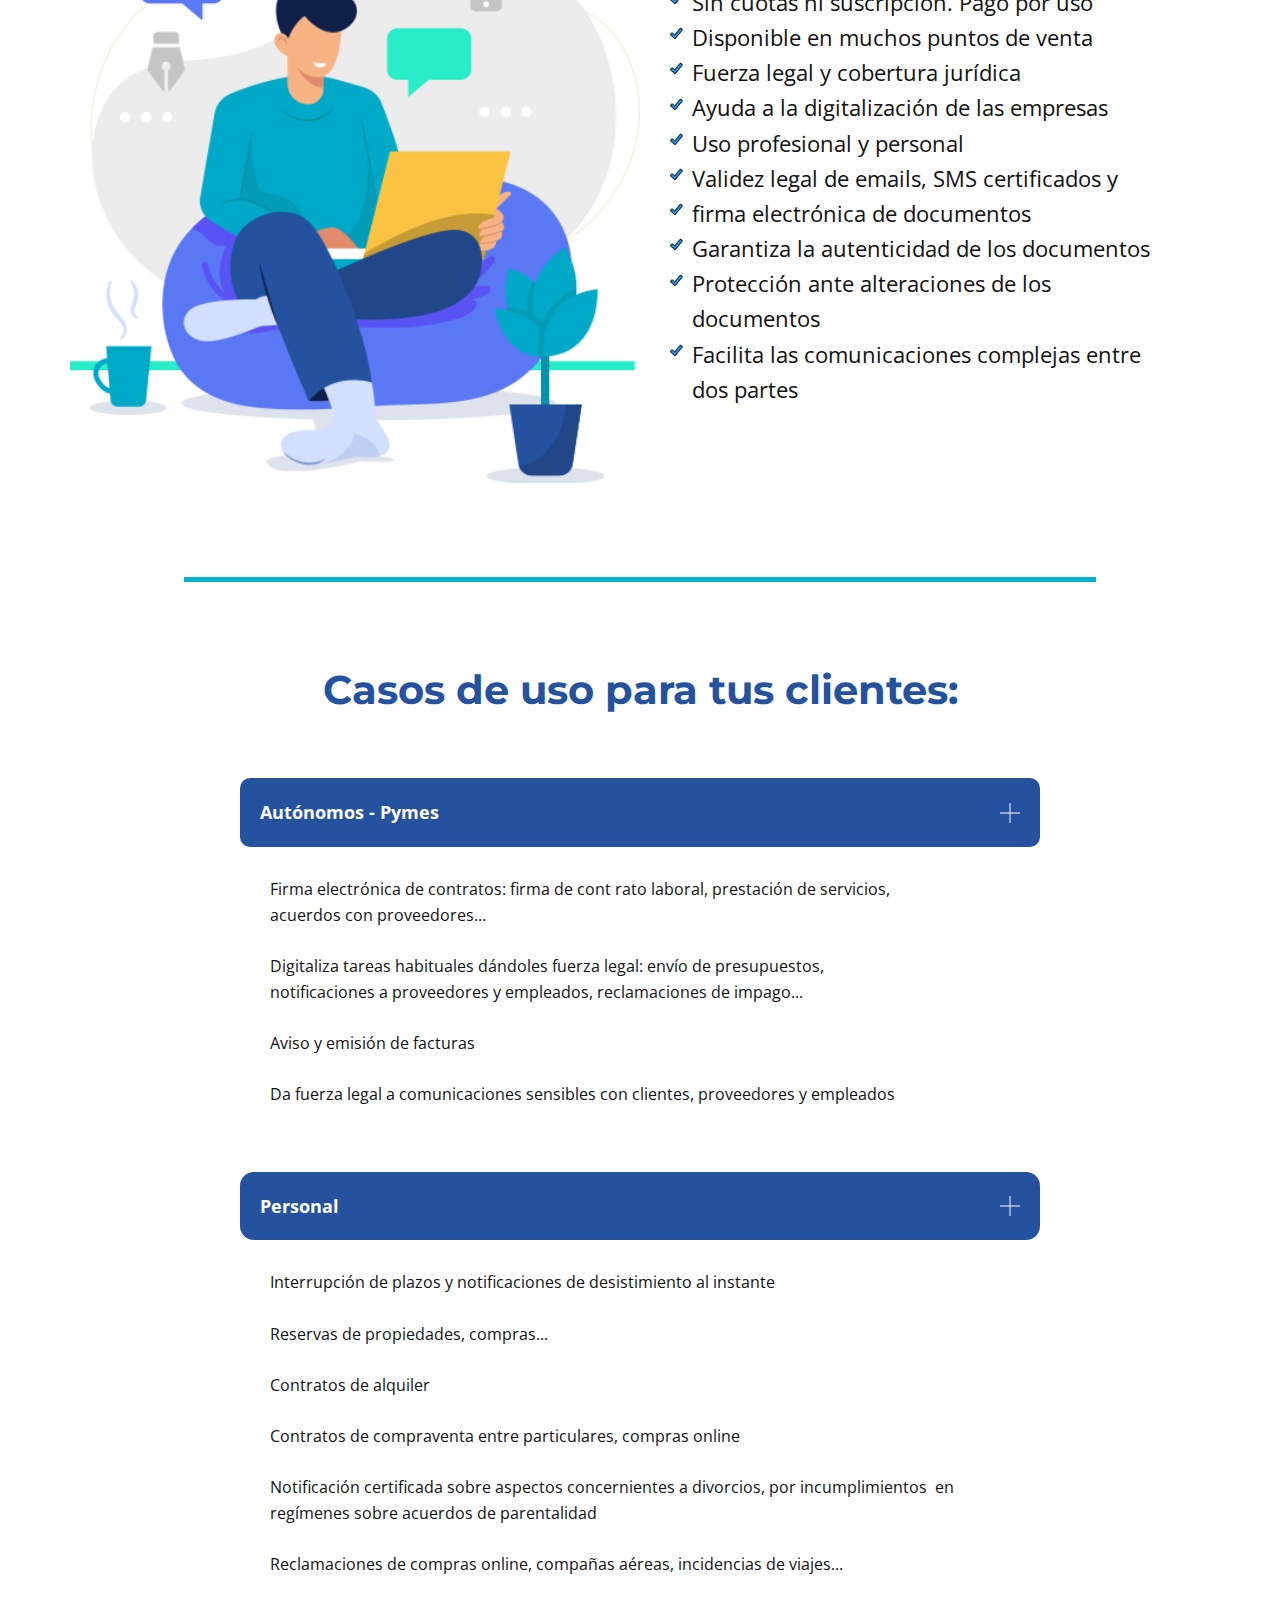
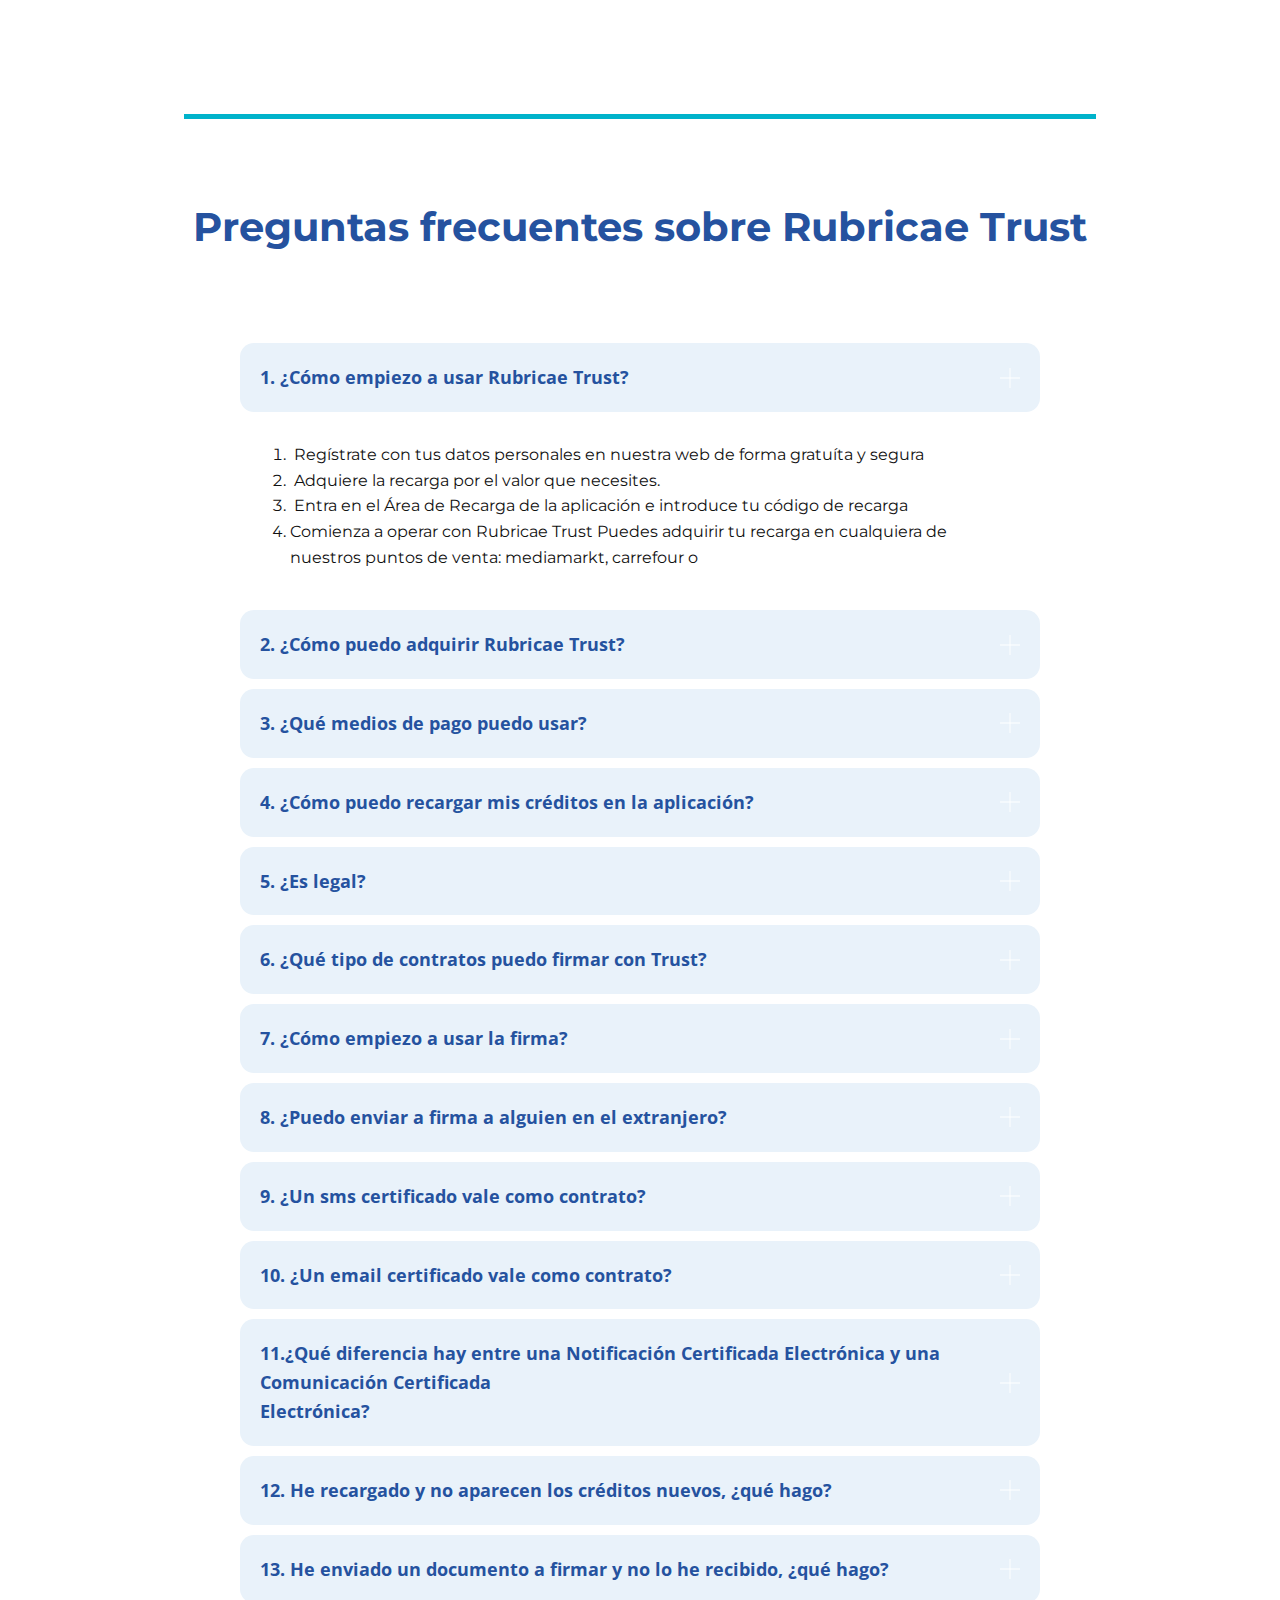
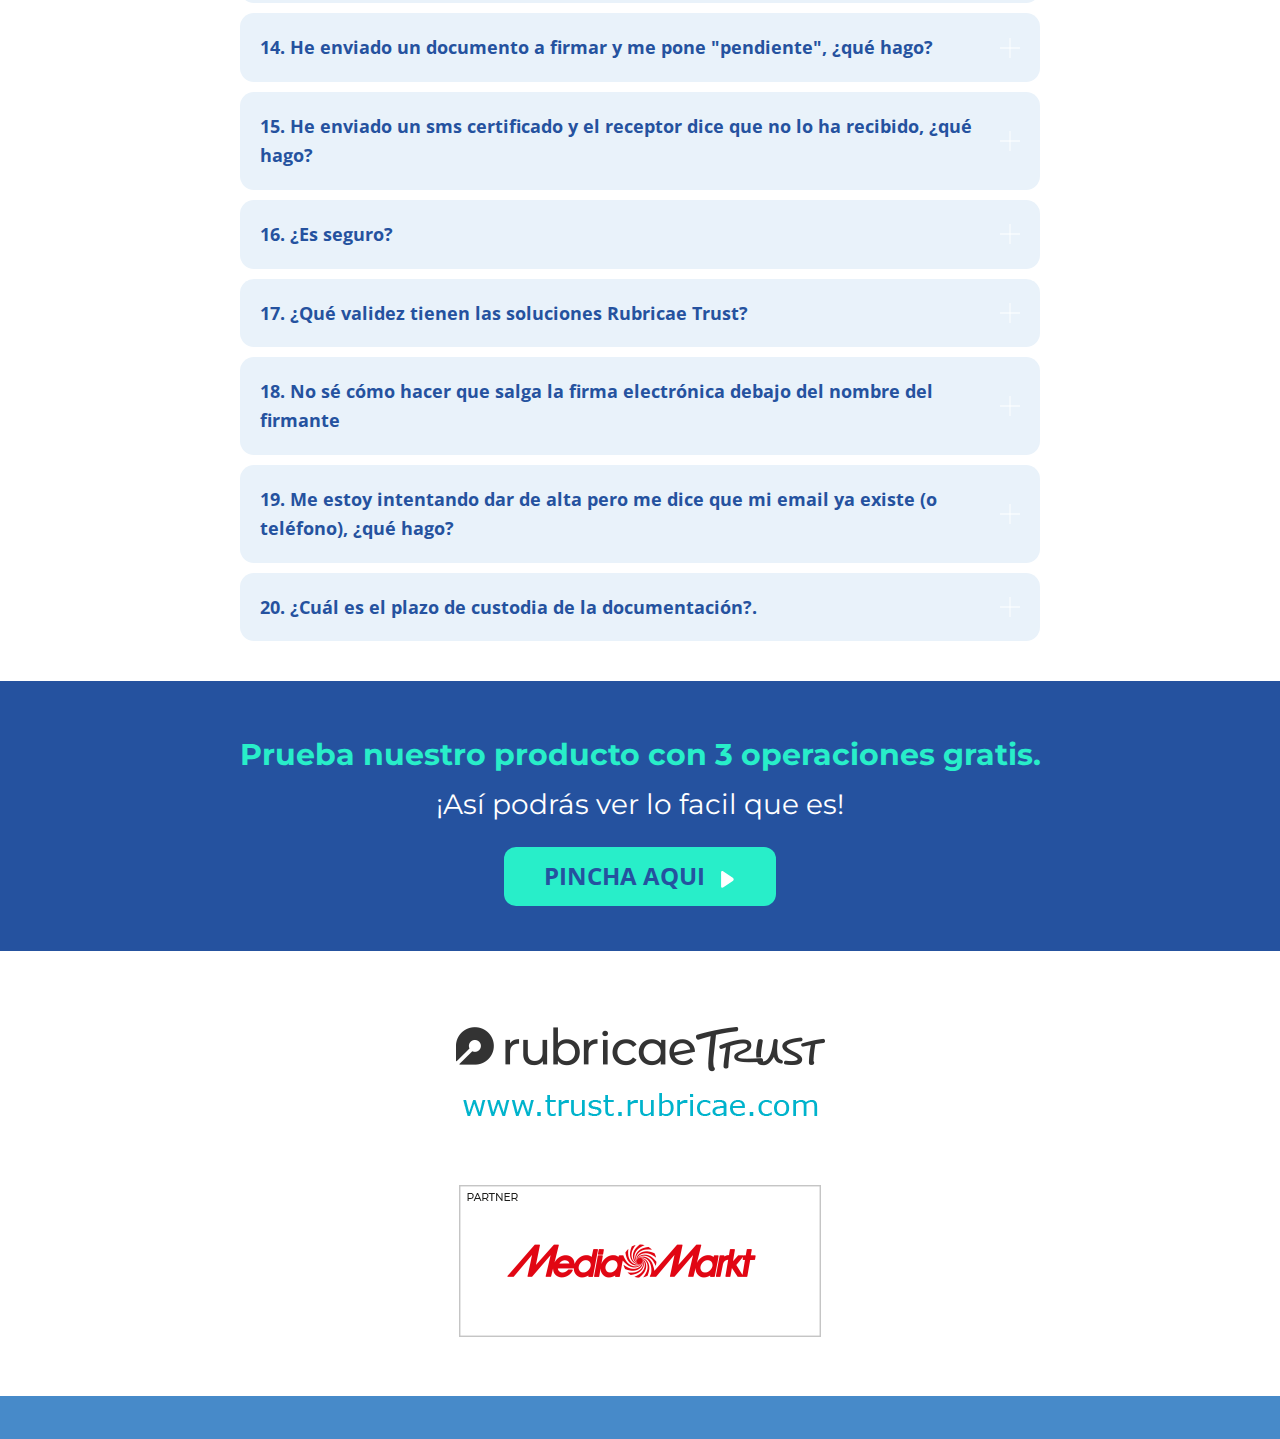
<file: Rubricae-Trust.html>
<!DOCTYPE html>
<html style="font-size: 16px;">
  <head>
    <meta name="viewport" content="width=device-width, initial-scale=1.0">
    <meta charset="utf-8">
    <meta name="keywords" content="​​Regístrate y consigue 3 operaciones gratis, ​¿Quieres saber más sobre Rubricae Trust?​, ​Rubricae Trust es una herramienta innovadora que da fuerza legal a las comunicaciones., ​FIRMA DOCUMENTOS​​, ​SMS CERTIFICADO, ​EMAIL CERTIFICADO, ​Todos estos beneficios para tus clientes:, ​Casos de uso para tus clientes:, ​Preguntas frecuentes sobre Rubricae Trust, ​Prueba nuestro producto con 3 operaciones gratis., ​¡Así podrás ver lo facil que es!">
    <meta name="description" content="">
    <meta name="page_type" content="np-template-header-footer-from-plugin">
    <title>Rubicae Trust</title>
    <link rel="stylesheet" href="nicepage.css" media="screen">
<link rel="stylesheet" href="Rubricae-Trust.css" media="screen">
    <script class="u-script" type="text/javascript" src="jquery.js" defer=""></script>
    <script class="u-script" type="text/javascript" src="nicepage.js" defer=""></script>
    <meta name="generator" content="Nicepage 3.30.2, nicepage.com">
    <link id="u-theme-google-font" rel="stylesheet" href="https://fonts.googleapis.com/css?family=Roboto:100,100i,300,300i,400,400i,500,500i,700,700i,900,900i|Open+Sans:300,300i,400,400i,600,600i,700,700i,800,800i">
    <link id="u-page-google-font" rel="stylesheet" href="https://fonts.googleapis.com/css?family=Montserrat:100,100i,200,200i,300,300i,400,400i,500,500i,600,600i,700,700i,800,800i,900,900i|Open+Sans:300,300i,400,400i,600,600i,700,700i,800,800i">
    
    
    
    
    
    
    
    
    
    
    
    
    
    
    
    
    <script type="application/ld+json">{
		"@context": "http://schema.org",
		"@type": "Organization",
		"name": ""
}</script>
    <meta name="theme-color" content="#478ac9">
    <meta property="og:title" content="Rubicae Trust">
    <meta property="og:type" content="website">
  </head>
  <body class="u-body">
    <section class="u-clearfix u-palette-1-base u-section-1" id="carousel_8b6e"></section>
    <section class="u-clearfix u-hidden-lg u-hidden-md u-hidden-sm u-hidden-xl u-section-2" id="sec-42cd">
      <div class="u-clearfix u-expanded-width-xs u-layout-wrap u-layout-wrap-1">
        <div class="u-layout">
          <div class="u-layout-row">
            <div class="u-container-style u-image u-layout-cell u-size-30 u-image-1" data-image-width="1193" data-image-height="713">
              <div class="u-container-layout u-container-layout-1"></div>
            </div>
            <div class="u-container-style u-layout-cell u-size-30 u-layout-cell-2">
              <div class="u-container-layout u-container-layout-2">
                <img class="u-image u-image-contain u-image-2" src="images/logo.png" data-image-width="519" data-image-height="170">
                <p class="u-text u-text-default u-text-1"> Regístrate y consigue 3 operaciones gratis </p>
                <a href="https://trust.rubricae.com/" class="u-align-center-md u-align-center-sm u-align-center-xs u-btn u-btn-round u-button-style u-hover-palette-1-light-1 u-palette-1-base u-radius-12 u-btn-1" target="_blank">Pruébalo gratis<span style="font-size: 1rem;">
                    <span style="font-size: 1.5rem;">
                      <span style="font-size: 1.25rem;"></span>
                    </span>
                  </span>&nbsp;<span class="u-icon u-text-palette-4-light-1 u-icon-1"><svg class="u-svg-content" viewBox="0 0 41.999 41.999" x="0px" y="0px" style="width: 1em; height: 1em;"><path d="M36.068,20.176l-29-20C6.761-0.035,6.363-0.057,6.035,0.114C5.706,0.287,5.5,0.627,5.5,0.999v40
	c0,0.372,0.206,0.713,0.535,0.886c0.146,0.076,0.306,0.114,0.465,0.114c0.199,0,0.397-0.06,0.568-0.177l29-20
	c0.271-0.187,0.432-0.494,0.432-0.823S36.338,20.363,36.068,20.176z"></path></svg><img></span>
                </a>
              </div>
            </div>
          </div>
        </div>
      </div>
    </section>
    <section class="u-clearfix u-hidden-xs u-image u-section-3" id="sec-ef0c" data-image-width="1193" data-image-height="713">
      <div class="u-clearfix u-sheet u-sheet-1">
        <img class="u-image u-image-contain u-image-default u-image-1" src="images/logo1.png" alt="" data-image-width="519" data-image-height="170">
        <h1 class="u-text u-text-default u-text-1"> Regístrate y consigue 3 operaciones gratis</h1>
        <a href="https://trust.rubricae.com/" class="u-align-center-md u-align-center-sm u-align-center-xs u-btn u-btn-round u-button-style u-hover-palette-1-light-1 u-palette-1-base u-radius-12 u-btn-1" data-animation-name="" data-animation-duration="0" data-animation-direction="">PRUEBALO GRATIS&nbsp;<span class="u-icon u-text-custom-color-4 u-icon-1"><svg class="u-svg-content" viewBox="0 0 494.148 494.148" x="0px" y="0px" style="width: 1em; height: 1em;"><g><g><path d="M405.284,201.188L130.804,13.28C118.128,4.596,105.356,0,94.74,0C74.216,0,61.52,16.472,61.52,44.044v406.124    c0,27.54,12.68,43.98,33.156,43.98c10.632,0,23.2-4.6,35.904-13.308l274.608-187.904c17.66-12.104,27.44-28.392,27.44-45.884    C432.632,229.572,422.964,213.288,405.284,201.188z"></path>
</g>
</g></svg><img></span>
        </a>
      </div>
    </section>
    <section class="u-clearfix u-custom-color-2 u-section-4" id="sec-3aae">
      <div class="u-clearfix u-sheet u-valign-middle u-sheet-1">
        <h1 class="u-align-center u-text u-text-default u-text-1">
          <a class="u-active-none u-border-none u-btn u-button-link u-button-style u-hover-none u-none u-text-white u-btn-1" href="Rubricae-Trust.html#sec-8bc9" data-page-id="102399114"> ¿Quieres saber más sobre Rubricae Trust? </a>
        </h1><span class="u-icon u-icon-circle u-text-white u-icon-1"><svg class="u-svg-link" preserveAspectRatio="xMidYMin slice" viewBox="0 0 123.959 123.958" style=""><use xmlns:xlink="http://www.w3.org/1999/xlink" xlink:href="#svg-bde5"></use></svg><svg class="u-svg-content" viewBox="0 0 123.959 123.958" x="0px" y="0px" id="svg-bde5" style="enable-background:new 0 0 123.959 123.958;"><g><path d="M117.979,28.017h-112c-5.3,0-8,6.4-4.2,10.2l56,56c2.3,2.3,6.1,2.3,8.401,0l56-56   C125.979,34.417,123.279,28.017,117.979,28.017z"></path>
</g></svg></span>
      </div>
    </section>
    <section class="u-clearfix u-custom-color-3 u-section-5" id="sec-8bc9">
      <div class="u-clearfix u-sheet u-valign-middle u-sheet-1">
        <h2 class="u-align-center u-custom-font u-font-montserrat u-text u-text-custom-color-2 u-text-default u-text-1"> Rubricae Trust es una herramienta innovadora que da fuerza legal a las comunicaciones.</h2>
        <p class="u-align-center u-large-text u-text u-text-default u-text-variant u-text-2"> Nuestra plataforma tiene múltiples aplicaciones, tanto en el contexto de trabajo como en el ámbito personal, como el envío y aceptación de presupuestos, la firma de contratos o la formalización de solicitudes y reclamaciones...</p>
      </div>
    </section>
    <section class="u-clearfix u-section-6" id="sec-cfe9">
      <div class="u-clearfix u-sheet u-sheet-1">
        <div class="u-expanded-width u-list u-list-1">
          <div class="u-repeater u-repeater-1">
            <div class="u-container-style u-custom-item u-list-item u-repeater-item">
              <div class="u-container-layout u-similar-container u-container-layout-1">
                <img class="u-image u-image-contain u-image-default u-image-1" src="images/p1.png" alt="" data-image-width="79" data-image-height="89">
                <h2 class="u-custom-font u-font-montserrat u-subtitle u-text u-text-custom-color-2 u-text-default u-text-1"> FIRMA DOCUMENTOS </h2>
                <p class="u-align-center u-text u-text-default u-text-2"> Firma documentos, recoge <br>la firma de terceros y <br>dispón siempre de ellos 
                </p>
              </div>
            </div>
            <div class="u-container-style u-custom-item u-list-item u-repeater-item">
              <div class="u-container-layout u-similar-container u-container-layout-2">
                <img class="u-image u-image-contain u-image-default u-image-2" src="images/p2.png" alt="" data-image-width="79" data-image-height="89">
                <h2 class="u-custom-font u-font-montserrat u-subtitle u-text u-text-custom-color-2 u-text-default u-text-3"> SMS CERTIFICADO</h2>
                <p class="u-align-center u-text u-text-default u-text-4"> Notifica a través de SMS <br>certificado para tener <br>fuerza legal
                </p>
              </div>
            </div>
            <div class="u-container-style u-custom-item u-list-item u-repeater-item">
              <div class="u-container-layout u-similar-container u-container-layout-3">
                <img class="u-image u-image-contain u-image-default u-image-3" src="images/p3.png" alt="" data-image-width="97" data-image-height="80">
                <h2 class="u-custom-font u-font-montserrat u-subtitle u-text u-text-custom-color-2 u-text-default u-text-5"> EMAIL CERTIFICADO</h2>
                <p class="u-align-center u-text u-text-default u-text-6"> Envía emails certificados y <br>ten siempre el registro <br>de lo enviado
                </p>
              </div>
            </div>
          </div>
        </div>
        <div class="u-clearfix u-expanded-width u-layout-wrap u-layout-wrap-1">
          <div class="u-layout">
            <div class="u-layout-row">
              <div class="u-container-style u-image u-layout-cell u-size-30 u-image-4" data-image-width="483" data-image-height="492">
                <div class="u-container-layout u-container-layout-4"></div>
              </div>
              <div class="u-container-style u-layout-cell u-size-30 u-layout-cell-2">
                <div class="u-container-layout u-valign-top u-container-layout-5">
                  <h1 class="u-custom-font u-font-montserrat u-text u-text-custom-color-3 u-text-default u-text-7"> Todos estos beneficios para tus clientes:</h1>
                  <ul class="u-custom-font u-custom-list u-font-open-sans u-text u-text-8">
                    <li>
                      <div class="u-list-icon u-list-icon-1">
                        <svg class="u-svg-content" viewBox="0 0 24 24" id="svg-14e3"><path d="m23.526 5.101c-.04-.399-.231-.759-.541-1.014l-2.318-1.904c-.639-.524-1.585-.432-2.111.207l-9.745 11.86-3.916-3.355c-.628-.536-1.576-.465-2.115.163l-1.952 2.278c-.261.304-.388.691-.357 1.091s.215.764.52 1.024l7.403 6.346c.275.235.616.361.974.361.044 0 .089-.002.134-.006.405-.036.77-.229 1.028-.542l12.662-15.411c.255-.309.373-.7.334-1.098z" fill="#2196f3"></path><path d="m.638 13.173c-.304.354-.452.807-.417 1.273.036.466.251.891.606 1.194l7.403 6.346v.001c.321.273.719.421 1.136.421.052 0 .104-.003.156-.007.472-.042.898-.266 1.199-.632l12.665-15.411c.613-.746.504-1.852-.242-2.464l-2.318-1.904c-.744-.612-1.848-.504-2.463.24l-9.584 11.665-3.722-3.189c-.732-.627-1.839-.543-2.467.189zm3.444-1.329 4.303 3.688c.153.131.348.196.554.178.201-.018.386-.115.514-.271l10.07-12.255c.087-.107.246-.123.352-.035l2.318 1.904c.107.088.123.246.035.353l-12.664 15.41c-.058.07-.132.087-.171.09-.039.006-.115.001-.185-.059l-7.404-6.346c-.068-.059-.083-.132-.086-.171-.003-.038.001-.113.06-.182l1.952-2.278c.089-.102.247-.116.352-.026z"></path></svg>
                      </div>
                      <span style="font-size: 1.375rem;"> Sin cuotas ni suscripción. Pago por uso&nbsp;<br>
                      </span>
                    </li>
                    <li>
                      <div class="u-list-icon">
                        <svg class="u-svg-content" viewBox="0 0 24 24" id="svg-14e3"><path d="m23.526 5.101c-.04-.399-.231-.759-.541-1.014l-2.318-1.904c-.639-.524-1.585-.432-2.111.207l-9.745 11.86-3.916-3.355c-.628-.536-1.576-.465-2.115.163l-1.952 2.278c-.261.304-.388.691-.357 1.091s.215.764.52 1.024l7.403 6.346c.275.235.616.361.974.361.044 0 .089-.002.134-.006.405-.036.77-.229 1.028-.542l12.662-15.411c.255-.309.373-.7.334-1.098z" fill="#2196f3"></path><path d="m.638 13.173c-.304.354-.452.807-.417 1.273.036.466.251.891.606 1.194l7.403 6.346v.001c.321.273.719.421 1.136.421.052 0 .104-.003.156-.007.472-.042.898-.266 1.199-.632l12.665-15.411c.613-.746.504-1.852-.242-2.464l-2.318-1.904c-.744-.612-1.848-.504-2.463.24l-9.584 11.665-3.722-3.189c-.732-.627-1.839-.543-2.467.189zm3.444-1.329 4.303 3.688c.153.131.348.196.554.178.201-.018.386-.115.514-.271l10.07-12.255c.087-.107.246-.123.352-.035l2.318 1.904c.107.088.123.246.035.353l-12.664 15.41c-.058.07-.132.087-.171.09-.039.006-.115.001-.185-.059l-7.404-6.346c-.068-.059-.083-.132-.086-.171-.003-.038.001-.113.06-.182l1.952-2.278c.089-.102.247-.116.352-.026z"></path></svg>
                      </div>
                      <span style="font-size: 1.375rem;"> Disponible en muchos puntos de venta&nbsp;<br>
                      </span>
                    </li>
                    <li>
                      <div class="u-list-icon">
                        <svg class="u-svg-content" viewBox="0 0 24 24" id="svg-14e3"><path d="m23.526 5.101c-.04-.399-.231-.759-.541-1.014l-2.318-1.904c-.639-.524-1.585-.432-2.111.207l-9.745 11.86-3.916-3.355c-.628-.536-1.576-.465-2.115.163l-1.952 2.278c-.261.304-.388.691-.357 1.091s.215.764.52 1.024l7.403 6.346c.275.235.616.361.974.361.044 0 .089-.002.134-.006.405-.036.77-.229 1.028-.542l12.662-15.411c.255-.309.373-.7.334-1.098z" fill="#2196f3"></path><path d="m.638 13.173c-.304.354-.452.807-.417 1.273.036.466.251.891.606 1.194l7.403 6.346v.001c.321.273.719.421 1.136.421.052 0 .104-.003.156-.007.472-.042.898-.266 1.199-.632l12.665-15.411c.613-.746.504-1.852-.242-2.464l-2.318-1.904c-.744-.612-1.848-.504-2.463.24l-9.584 11.665-3.722-3.189c-.732-.627-1.839-.543-2.467.189zm3.444-1.329 4.303 3.688c.153.131.348.196.554.178.201-.018.386-.115.514-.271l10.07-12.255c.087-.107.246-.123.352-.035l2.318 1.904c.107.088.123.246.035.353l-12.664 15.41c-.058.07-.132.087-.171.09-.039.006-.115.001-.185-.059l-7.404-6.346c-.068-.059-.083-.132-.086-.171-.003-.038.001-.113.06-.182l1.952-2.278c.089-.102.247-.116.352-.026z"></path></svg>
                      </div>
                      <span style="font-size: 1.375rem;"> Fuerza legal y cobertura jurídica&nbsp;</span>
                    </li>
                    <li>
                      <div class="u-list-icon">
                        <svg class="u-svg-content" viewBox="0 0 24 24" id="svg-14e3"><path d="m23.526 5.101c-.04-.399-.231-.759-.541-1.014l-2.318-1.904c-.639-.524-1.585-.432-2.111.207l-9.745 11.86-3.916-3.355c-.628-.536-1.576-.465-2.115.163l-1.952 2.278c-.261.304-.388.691-.357 1.091s.215.764.52 1.024l7.403 6.346c.275.235.616.361.974.361.044 0 .089-.002.134-.006.405-.036.77-.229 1.028-.542l12.662-15.411c.255-.309.373-.7.334-1.098z" fill="#2196f3"></path><path d="m.638 13.173c-.304.354-.452.807-.417 1.273.036.466.251.891.606 1.194l7.403 6.346v.001c.321.273.719.421 1.136.421.052 0 .104-.003.156-.007.472-.042.898-.266 1.199-.632l12.665-15.411c.613-.746.504-1.852-.242-2.464l-2.318-1.904c-.744-.612-1.848-.504-2.463.24l-9.584 11.665-3.722-3.189c-.732-.627-1.839-.543-2.467.189zm3.444-1.329 4.303 3.688c.153.131.348.196.554.178.201-.018.386-.115.514-.271l10.07-12.255c.087-.107.246-.123.352-.035l2.318 1.904c.107.088.123.246.035.353l-12.664 15.41c-.058.07-.132.087-.171.09-.039.006-.115.001-.185-.059l-7.404-6.346c-.068-.059-.083-.132-.086-.171-.003-.038.001-.113.06-.182l1.952-2.278c.089-.102.247-.116.352-.026z"></path></svg>
                      </div>
                      <span style="font-size: 1.375rem;">Ayuda a la digitalización de las empresas&nbsp;</span>
                    </li>
                    <li>
                      <div class="u-list-icon">
                        <svg class="u-svg-content" viewBox="0 0 24 24" id="svg-14e3"><path d="m23.526 5.101c-.04-.399-.231-.759-.541-1.014l-2.318-1.904c-.639-.524-1.585-.432-2.111.207l-9.745 11.86-3.916-3.355c-.628-.536-1.576-.465-2.115.163l-1.952 2.278c-.261.304-.388.691-.357 1.091s.215.764.52 1.024l7.403 6.346c.275.235.616.361.974.361.044 0 .089-.002.134-.006.405-.036.77-.229 1.028-.542l12.662-15.411c.255-.309.373-.7.334-1.098z" fill="#2196f3"></path><path d="m.638 13.173c-.304.354-.452.807-.417 1.273.036.466.251.891.606 1.194l7.403 6.346v.001c.321.273.719.421 1.136.421.052 0 .104-.003.156-.007.472-.042.898-.266 1.199-.632l12.665-15.411c.613-.746.504-1.852-.242-2.464l-2.318-1.904c-.744-.612-1.848-.504-2.463.24l-9.584 11.665-3.722-3.189c-.732-.627-1.839-.543-2.467.189zm3.444-1.329 4.303 3.688c.153.131.348.196.554.178.201-.018.386-.115.514-.271l10.07-12.255c.087-.107.246-.123.352-.035l2.318 1.904c.107.088.123.246.035.353l-12.664 15.41c-.058.07-.132.087-.171.09-.039.006-.115.001-.185-.059l-7.404-6.346c-.068-.059-.083-.132-.086-.171-.003-.038.001-.113.06-.182l1.952-2.278c.089-.102.247-.116.352-.026z"></path></svg>
                      </div>
                      <span style="font-size: 1.375rem;">Uso profesional y personal&nbsp;</span>
                    </li>
                    <li>
                      <div class="u-list-icon">
                        <svg class="u-svg-content" viewBox="0 0 24 24" id="svg-14e3"><path d="m23.526 5.101c-.04-.399-.231-.759-.541-1.014l-2.318-1.904c-.639-.524-1.585-.432-2.111.207l-9.745 11.86-3.916-3.355c-.628-.536-1.576-.465-2.115.163l-1.952 2.278c-.261.304-.388.691-.357 1.091s.215.764.52 1.024l7.403 6.346c.275.235.616.361.974.361.044 0 .089-.002.134-.006.405-.036.77-.229 1.028-.542l12.662-15.411c.255-.309.373-.7.334-1.098z" fill="#2196f3"></path><path d="m.638 13.173c-.304.354-.452.807-.417 1.273.036.466.251.891.606 1.194l7.403 6.346v.001c.321.273.719.421 1.136.421.052 0 .104-.003.156-.007.472-.042.898-.266 1.199-.632l12.665-15.411c.613-.746.504-1.852-.242-2.464l-2.318-1.904c-.744-.612-1.848-.504-2.463.24l-9.584 11.665-3.722-3.189c-.732-.627-1.839-.543-2.467.189zm3.444-1.329 4.303 3.688c.153.131.348.196.554.178.201-.018.386-.115.514-.271l10.07-12.255c.087-.107.246-.123.352-.035l2.318 1.904c.107.088.123.246.035.353l-12.664 15.41c-.058.07-.132.087-.171.09-.039.006-.115.001-.185-.059l-7.404-6.346c-.068-.059-.083-.132-.086-.171-.003-.038.001-.113.06-.182l1.952-2.278c.089-.102.247-.116.352-.026z"></path></svg>
                      </div>
                      <span style="font-size: 1.375rem;">Validez legal de emails, SMS certificados y&nbsp;</span>
                    </li>
                    <li>
                      <div class="u-list-icon">
                        <svg class="u-svg-content" viewBox="0 0 24 24" id="svg-14e3"><path d="m23.526 5.101c-.04-.399-.231-.759-.541-1.014l-2.318-1.904c-.639-.524-1.585-.432-2.111.207l-9.745 11.86-3.916-3.355c-.628-.536-1.576-.465-2.115.163l-1.952 2.278c-.261.304-.388.691-.357 1.091s.215.764.52 1.024l7.403 6.346c.275.235.616.361.974.361.044 0 .089-.002.134-.006.405-.036.77-.229 1.028-.542l12.662-15.411c.255-.309.373-.7.334-1.098z" fill="#2196f3"></path><path d="m.638 13.173c-.304.354-.452.807-.417 1.273.036.466.251.891.606 1.194l7.403 6.346v.001c.321.273.719.421 1.136.421.052 0 .104-.003.156-.007.472-.042.898-.266 1.199-.632l12.665-15.411c.613-.746.504-1.852-.242-2.464l-2.318-1.904c-.744-.612-1.848-.504-2.463.24l-9.584 11.665-3.722-3.189c-.732-.627-1.839-.543-2.467.189zm3.444-1.329 4.303 3.688c.153.131.348.196.554.178.201-.018.386-.115.514-.271l10.07-12.255c.087-.107.246-.123.352-.035l2.318 1.904c.107.088.123.246.035.353l-12.664 15.41c-.058.07-.132.087-.171.09-.039.006-.115.001-.185-.059l-7.404-6.346c-.068-.059-.083-.132-.086-.171-.003-.038.001-.113.06-.182l1.952-2.278c.089-.102.247-.116.352-.026z"></path></svg>
                      </div>
                      <span style="font-size: 1.375rem;">firma electrónica de documentos&nbsp;</span>
                    </li>
                    <li>
                      <div class="u-list-icon">
                        <svg class="u-svg-content" viewBox="0 0 24 24" id="svg-14e3"><path d="m23.526 5.101c-.04-.399-.231-.759-.541-1.014l-2.318-1.904c-.639-.524-1.585-.432-2.111.207l-9.745 11.86-3.916-3.355c-.628-.536-1.576-.465-2.115.163l-1.952 2.278c-.261.304-.388.691-.357 1.091s.215.764.52 1.024l7.403 6.346c.275.235.616.361.974.361.044 0 .089-.002.134-.006.405-.036.77-.229 1.028-.542l12.662-15.411c.255-.309.373-.7.334-1.098z" fill="#2196f3"></path><path d="m.638 13.173c-.304.354-.452.807-.417 1.273.036.466.251.891.606 1.194l7.403 6.346v.001c.321.273.719.421 1.136.421.052 0 .104-.003.156-.007.472-.042.898-.266 1.199-.632l12.665-15.411c.613-.746.504-1.852-.242-2.464l-2.318-1.904c-.744-.612-1.848-.504-2.463.24l-9.584 11.665-3.722-3.189c-.732-.627-1.839-.543-2.467.189zm3.444-1.329 4.303 3.688c.153.131.348.196.554.178.201-.018.386-.115.514-.271l10.07-12.255c.087-.107.246-.123.352-.035l2.318 1.904c.107.088.123.246.035.353l-12.664 15.41c-.058.07-.132.087-.171.09-.039.006-.115.001-.185-.059l-7.404-6.346c-.068-.059-.083-.132-.086-.171-.003-.038.001-.113.06-.182l1.952-2.278c.089-.102.247-.116.352-.026z"></path></svg>
                      </div>
                      <span style="font-size: 1.375rem;">Garantiza la autenticidad de los documentos&nbsp;</span>
                    </li>
                    <li>
                      <div class="u-list-icon">
                        <svg class="u-svg-content" viewBox="0 0 24 24" id="svg-14e3"><path d="m23.526 5.101c-.04-.399-.231-.759-.541-1.014l-2.318-1.904c-.639-.524-1.585-.432-2.111.207l-9.745 11.86-3.916-3.355c-.628-.536-1.576-.465-2.115.163l-1.952 2.278c-.261.304-.388.691-.357 1.091s.215.764.52 1.024l7.403 6.346c.275.235.616.361.974.361.044 0 .089-.002.134-.006.405-.036.77-.229 1.028-.542l12.662-15.411c.255-.309.373-.7.334-1.098z" fill="#2196f3"></path><path d="m.638 13.173c-.304.354-.452.807-.417 1.273.036.466.251.891.606 1.194l7.403 6.346v.001c.321.273.719.421 1.136.421.052 0 .104-.003.156-.007.472-.042.898-.266 1.199-.632l12.665-15.411c.613-.746.504-1.852-.242-2.464l-2.318-1.904c-.744-.612-1.848-.504-2.463.24l-9.584 11.665-3.722-3.189c-.732-.627-1.839-.543-2.467.189zm3.444-1.329 4.303 3.688c.153.131.348.196.554.178.201-.018.386-.115.514-.271l10.07-12.255c.087-.107.246-.123.352-.035l2.318 1.904c.107.088.123.246.035.353l-12.664 15.41c-.058.07-.132.087-.171.09-.039.006-.115.001-.185-.059l-7.404-6.346c-.068-.059-.083-.132-.086-.171-.003-.038.001-.113.06-.182l1.952-2.278c.089-.102.247-.116.352-.026z"></path></svg>
                      </div>
                      <span style="font-size: 1.375rem;">Protección ante alteraciones de los documentos&nbsp;</span>
                    </li>
                    <li>
                      <div class="u-list-icon">
                        <svg class="u-svg-content" viewBox="0 0 24 24" id="svg-14e3"><path d="m23.526 5.101c-.04-.399-.231-.759-.541-1.014l-2.318-1.904c-.639-.524-1.585-.432-2.111.207l-9.745 11.86-3.916-3.355c-.628-.536-1.576-.465-2.115.163l-1.952 2.278c-.261.304-.388.691-.357 1.091s.215.764.52 1.024l7.403 6.346c.275.235.616.361.974.361.044 0 .089-.002.134-.006.405-.036.77-.229 1.028-.542l12.662-15.411c.255-.309.373-.7.334-1.098z" fill="#2196f3"></path><path d="m.638 13.173c-.304.354-.452.807-.417 1.273.036.466.251.891.606 1.194l7.403 6.346v.001c.321.273.719.421 1.136.421.052 0 .104-.003.156-.007.472-.042.898-.266 1.199-.632l12.665-15.411c.613-.746.504-1.852-.242-2.464l-2.318-1.904c-.744-.612-1.848-.504-2.463.24l-9.584 11.665-3.722-3.189c-.732-.627-1.839-.543-2.467.189zm3.444-1.329 4.303 3.688c.153.131.348.196.554.178.201-.018.386-.115.514-.271l10.07-12.255c.087-.107.246-.123.352-.035l2.318 1.904c.107.088.123.246.035.353l-12.664 15.41c-.058.07-.132.087-.171.09-.039.006-.115.001-.185-.059l-7.404-6.346c-.068-.059-.083-.132-.086-.171-.003-.038.001-.113.06-.182l1.952-2.278c.089-.102.247-.116.352-.026z"></path></svg>
                      </div>
                      <span style="font-size: 1.375rem;">Facilita las comunicaciones complejas entre dos partes</span>
                      <br>
                    </li>
                  </ul>
                </div>
              </div>
            </div>
          </div>
        </div>
      </div>
    </section>
    <section class="u-clearfix u-section-7" id="sec-5392">
      <div class="u-clearfix u-sheet u-valign-middle u-sheet-1">
        <div class="u-border-5 u-border-custom-color-2 u-line u-line-horizontal u-line-1"></div>
      </div>
    </section>
    <section class="u-clearfix u-section-8" id="sec-1152">
      <div class="u-clearfix u-sheet u-valign-middle u-sheet-1">
        <h1 class="u-align-center u-custom-font u-font-montserrat u-text u-text-custom-color-3 u-text-default u-text-1"> Casos de uso para tus clientes:</h1>
      </div>
    </section>
    <section class="u-align-center u-clearfix u-white u-section-9" id="sec-2600">
      <div class="u-align-left u-clearfix u-sheet u-sheet-1">
        <div class="u-accordion u-spacing-10 u-accordion-1">
          <div class="u-accordion-item u-accordion-item-1">
            <a class="active u-accordion-link u-active-custom-color-3 u-button-style u-hover-palette-1-light-1 u-palette-1-light-1 u-radius-10 u-accordion-link-1" id="link-accordion-0781" aria-controls="accordion-0781" aria-selected="true">
              <span class="u-accordion-link-text"> Autónomos - Pymes</span><span class="u-accordion-link-icon u-icon u-icon-rectangle u-text-white u-icon-1"><svg class="u-svg-link" preserveAspectRatio="xMidYMin slice" viewBox="0 0 42 42" style=""><use xmlns:xlink="http://www.w3.org/1999/xlink" xlink:href="#svg-f4c1"></use></svg><svg class="u-svg-content" viewBox="0 0 42 42" x="0px" y="0px" id="svg-f4c1" style="enable-background:new 0 0 42 42;"><polygon points="42,20 22,20 22,0 20,0 20,20 0,20 0,22 20,22 20,42 22,42 22,22 42,22 "></polygon></svg></span>
            </a>
            <div class="u-accordion-active u-accordion-pane u-container-style u-shape-rectangle u-accordion-pane-1" id="accordion-0781" aria-labelledby="link-accordion-0781">
              <div class="u-container-layout u-container-layout-1">
                <p class="u-text u-text-1">
                  <span style="font-weight: 400;"> Firma electrónica de contratos: firma de cont</span>
                  <span style="font-weight: 400;">
                    <span style="font-weight: 400;">rato laboral, prestación de servicios, <br>
                    </span>acuerdos con proveedores...&nbsp;
                  </span>
                  <br>
                  <br>
                  <span style="font-weight: 400;">Digitaliza tareas habituales dándoles fuerza legal: envío de presupuestos, <br>notificaciones a proveedores y empleados, reclamaciones de impago... <br>
                    <br>Aviso y emisión de facturas <br>
                    <span style="font-weight: 400;">
                      <br>
                    </span>Da fuerza legal a comunicaciones sensibles con clientes, proveedores y empleados
                  </span>
                </p>
              </div>
            </div>
          </div>
        </div>
        <div class="u-accordion u-spacing-10 u-accordion-2">
          <div class="u-accordion-item">
            <a class="active u-accordion-link u-active-custom-color-3 u-button-style u-hover-palette-1-light-1 u-palette-1-light-1 u-radius-14 u-accordion-link-2" id="link-accordion-0781" aria-controls="accordion-0781" aria-selected="true">
              <span class="u-accordion-link-text"> Personal</span><span class="u-accordion-link-icon u-icon u-icon-rectangle u-text-white u-icon-2"><svg class="u-svg-link" preserveAspectRatio="xMidYMin slice" viewBox="0 0 42 42" style=""><use xmlns:xlink="http://www.w3.org/1999/xlink" xlink:href="#svg-f4c1"></use></svg><svg class="u-svg-content" viewBox="0 0 42 42" x="0px" y="0px" id="svg-f4c1" style="enable-background:new 0 0 42 42;"><polygon points="42,20 22,20 22,0 20,0 20,20 0,20 0,22 20,22 20,42 22,42 22,22 42,22 "></polygon></svg></span>
            </a>
            <div class="u-accordion-active u-accordion-pane u-container-style u-shape-rectangle u-accordion-pane-2" id="accordion-0781" aria-labelledby="link-accordion-0781">
              <div class="u-container-layout u-container-layout-2">
                <p class="u-custom-font u-font-open-sans u-text u-text-2">Interrupción de plazos y notificaciones de desistimiento al instante <br>
                  <br> Reservas de propiedades, compras... <br>
                  <br>Contratos de alquiler <br>
                  <br>Contratos de compraventa entre particulares, compras online <br>
                  <br>Notificación certificada sobre aspectos concernientes a divorcios, por incumplimientos&nbsp; en regímenes sobre acuerdos de parentalidad <br>
                  <br>Reclamaciones de compras online, compañas aéreas, incidencias de viajes...
                </p>
              </div>
            </div>
          </div>
        </div>
      </div>
    </section>
    <section class="u-clearfix u-section-10" id="carousel_1df8">
      <div class="u-clearfix u-sheet u-valign-middle u-sheet-1">
        <div class="u-border-5 u-border-custom-color-2 u-line u-line-horizontal u-line-1"></div>
      </div>
    </section>
    <section class="u-clearfix u-section-11" id="carousel_f365">
      <div class="u-clearfix u-sheet u-valign-middle u-sheet-1">
        <h1 class="u-align-center u-custom-font u-font-montserrat u-text u-text-custom-color-3 u-text-default u-text-1"> Preguntas frecuentes sobre Rubricae Trust</h1>
      </div>
    </section>
    <section class="u-align-center u-clearfix u-white u-section-12" id="sec-7956">
      <div class="u-clearfix u-sheet u-sheet-1">
        <div class="u-accordion u-spacing-10 u-accordion-1">
          <div class="u-accordion-item">
            <a class="active u-accordion-link u-active-palette-1-light-3 u-button-style u-hover-palette-1-light-1 u-palette-1-light-3 u-radius-14 u-text-active-custom-color-3 u-text-custom-color-3 u-text-hover-white u-accordion-link-1" id="link-accordion-0781" aria-controls="accordion-0781" aria-selected="true">
              <span class="u-accordion-link-text"> 1. ¿Cómo empiezo a usar Rubricae Trust?</span><span class="u-accordion-link-icon u-icon u-icon-rectangle u-text-white u-icon-1"><svg class="u-svg-link" preserveAspectRatio="xMidYMin slice" viewBox="0 0 42 42" style=""><use xmlns:xlink="http://www.w3.org/1999/xlink" xlink:href="#svg-f4c1"></use></svg><svg class="u-svg-content" viewBox="0 0 42 42" x="0px" y="0px" id="svg-f4c1" style="enable-background:new 0 0 42 42;"><polygon points="42,20 22,20 22,0 20,0 20,20 0,20 0,22 20,22 20,42 22,42 22,22 42,22 "></polygon></svg></span>
            </a>
            <div class="u-accordion-active u-accordion-pane u-container-style u-shape-rectangle u-accordion-pane-1" id="accordion-0781" aria-labelledby="link-accordion-0781">
              <div class="u-container-layout u-container-layout-1">
                <ol class="u-custom-font u-font-montserrat u-text u-text-default u-text-1">
                  <li>&nbsp;Regístrate con tus datos personales en nuestra web de forma gratuíta y segura</li>
                  <li>&nbsp;Adquiere la recarga por el valor que necesites.</li>
                  <li>&nbsp;Entra en el Área de Recarga de la aplicación e introduce tu código de recarga</li>
                  <li>Comienza a operar con Rubricae Trust
Puedes adquirir tu recarga en cualquiera de nuestros puntos de venta: mediamarkt, carrefour o&nbsp;</li>
                </ol>
              </div>
            </div>
          </div>
          <div class="u-accordion-item">
            <a class="u-accordion-link u-active-palette-1-light-3 u-button-style u-hover-palette-1-light-1 u-palette-1-light-3 u-radius-14 u-text-active-custom-color-3 u-text-custom-color-3 u-text-hover-white u-accordion-link-2" id="link-accordion-4c47" aria-controls="accordion-4c47" aria-selected="false">
              <span class="u-accordion-link-text"> 2. ¿Cómo puedo adquirir Rubricae Trust?</span><span class="u-accordion-link-icon u-icon u-icon-rectangle u-text-white u-icon-2"><svg class="u-svg-link" preserveAspectRatio="xMidYMin slice" viewBox="0 0 42 42" style=""><use xmlns:xlink="http://www.w3.org/1999/xlink" xlink:href="#svg-f2c3"></use></svg><svg class="u-svg-content" viewBox="0 0 42 42" x="0px" y="0px" id="svg-f2c3" style="enable-background:new 0 0 42 42;"><polygon points="42,20 22,20 22,0 20,0 20,20 0,20 0,22 20,22 20,42 22,42 22,22 42,22 "></polygon></svg></span>
            </a>
            <div class="u-accordion-pane u-container-style u-shape-rectangle u-accordion-pane-2" id="accordion-4c47" aria-labelledby="link-accordion-4c47">
              <div class="u-container-layout u-container-layout-2">
                <ol class="u-custom-font u-font-montserrat u-text u-text-default u-text-2">
                  <li> Puedes adquirir tu recarga en cualquiera de nuestros puntos de venta: mediamarkt, carrefour o estancos
de la red LK bitronic, o movilonia.es</li>
                </ol>
              </div>
            </div>
          </div>
          <div class="u-accordion-item u-accordion-item-3">
            <a class="u-accordion-link u-active-palette-1-light-3 u-button-style u-hover-palette-1-light-1 u-palette-1-light-3 u-radius-14 u-text-active-custom-color-3 u-text-custom-color-3 u-text-hover-white u-accordion-link-3" id="link-accordion-a910" aria-controls="accordion-a910" aria-selected="false">
              <span class="u-accordion-link-text"> 3. ¿Qué medios de pago puedo usar?</span><span class="u-accordion-link-icon u-icon u-icon-rectangle u-text-white u-icon-3"><svg class="u-svg-link" preserveAspectRatio="xMidYMin slice" viewBox="0 0 42 42" style=""><use xmlns:xlink="http://www.w3.org/1999/xlink" xlink:href="#svg-9669"></use></svg><svg class="u-svg-content" viewBox="0 0 42 42" x="0px" y="0px" id="svg-9669" style="enable-background:new 0 0 42 42;"><polygon points="42,20 22,20 22,0 20,0 20,20 0,20 0,22 20,22 20,42 22,42 22,22 42,22 "></polygon></svg></span>
            </a>
            <div class="u-accordion-pane u-container-style u-shape-rectangle u-accordion-pane-3" id="accordion-a910" aria-labelledby="link-accordion-a910">
              <div class="u-container-layout u-container-layout-3">
                <p class="u-text u-text-default u-text-3"> Cualquiera de los medios que se acepten en el punto de venta&nbsp;</p>
              </div>
            </div>
          </div>
          <div class="u-accordion-item u-accordion-item-4">
            <a class="u-accordion-link u-active-palette-1-light-3 u-button-style u-hover-palette-1-light-1 u-palette-1-light-3 u-radius-14 u-text-active-custom-color-3 u-text-custom-color-3 u-text-hover-white u-accordion-link-4" id="link-accordion-a910" aria-controls="accordion-a910" aria-selected="false">
              <span class="u-accordion-link-text"> 4. ¿Cómo puedo recargar mis créditos en la aplicación?</span><span class="u-accordion-link-icon u-icon u-icon-rectangle u-text-white u-icon-4"><svg class="u-svg-link" preserveAspectRatio="xMidYMin slice" viewBox="0 0 42 42" style=""><use xmlns:xlink="http://www.w3.org/1999/xlink" xlink:href="#svg-b265"></use></svg><svg class="u-svg-content" viewBox="0 0 42 42" x="0px" y="0px" id="svg-b265" style="enable-background:new 0 0 42 42;"><polygon points="42,20 22,20 22,0 20,0 20,20 0,20 0,22 20,22 20,42 22,42 22,22 42,22 "></polygon></svg></span>
            </a>
            <div class="u-accordion-pane u-container-style u-shape-rectangle u-accordion-pane-4" id="accordion-a910" aria-labelledby="link-accordion-a910">
              <div class="u-container-layout u-container-layout-4">
                <p class="u-text u-text-default u-text-4"> Para recargar tus créditos accede al área de recarga de la aplicación
 e introduce el código de 8 caracteres tras la confirmación de tu compra
 que recibirás por email en tu correo. </p>
              </div>
            </div>
          </div>
          <div class="u-accordion-item u-accordion-item-5">
            <a class="u-accordion-link u-active-palette-1-light-3 u-button-style u-hover-palette-1-light-1 u-palette-1-light-3 u-radius-14 u-text-active-custom-color-3 u-text-custom-color-3 u-text-hover-white u-accordion-link-5" id="link-accordion-a910" aria-controls="accordion-a910" aria-selected="false">
              <span class="u-accordion-link-text"> 5. ¿Es legal?</span><span class="u-accordion-link-icon u-icon u-icon-rectangle u-text-white u-icon-5"><svg class="u-svg-link" preserveAspectRatio="xMidYMin slice" viewBox="0 0 42 42" style=""><use xmlns:xlink="http://www.w3.org/1999/xlink" xlink:href="#svg-4107"></use></svg><svg class="u-svg-content" viewBox="0 0 42 42" x="0px" y="0px" id="svg-4107" style="enable-background:new 0 0 42 42;"><polygon points="42,20 22,20 22,0 20,0 20,20 0,20 0,22 20,22 20,42 22,42 22,22 42,22 "></polygon></svg></span>
            </a>
            <div class="u-accordion-pane u-container-style u-shape-rectangle u-accordion-pane-5" id="accordion-a910" aria-labelledby="link-accordion-a910">
              <div class="u-container-layout u-container-layout-5">
                <p class="u-text u-text-default u-text-5">En Rubricae Trust garantizamos la integridad del documento con un 
sellado de tiempo oficial y mediante la encriptación de toda la 
información del proceso.<br> Todas las firmas realizadas desde la Plataforma de firma centralizada 
Rubricae se enmarcan dentro de la ley 59/2003 de firma electrónica, lo 
que permite su uso para firmar:<br> - Contratos mercantiles<br> - Factura electrónica<br> - Mandatos SEPA<br> - Notificaciones<br> Según la Ley 59/2003, de Firma Electrónica, en España, la firma 
electrónica es el conjunto de datos en forma electrónica consignados 
junto a otros o asociados con ellos, que pueden ser utilizados como 
medio de identificación del firmante
                </p>
              </div>
            </div>
          </div>
          <div class="u-accordion-item u-accordion-item-6">
            <a class="u-accordion-link u-active-palette-1-light-3 u-button-style u-hover-palette-1-light-1 u-palette-1-light-3 u-radius-14 u-text-active-custom-color-3 u-text-custom-color-3 u-text-hover-white u-accordion-link-6" id="link-accordion-a910" aria-controls="accordion-a910" aria-selected="false">
              <span class="u-accordion-link-text"> 6. ¿Qué tipo de contratos puedo firmar con Trust?</span><span class="u-accordion-link-icon u-icon u-icon-rectangle u-text-white u-icon-6"><svg class="u-svg-link" preserveAspectRatio="xMidYMin slice" viewBox="0 0 42 42" style=""><use xmlns:xlink="http://www.w3.org/1999/xlink" xlink:href="#svg-3cfe"></use></svg><svg class="u-svg-content" viewBox="0 0 42 42" x="0px" y="0px" id="svg-3cfe" style="enable-background:new 0 0 42 42;"><polygon points="42,20 22,20 22,0 20,0 20,20 0,20 0,22 20,22 20,42 22,42 22,22 42,22 "></polygon></svg></span>
            </a>
            <div class="u-accordion-pane u-container-style u-shape-rectangle u-accordion-pane-6" id="accordion-a910" aria-labelledby="link-accordion-a910">
              <div class="u-container-layout u-container-layout-6">
                <p class="u-text u-text-default u-text-6"> Puedes firmar contratos de cualquier naturaleza: contratos laborales, 
contratos con proveedores, contratos de servicio, contratos de 
arrendamiento...</p>
              </div>
            </div>
          </div>
          <div class="u-accordion-item u-accordion-item-7">
            <a class="u-accordion-link u-active-palette-1-light-3 u-button-style u-hover-palette-1-light-1 u-palette-1-light-3 u-radius-14 u-text-active-custom-color-3 u-text-custom-color-3 u-text-hover-white u-accordion-link-7" id="link-accordion-a910" aria-controls="accordion-a910" aria-selected="false">
              <span class="u-accordion-link-text"> 7. ¿Cómo empiezo a usar la firma?</span><span class="u-accordion-link-icon u-icon u-icon-rectangle u-text-white u-icon-7"><svg class="u-svg-link" preserveAspectRatio="xMidYMin slice" viewBox="0 0 42 42" style=""><use xmlns:xlink="http://www.w3.org/1999/xlink" xlink:href="#svg-c0c5"></use></svg><svg class="u-svg-content" viewBox="0 0 42 42" x="0px" y="0px" id="svg-c0c5" style="enable-background:new 0 0 42 42;"><polygon points="42,20 22,20 22,0 20,0 20,20 0,20 0,22 20,22 20,42 22,42 22,22 42,22 "></polygon></svg></span>
            </a>
            <div class="u-accordion-pane u-container-style u-shape-rectangle u-accordion-pane-7" id="accordion-a910" aria-labelledby="link-accordion-a910">
              <div class="u-container-layout u-container-layout-7">
                <p class="u-text u-text-default u-text-7"> Para poder usar la firma debes estar dado de alta como usuario de 
Rubricae Trust. Para ello, crea tu cuenta de forma gratuita aquí. 
Utiliza para ello los datos que figuran en tu DNI.<br> Una vez dado de alta asegúrate de disponer de saldo de créditos para 
poder realizar operaciones. Puedes adquirirlo en cualquiera de nuestros 
puntos de venta autorizados.<br> ¡Ya puedes empezar a usar tu firma digital!
                </p>
              </div>
            </div>
          </div>
          <div class="u-accordion-item u-accordion-item-8">
            <a class="u-accordion-link u-active-palette-1-light-3 u-button-style u-hover-palette-1-light-1 u-palette-1-light-3 u-radius-14 u-text-active-custom-color-3 u-text-custom-color-3 u-text-hover-white u-accordion-link-8" id="link-accordion-a910" aria-controls="accordion-a910" aria-selected="false">
              <span class="u-accordion-link-text"> 8. ¿Puedo enviar a firma a alguien en el extranjero?</span><span class="u-accordion-link-icon u-icon u-icon-rectangle u-text-white u-icon-8"><svg class="u-svg-link" preserveAspectRatio="xMidYMin slice" viewBox="0 0 42 42" style=""><use xmlns:xlink="http://www.w3.org/1999/xlink" xlink:href="#svg-1ca7"></use></svg><svg class="u-svg-content" viewBox="0 0 42 42" x="0px" y="0px" id="svg-1ca7" style="enable-background:new 0 0 42 42;"><polygon points="42,20 22,20 22,0 20,0 20,20 0,20 0,22 20,22 20,42 22,42 22,22 42,22 "></polygon></svg></span>
            </a>
            <div class="u-accordion-pane u-container-style u-shape-rectangle u-accordion-pane-8" id="accordion-a910" aria-labelledby="link-accordion-a910">
              <div class="u-container-layout u-container-layout-8">
                <p class="u-text u-text-default u-text-8"> Sí, los clientes de Rubricae Trust pueden realizar notificaciones y comunicaciones certificadas fuera de España.</p>
              </div>
            </div>
          </div>
          <div class="u-accordion-item u-accordion-item-9">
            <a class="u-accordion-link u-active-palette-1-light-3 u-button-style u-hover-palette-1-light-1 u-palette-1-light-3 u-radius-14 u-text-active-custom-color-3 u-text-custom-color-3 u-text-hover-white u-accordion-link-9" id="link-accordion-a910" aria-controls="accordion-a910" aria-selected="false">
              <span class="u-accordion-link-text"> 9. ¿Un sms certificado vale como contrato?</span><span class="u-accordion-link-icon u-icon u-icon-rectangle u-text-white u-icon-9"><svg class="u-svg-link" preserveAspectRatio="xMidYMin slice" viewBox="0 0 42 42" style=""><use xmlns:xlink="http://www.w3.org/1999/xlink" xlink:href="#svg-2a0c"></use></svg><svg class="u-svg-content" viewBox="0 0 42 42" x="0px" y="0px" id="svg-2a0c" style="enable-background:new 0 0 42 42;"><polygon points="42,20 22,20 22,0 20,0 20,20 0,20 0,22 20,22 20,42 22,42 22,22 42,22 "></polygon></svg></span>
            </a>
            <div class="u-accordion-pane u-container-style u-shape-rectangle u-accordion-pane-9" id="accordion-a910" aria-labelledby="link-accordion-a910">
              <div class="u-container-layout u-container-layout-9">
                <p class="u-text u-text-default u-text-9"> Para que se de un contrato vinculante entre las partes, tiene que haber una aceptación expresa de dichas partes.<br> Un SMS certificado por sí mismo no garantiza este hecho por lo que no es
 suficiente para la formalización de un contrato. Lo que sí te permite 
el SMS certificado es tener una prueba, con validez legal, del momento 
en que se envía, el momento en que se recibe, desde donde se envía, 
donde se recibe, y del mensaje enviado.<br>
                  <span style="font-weight: 700;"> Si lo que necesitas es un contrato con validez legal, utiliza la
 funcionalidad de “enviar a firma” y genera un flujo de firma con todas 
las partes interesadas para dejar constancia del acuerdo.</span>
                </p>
              </div>
            </div>
          </div>
          <div class="u-accordion-item u-accordion-item-10">
            <a class="u-accordion-link u-active-palette-1-light-3 u-button-style u-hover-palette-1-light-1 u-palette-1-light-3 u-radius-14 u-text-active-custom-color-3 u-text-custom-color-3 u-text-hover-white u-accordion-link-10" id="link-accordion-a910" aria-controls="accordion-a910" aria-selected="false">
              <span class="u-accordion-link-text"> 10. ¿Un email certificado vale como contrato?</span><span class="u-accordion-link-icon u-icon u-icon-rectangle u-text-white u-icon-10"><svg class="u-svg-link" preserveAspectRatio="xMidYMin slice" viewBox="0 0 42 42" style=""><use xmlns:xlink="http://www.w3.org/1999/xlink" xlink:href="#svg-962f"></use></svg><svg class="u-svg-content" viewBox="0 0 42 42" x="0px" y="0px" id="svg-962f" style="enable-background:new 0 0 42 42;"><polygon points="42,20 22,20 22,0 20,0 20,20 0,20 0,22 20,22 20,42 22,42 22,22 42,22 "></polygon></svg></span>
            </a>
            <div class="u-accordion-pane u-container-style u-shape-rectangle u-accordion-pane-10" id="accordion-a910" aria-labelledby="link-accordion-a910">
              <div class="u-container-layout u-container-layout-10">
                <p class="u-text u-text-default u-text-10"> Para que se de un contrato vinculante entre las partes, tiene que haber una aceptación expresa de dichas partes.<br> Un email certificado por sí mismo no garantiza este hecho por lo que no es suficiente para la formalización de un contrato.<br>
                  <span style="font-weight: 700;"> Si lo que necesitas es un contrato con validez legal, utiliza la
 funcionalidad de “enviar a firma” y genera un flujo de firma con todas 
las partes interesadas para dejar constancia del acuerdo.</span>
                </p>
              </div>
            </div>
          </div>
          <div class="u-accordion-item u-accordion-item-11">
            <a class="u-accordion-link u-active-palette-1-light-3 u-button-style u-hover-palette-1-light-1 u-palette-1-light-3 u-radius-14 u-text-active-custom-color-3 u-text-custom-color-3 u-text-hover-white u-accordion-link-11" id="link-accordion-a910" aria-controls="accordion-a910" aria-selected="false">
              <span class="u-accordion-link-text"> 11.¿Qué diferencia hay entre una Notificación Certificada Electrónica y una Comunicación Certificada <br>Electrónica?
              </span><span class="u-accordion-link-icon u-icon u-icon-rectangle u-text-white u-icon-11"><svg class="u-svg-link" preserveAspectRatio="xMidYMin slice" viewBox="0 0 42 42" style=""><use xmlns:xlink="http://www.w3.org/1999/xlink" xlink:href="#svg-8747"></use></svg><svg class="u-svg-content" viewBox="0 0 42 42" x="0px" y="0px" id="svg-8747" style="enable-background:new 0 0 42 42;"><polygon points="42,20 22,20 22,0 20,0 20,20 0,20 0,22 20,22 20,42 22,42 22,22 42,22 "></polygon></svg></span>
            </a>
            <div class="u-accordion-pane u-container-style u-shape-rectangle u-accordion-pane-11" id="accordion-a910" aria-labelledby="link-accordion-a910">
              <div class="u-container-layout u-container-layout-11">
                <p class="u-text u-text-default u-text-11"> Para una Notificación Certificada Electrónica es necesario un acuse de recibo firmado por el receptor de la misma.<br> En la Comunicación Certificada Electrónica no es necesario el acuse de 
recibo pero se obtiene una prueba de puesta a disposición y envío de 
ésta.<br> En ambos casos se dispone siempre de prueba fehaciente de integridad de contenido.
                </p>
              </div>
            </div>
          </div>
          <div class="u-accordion-item u-accordion-item-12">
            <a class="u-accordion-link u-active-palette-1-light-3 u-button-style u-hover-palette-1-light-1 u-palette-1-light-3 u-radius-14 u-text-active-custom-color-3 u-text-custom-color-3 u-text-hover-white u-accordion-link-12" id="link-accordion-a910" aria-controls="accordion-a910" aria-selected="false">
              <span class="u-accordion-link-text"> 12. He recargado y no aparecen los créditos nuevos, ¿qué hago?</span><span class="u-accordion-link-icon u-icon u-icon-rectangle u-text-white u-icon-12"><svg class="u-svg-link" preserveAspectRatio="xMidYMin slice" viewBox="0 0 42 42" style=""><use xmlns:xlink="http://www.w3.org/1999/xlink" xlink:href="#svg-9f0d"></use></svg><svg class="u-svg-content" viewBox="0 0 42 42" x="0px" y="0px" id="svg-9f0d" style="enable-background:new 0 0 42 42;"><polygon points="42,20 22,20 22,0 20,0 20,20 0,20 0,22 20,22 20,42 22,42 22,22 42,22 "></polygon></svg></span>
            </a>
            <div class="u-accordion-pane u-container-style u-shape-rectangle u-accordion-pane-12" id="accordion-a910" aria-labelledby="link-accordion-a910">
              <div class="u-container-layout u-container-layout-12">
                <p class="u-text u-text-default u-text-12"> A veces ocurre que hay que refrescar las sesiones para que aparezcan los
 datos actualizados. Cierra la sesión e iníciala de nuevo.<br> En caso de que persista este error contáctanos en clientes@sealfy.com
                </p>
              </div>
            </div>
          </div>
          <div class="u-accordion-item u-accordion-item-13">
            <a class="u-accordion-link u-active-palette-1-light-3 u-button-style u-hover-palette-1-light-1 u-palette-1-light-3 u-radius-14 u-text-active-custom-color-3 u-text-custom-color-3 u-text-hover-white u-accordion-link-13" id="link-accordion-a910" aria-controls="accordion-a910" aria-selected="false">
              <span class="u-accordion-link-text"> 13. He enviado un documento a firmar y no lo he recibido, ¿qué hago?</span><span class="u-accordion-link-icon u-icon u-icon-rectangle u-text-white u-icon-13"><svg class="u-svg-link" preserveAspectRatio="xMidYMin slice" viewBox="0 0 42 42" style=""><use xmlns:xlink="http://www.w3.org/1999/xlink" xlink:href="#svg-7b7d"></use></svg><svg class="u-svg-content" viewBox="0 0 42 42" x="0px" y="0px" id="svg-7b7d" style="enable-background:new 0 0 42 42;"><polygon points="42,20 22,20 22,0 20,0 20,20 0,20 0,22 20,22 20,42 22,42 22,22 42,22 "></polygon></svg></span>
            </a>
            <div class="u-accordion-pane u-container-style u-shape-rectangle u-accordion-pane-13" id="accordion-a910" aria-labelledby="link-accordion-a910">
              <div class="u-container-layout u-container-layout-13">
                <p class="u-text u-text-default u-text-13"> Si el receptor ha sido notificado sobre la operación aparecerá como 
PENDIENTE mientras no complete su operación de firma. Si la firma no se 
lleva a cabo en un plazo de 15 días, esta operación aparecerá en el 
histórico como CADUCADA y deberás realizarla de nuevo.</p>
              </div>
            </div>
          </div>
          <div class="u-accordion-item u-accordion-item-14">
            <a class="u-accordion-link u-active-palette-1-light-3 u-button-style u-hover-palette-1-light-1 u-palette-1-light-3 u-radius-14 u-text-active-custom-color-3 u-text-custom-color-3 u-text-hover-white u-accordion-link-14" id="link-accordion-a910" aria-controls="accordion-a910" aria-selected="false">
              <span class="u-accordion-link-text"> 14. He enviado un documento a firmar y me pone "pendiente", ¿qué hago?</span><span class="u-accordion-link-icon u-icon u-icon-rectangle u-text-white u-icon-14"><svg class="u-svg-link" preserveAspectRatio="xMidYMin slice" viewBox="0 0 42 42" style=""><use xmlns:xlink="http://www.w3.org/1999/xlink" xlink:href="#svg-9cdb"></use></svg><svg class="u-svg-content" viewBox="0 0 42 42" x="0px" y="0px" id="svg-9cdb" style="enable-background:new 0 0 42 42;"><polygon points="42,20 22,20 22,0 20,0 20,20 0,20 0,22 20,22 20,42 22,42 22,22 42,22 "></polygon></svg></span>
            </a>
            <div class="u-accordion-pane u-container-style u-shape-rectangle u-accordion-pane-14" id="accordion-a910" aria-labelledby="link-accordion-a910">
              <div class="u-container-layout u-container-layout-14">
                <p class="u-text u-text-default u-text-14"> Que una operación de envío a firma figure como pendiente, significa 
que alguno de los firmantes aún no ha procedido a firmar, aunque ya ha 
sido notificado. </p>
              </div>
            </div>
          </div>
          <div class="u-accordion-item u-accordion-item-15">
            <a class="u-accordion-link u-active-palette-1-light-3 u-button-style u-hover-palette-1-light-1 u-palette-1-light-3 u-radius-14 u-text-active-custom-color-3 u-text-custom-color-3 u-text-hover-white u-accordion-link-15" id="link-accordion-a910" aria-controls="accordion-a910" aria-selected="false">
              <span class="u-accordion-link-text"> 15. He enviado un sms certificado y el receptor dice que no lo ha recibido, ¿qué hago?</span><span class="u-accordion-link-icon u-icon u-icon-rectangle u-text-white u-icon-15"><svg class="u-svg-link" preserveAspectRatio="xMidYMin slice" viewBox="0 0 42 42" style=""><use xmlns:xlink="http://www.w3.org/1999/xlink" xlink:href="#svg-5217"></use></svg><svg class="u-svg-content" viewBox="0 0 42 42" x="0px" y="0px" id="svg-5217" style="enable-background:new 0 0 42 42;"><polygon points="42,20 22,20 22,0 20,0 20,20 0,20 0,22 20,22 20,42 22,42 22,22 42,22 "></polygon></svg></span>
            </a>
            <div class="u-accordion-pane u-container-style u-shape-rectangle u-accordion-pane-15" id="accordion-a910" aria-labelledby="link-accordion-a910">
              <div class="u-container-layout u-container-layout-15">
                <p class="u-text u-text-default u-text-15"> Nuestra solución de SMS Certificado recoge constancia de entrega a la
 operadora, pero no garantiza la recepción y la apertura de dicho SMS 
por parte del receptor. </p>
              </div>
            </div>
          </div>
          <div class="u-accordion-item u-accordion-item-16">
            <a class="u-accordion-link u-active-palette-1-light-3 u-button-style u-hover-palette-1-light-1 u-palette-1-light-3 u-radius-14 u-text-active-custom-color-3 u-text-custom-color-3 u-text-hover-white u-accordion-link-16" id="link-accordion-a910" aria-controls="accordion-a910" aria-selected="false">
              <span class="u-accordion-link-text"> 16. ¿Es seguro?</span><span class="u-accordion-link-icon u-icon u-icon-rectangle u-text-white u-icon-16"><svg class="u-svg-link" preserveAspectRatio="xMidYMin slice" viewBox="0 0 42 42" style=""><use xmlns:xlink="http://www.w3.org/1999/xlink" xlink:href="#svg-c54d"></use></svg><svg class="u-svg-content" viewBox="0 0 42 42" x="0px" y="0px" id="svg-c54d" style="enable-background:new 0 0 42 42;"><polygon points="42,20 22,20 22,0 20,0 20,20 0,20 0,22 20,22 20,42 22,42 22,22 42,22 "></polygon></svg></span>
            </a>
            <div class="u-accordion-pane u-container-style u-shape-rectangle u-accordion-pane-16" id="accordion-a910" aria-labelledby="link-accordion-a910">
              <div class="u-container-layout u-container-layout-16">
                <p class="u-text u-text-default u-text-16"> Rubricae Trust cumple y pone todos los esfuerzos necesarios y 
razonables en relación con los estándares más altos para la verificación
 de seguridad de firma electrónica y tratamiento de datos de sus 
usuarios y ecosistema. </p>
              </div>
            </div>
          </div>
          <div class="u-accordion-item u-accordion-item-17">
            <a class="u-accordion-link u-active-palette-1-light-3 u-button-style u-hover-palette-1-light-1 u-palette-1-light-3 u-radius-14 u-text-active-custom-color-3 u-text-custom-color-3 u-text-hover-white u-accordion-link-17" id="link-accordion-a910" aria-controls="accordion-a910" aria-selected="false">
              <span class="u-accordion-link-text"> 17. ¿Qué validez tienen las soluciones Rubricae Trust?</span><span class="u-accordion-link-icon u-icon u-icon-rectangle u-text-white u-icon-17"><svg class="u-svg-link" preserveAspectRatio="xMidYMin slice" viewBox="0 0 42 42" style=""><use xmlns:xlink="http://www.w3.org/1999/xlink" xlink:href="#svg-a94f"></use></svg><svg class="u-svg-content" viewBox="0 0 42 42" x="0px" y="0px" id="svg-a94f" style="enable-background:new 0 0 42 42;"><polygon points="42,20 22,20 22,0 20,0 20,20 0,20 0,22 20,22 20,42 22,42 22,22 42,22 "></polygon></svg></span>
            </a>
            <div class="u-accordion-pane u-container-style u-shape-rectangle u-accordion-pane-17" id="accordion-a910" aria-labelledby="link-accordion-a910">
              <div class="u-container-layout u-container-layout-17">
                <p class="u-text u-text-default u-text-17"> La Plataforma de Firma Electrónica Rubricae Trust tiene plena validez
 legal según la Ley Española de Firma Electrónica y la regulación 
Europea EIDAS. </p>
              </div>
            </div>
          </div>
          <div class="u-accordion-item u-accordion-item-18">
            <a class="u-accordion-link u-active-palette-1-light-3 u-button-style u-hover-palette-1-light-1 u-palette-1-light-3 u-radius-14 u-text-active-custom-color-3 u-text-custom-color-3 u-text-hover-white u-accordion-link-18" id="link-accordion-a910" aria-controls="accordion-a910" aria-selected="false">
              <span class="u-accordion-link-text"> 18. No sé cómo hacer que salga la firma electrónica debajo del nombre del firmante</span><span class="u-accordion-link-icon u-icon u-icon-rectangle u-text-white u-icon-18"><svg class="u-svg-link" preserveAspectRatio="xMidYMin slice" viewBox="0 0 42 42" style=""><use xmlns:xlink="http://www.w3.org/1999/xlink" xlink:href="#svg-f579"></use></svg><svg class="u-svg-content" viewBox="0 0 42 42" x="0px" y="0px" id="svg-f579" style="enable-background:new 0 0 42 42;"><polygon points="42,20 22,20 22,0 20,0 20,20 0,20 0,22 20,22 20,42 22,42 22,22 42,22 "></polygon></svg></span>
            </a>
            <div class="u-accordion-pane u-container-style u-shape-rectangle u-accordion-pane-18" id="accordion-a910" aria-labelledby="link-accordion-a910">
              <div class="u-container-layout u-container-layout-18">
                <p class="u-text u-text-default u-text-18"> Rubricae Trust no realiza firma biométrica, es decir, firma manuscrita 
capturada a través de dispositivos con capacidad para recoger datos 
biométricos.<br> Sin embargo la firma digital que proporciona Rubrice Trust tiene la 
misma validez legal que la firma manuscrita realizada directamente sobre
 un papel.
                </p>
              </div>
            </div>
          </div>
          <div class="u-accordion-item u-accordion-item-19">
            <a class="u-accordion-link u-active-palette-1-light-3 u-button-style u-hover-palette-1-light-1 u-palette-1-light-3 u-radius-14 u-text-active-custom-color-3 u-text-custom-color-3 u-text-hover-white u-accordion-link-19" id="link-accordion-a910" aria-controls="accordion-a910" aria-selected="false">
              <span class="u-accordion-link-text"> 19. Me estoy intentando dar de alta pero me dice que mi email ya existe (o teléfono), ¿qué hago?</span><span class="u-accordion-link-icon u-icon u-icon-rectangle u-text-white u-icon-19"><svg class="u-svg-link" preserveAspectRatio="xMidYMin slice" viewBox="0 0 42 42" style=""><use xmlns:xlink="http://www.w3.org/1999/xlink" xlink:href="#svg-34a6"></use></svg><svg class="u-svg-content" viewBox="0 0 42 42" x="0px" y="0px" id="svg-34a6" style="enable-background:new 0 0 42 42;"><polygon points="42,20 22,20 22,0 20,0 20,20 0,20 0,22 20,22 20,42 22,42 22,22 42,22 "></polygon></svg></span>
            </a>
            <div class="u-accordion-pane u-container-style u-shape-rectangle u-accordion-pane-19" id="accordion-a910" aria-labelledby="link-accordion-a910">
              <div class="u-container-layout u-container-layout-19">
                <p class="u-text u-text-default u-text-19"> Comprueba si ya tienes tu cliente de correo electrónico o teléfono asociado a una cuenta de Rubricae Trust.<br> Solo es posible disponer de una cuenta por cada dirección de correo 
electrónico o teléfono. En caso de que no sea así contacta con nosotros 
en <a href="mailto:clientes@sealfy.com" target="_blank" class="u-active-none u-border-none u-btn u-button-style u-hover-none u-none u-text-palette-1-base u-btn-1">clientes@sealfy.com</a> y expón tu caso. Puede tratarse de una suplantación de identidad.
                </p>
              </div>
            </div>
          </div>
          <div class="u-accordion-item u-accordion-item-20">
            <a class="u-accordion-link u-active-palette-1-light-3 u-button-style u-hover-palette-1-light-1 u-palette-1-light-3 u-radius-14 u-text-active-custom-color-3 u-text-custom-color-3 u-text-hover-white u-accordion-link-20" id="link-accordion-a910" aria-controls="accordion-a910" aria-selected="false">
              <span class="u-accordion-link-text"> 20. ¿Cuál es el plazo de custodia de la documentación?.</span><span class="u-accordion-link-icon u-icon u-icon-rectangle u-text-white u-icon-20"><svg class="u-svg-link" preserveAspectRatio="xMidYMin slice" viewBox="0 0 42 42" style=""><use xmlns:xlink="http://www.w3.org/1999/xlink" xlink:href="#svg-c816"></use></svg><svg class="u-svg-content" viewBox="0 0 42 42" x="0px" y="0px" id="svg-c816" style="enable-background:new 0 0 42 42;"><polygon points="42,20 22,20 22,0 20,0 20,20 0,20 0,22 20,22 20,42 22,42 22,22 42,22 "></polygon></svg></span>
            </a>
            <div class="u-accordion-pane u-container-style u-shape-rectangle u-accordion-pane-20" id="accordion-a910" aria-labelledby="link-accordion-a910">
              <div class="u-container-layout u-container-layout-20">
                <p class="u-text u-text-default u-text-20"> Rubricae Trust custodia la información de sus clientes mientras dure 
su relación comercial y, en todos los casos, por un plazo mínimo de 5 
años después de haber finalizado la relación contractual de acuerdo con 
la normativa española relacionada y mencionada en el Apartado Legal (en 
cumplimiento de lo dispuesto por el artículo 25.2 de la ley 34/2002).&nbsp;</p>
              </div>
            </div>
          </div>
        </div>
      </div>
    </section>
    <section class="u-align-center u-clearfix u-custom-color-3 u-section-13" id="sec-b0f2">
      <div class="u-align-left u-clearfix u-sheet u-sheet-1">
        <h1 class="u-align-center u-custom-font u-font-montserrat u-text u-text-custom-color-4 u-text-default u-text-1"> Prueba nuestro producto con 3 operaciones gratis.</h1>
        <h1 class="u-align-center u-custom-font u-font-montserrat u-text u-text-default u-title u-text-2"> ¡Así podrás ver lo facil que es!</h1>
        <a href="https://trust.rubricae.com/" class="u-align-center u-border-none u-btn u-btn-round u-button-style u-custom-color-4 u-hover-palette-1-light-1 u-radius-12 u-text-custom-color-3 u-text-hover-white u-btn-1" target="_blank">PINCHA AQUI&nbsp;<span class="u-icon u-text-white u-icon-1"><svg class="u-svg-content" viewBox="0 0 494.148 494.148" x="0px" y="0px" style="width: 1em; height: 1em;"><g><g><path d="M405.284,201.188L130.804,13.28C118.128,4.596,105.356,0,94.74,0C74.216,0,61.52,16.472,61.52,44.044v406.124    c0,27.54,12.68,43.98,33.156,43.98c10.632,0,23.2-4.6,35.904-13.308l274.608-187.904c17.66-12.104,27.44-28.392,27.44-45.884    C432.632,229.572,422.964,213.288,405.284,201.188z"></path>
</g>
</g></svg><img></span>
        </a>
      </div>
    </section>
    <section class="u-clearfix u-section-14" id="sec-b506">
      <div class="u-clearfix u-sheet u-sheet-1">
        <img class="u-image u-image-default u-image-1" src="images/L1.png" alt="" data-image-width="369" data-image-height="99" data-href="http://www.trus.rubricae.com" data-target="_blank">
        <img class="u-image u-image-default u-image-2" src="images/l2.png" alt="" data-image-width="362" data-image-height="153">
      </div>
    </section>
    <section class="u-clearfix u-palette-1-base u-section-15" id="sec-1a33"></section>
   
  </body>
</html>
</file>
